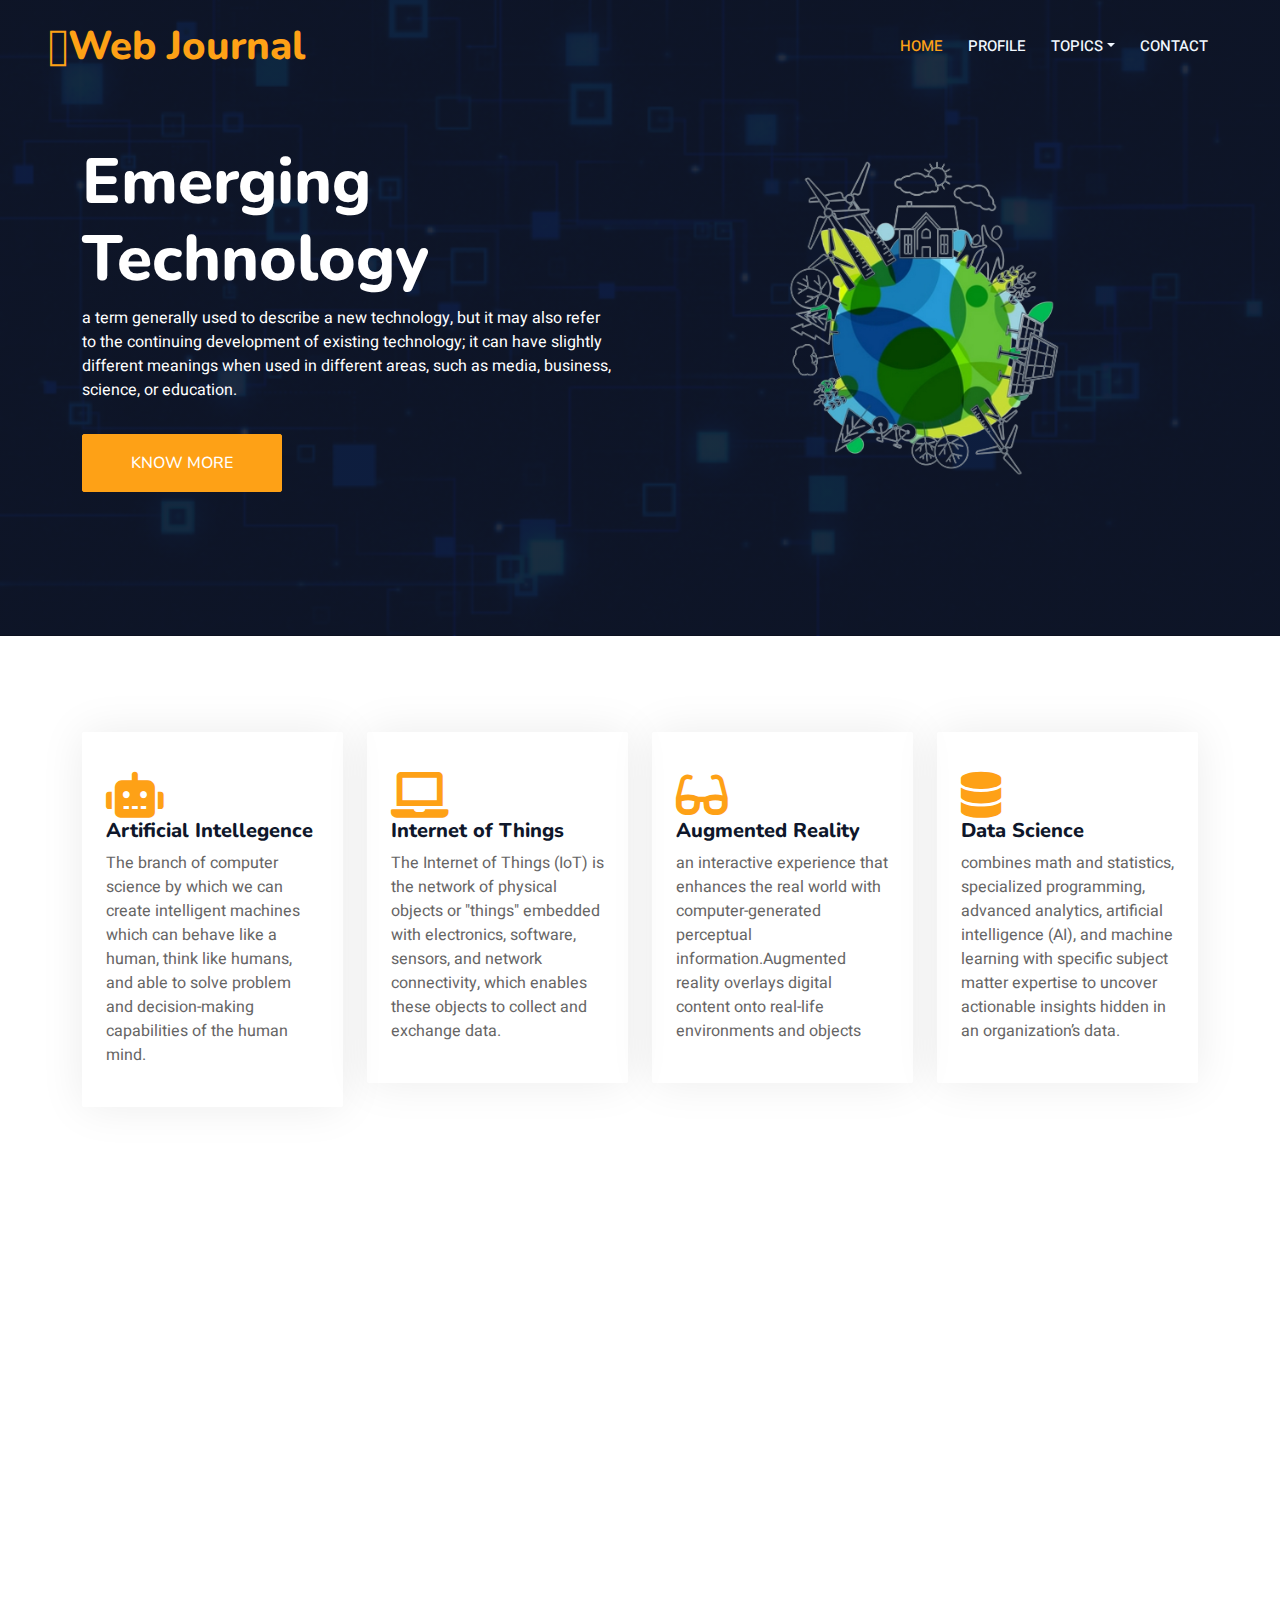
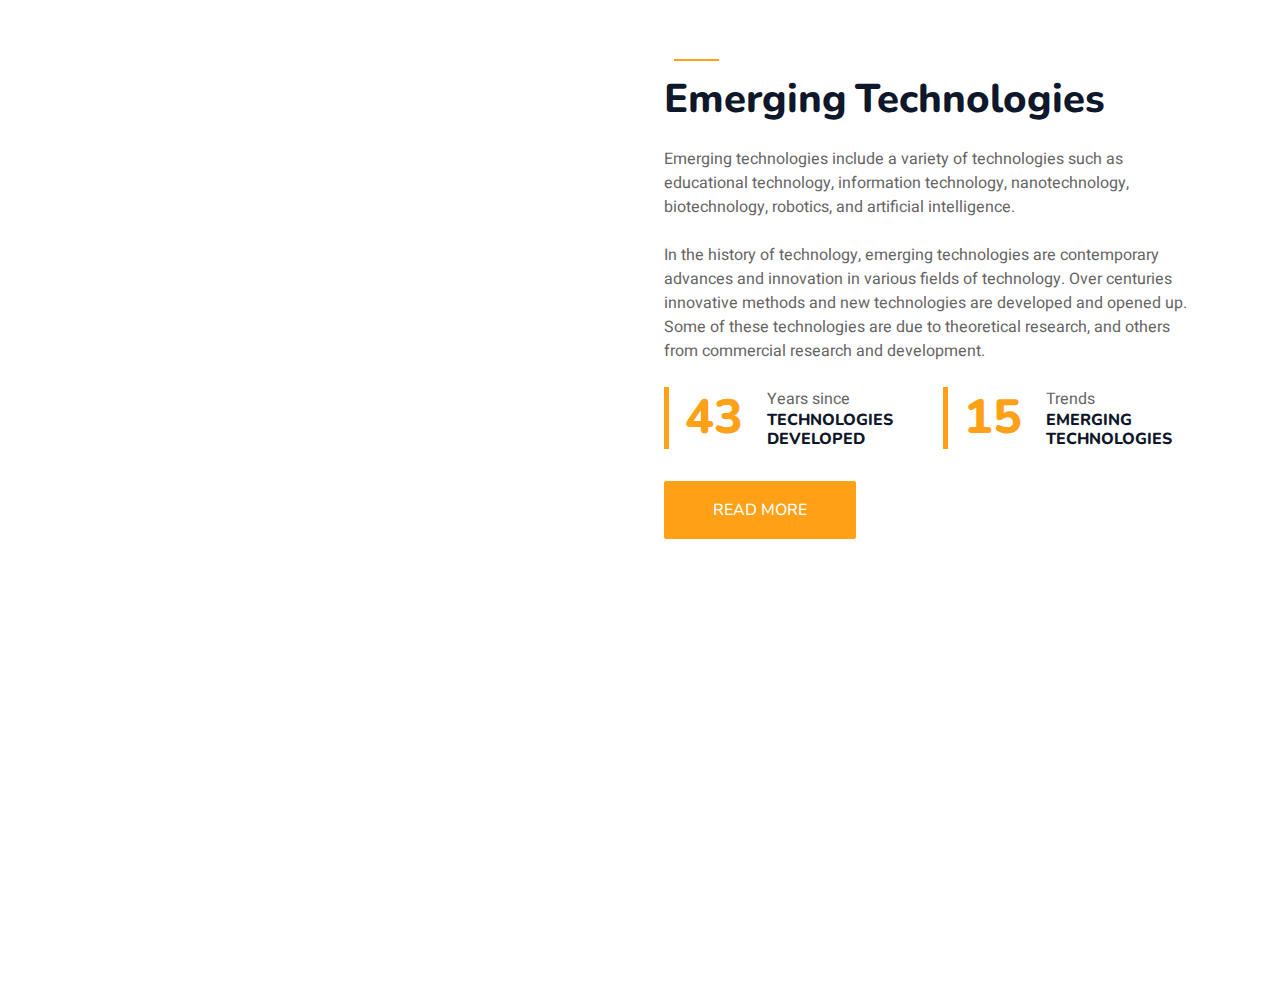
<file: index.html>
<!DOCTYPE html>
<html lang="en">

<head>
    <meta charset="utf-8">
    <title>Web Journal</title>
    <meta content="width=device-width, initial-scale=1.0" name="viewport">
    <meta content="" name="keywords">
    <meta content="" name="description">

    <!-- Favicon -->
    <link href="img/favicon.ico" rel="icon">

    <!-- Google Web Fonts -->
    <link rel="preconnect" href="https://fonts.googleapis.com">
    <link rel="preconnect" href="https://fonts.gstatic.com" crossorigin>
    <link href="https://fonts.googleapis.com/css2?family=Heebo:wght@400;500;600&family=Nunito:wght@600;700;800&family=Pacifico&display=swap" rel="stylesheet">

    <!-- Icon Font Stylesheet -->
    <link href="https://cdnjs.cloudflare.com/ajax/libs/font-awesome/5.10.0/css/all.min.css" rel="stylesheet">
    <link href="https://cdn.jsdelivr.net/npm/bootstrap-icons@1.4.1/font/bootstrap-icons.css" rel="stylesheet">

    <!-- Libraries Stylesheet -->
    <link href="lib/animate/animate.min.css" rel="stylesheet">
    <link href="lib/owlcarousel/assets/owl.carousel.min.css" rel="stylesheet">
    <link href="lib/tempusdominus/css/tempusdominus-bootstrap-4.min.css" rel="stylesheet" />

    <!-- Customized Bootstrap Stylesheet -->
    <link href="css/bootstrap.min.css" rel="stylesheet">

    <!-- Template Stylesheet -->
    <link href="css/style.css" rel="stylesheet">
</head>

<body>
    <div class="container-xxl bg-white p-0">
        <!-- Spinner Start -->
        <div id="spinner" class="show bg-white position-fixed translate-middle w-100 vh-100 top-50 start-50 d-flex align-items-center justify-content-center">
            <div class="spinner-border text-primary" style="width: 3rem; height: 3rem;" role="status">
                <span class="sr-only">Loading...</span>
            </div>
        </div>
        <!-- Spinner End -->


        <!-- Navbar & Hero Start -->
        <div class="container-xxl position-relative p-0">
            <nav class="navbar navbar-expand-lg navbar-dark bg-dark px-4 px-lg-5 py-3 py-lg-0">
                <a href="" class="navbar-brand p-0">
                    <h1 class="text-primary m-0"><i class="material-icons">&#xe22b;</i>Web Journal</h1>
                    <!-- <img src="img/logo.png" alt="Logo"> -->
                </a>
                <button class="navbar-toggler" type="button" data-bs-toggle="collapse" data-bs-target="#navbarCollapse">
                    <span class="fa fa-bars"></span>
                </button>
                <div class="collapse navbar-collapse" id="navbarCollapse">
                    <div class="navbar-nav ms-auto py-0 pe-4">
                        <a href="index.html" class="nav-item nav-link active">Home</a>
                        <a href="about.html" class="nav-item nav-link ">Profile</a>
                       
                        <div class="nav-item dropdown">
                            <a href="#" class="nav-link dropdown-toggle" data-bs-toggle="dropdown">Topics</a>
                            <div class="dropdown-menu m-0">
                                <a href="ai.html" class="dropdown-item">Artificial Intellegence</a>
                                <a href="iot.html" class="dropdown-item">Internet of Things</a>
                                <a href="ar.html" class="dropdown-item">Augmented Reality</a>
                                <a href="datascience.html" class="dropdown-item">Data Science</a>
                                <a href="biotech.html" class="dropdown-item">Biotechnology</a>
                                <a href="nanotech.html" class="dropdown-item">Nanotechnology</a>
                                <a href="blockchain.html" class="dropdown-item">BlockChain Technology</a>
                            </div>
                        </div>
                        <a href="contact.html" class="nav-item nav-link">Contact</a>
            </nav>

            <div class="container-xxl py-5 bg-dark hero-header mb-5">
                <div class="container my-5 py-5">
                    <div class="row align-items-center g-5">
                        <div class="col-lg-6 text-center text-lg-start">
                            <h1 class="display-3 text-white animated slideInLeft">Emerging<br>Technology</h1>
                            <p class="text-white animated slideInLeft mb-4 pb-2"> a term generally used to describe a new technology, but it may also refer
                                to the continuing development of existing technology; it can have slightly different meanings when used in
                                different areas, such as media, business, science, or education. </p>
                            <a href="" class="btn btn-primary py-sm-3 px-sm-5 me-3 animated slideInLeft">Know More</a>
                        </div>
                        <div class="col-lg-6 text-center text-lg-end overflow-hidden">
                            <img class="img-fluid" src="img/hero.png" alt="">
                        </div>
                    </div>
                </div>
            </div>
        </div>
        <!-- Navbar & Hero End -->


        <!-- Service Start -->
        <div class="container-xxl py-5">
            <div class="container">
                <div class="row g-4">
                    <div class="col-lg-3 col-sm-6 wow fadeInUp" data-wow-delay="0.1s">
                        <div class="service-item rounded pt-3">
                            <div class="p-4">
                                <i class='fas fa-robot' style='font-size:46px;color:#FEA116'></i>
                                <br>
                                <h5>Artificial Intellegence</h5>
                                <p>
                                    The branch of computer science by which we can
                                    create intelligent machines which can behave like a human, think like humans, and able to solve problem and decision-making capabilities of the human mind.</p>
                            </div>
                        </div>
                    </div>
                    <div class="col-lg-3 col-sm-6 wow fadeInUp" data-wow-delay="0.3s">
                        <div class="service-item rounded pt-3">
                            <div class="p-4">
                                <i class='fas fa-laptop' style='font-size:46px;color:#FEA116'></i>
                                <h5>Internet of Things</h5>
                                <p>The Internet of Things (IoT) is the network of physical objects or "things" embedded
                                    with electronics, software, sensors, and network connectivity, which enables these objects to collect and
                                    exchange data.</p>
                            </div>
                        </div>
                    </div>
                    <div class="col-lg-3 col-sm-6 wow fadeInUp" data-wow-delay="0.3s">
                        <div class="service-item rounded pt-3">
                            <div class="p-4">
                                <i class='fas fa-glasses' style='font-size:46px;color:#FEA116'></i>
                                <h5>Augmented Reality</h5>
                                <p>an interactive experience that enhances the real world with computer-generated perceptual information.Augmented reality overlays digital content onto real-life environments and objects</p>
                            </div>
                        </div>
                    </div>
                    <div class="col-lg-3 col-sm-6 wow fadeInUp" data-wow-delay="0.7s">
                        <div class="service-item rounded pt-3">
                            <div class="p-4">
                                <i class='fas fa-database' style='font-size:46px;color:#FEA116'></i>
                                <h5>Data Science</h5>
                                <p>combines math and statistics, specialized programming, advanced analytics, artificial intelligence (AI), and machine learning with specific subject matter expertise to uncover actionable insights hidden in an organization’s data.</p>
                            </div>
                        </div>
                    </div>
                    <div class="col-lg-3 col-sm-6 wow fadeInUp" data-wow-delay="0.5s">
                        <div class="service-item rounded pt-3">
                            <div class="p-4">
                                <i class="fa fa-3x fa-microchip text-primary mb-4"></i>
                                <h5>Nanotechnology</h5>
                                <p>Nanotechnology is the manipulation of matter on a near-atomic scale to produce new structures, materials and devices. The technology promises scientific advancement in many sectors such as medicine, consumer products, energy, materials and manufacturing.</p>
                            </div>
                        </div>
                    </div>
                    <div class="col-lg-3 col-sm-6 wow fadeInUp" data-wow-delay="0.7s">
                        <div class="service-item rounded pt-3">
                            <div class="p-4">
                                <i class="fa fa-3x fa-fax text-primary mb-4"></i>
                                <h5>Biotechnology</h5>
                                <p>Biotechnology is technology based on biology - biotechnology harnesses cellular and biomolecular processes to develop technologies and products that help improve our lives and the health of our planet. </p>
                            </div>
                        </div>
                    </div>
                    <div class="col-lg-3 col-sm-6 wow fadeInUp" data-wow-delay="0.7s">
                        <div class="service-item rounded pt-3">
                            <div class="p-4">
                                <i class="fa fa-3x fa-user-secret text-primary mb-4"></i>
                                <h5>BlockChain technology</h5>
                                <p>a decentralized, distributed ledger that stores the record of ownership of digital assets. Any data stored on is unable to be modified, making the technology a legitimate disruptor for industries like payments, cybersecurity and healthcare.</p>
                            </div>
                        </div>
                    </div>
                    <div class="col-lg-3 col-sm-6 wow fadeInUp" data-wow-delay="0.7s">
                        <div class="service-item rounded pt-3">
                            <div class="p-4">
                                <i class="fa fa-3x fa-cloud text-primary mb-4"></i>
                                <h5>Cloud and Quantum Computing</h5>
                                <p>Quantum computing is a multidisciplinary field comprising aspects of computer science, physics, and mathematics that utilizes quantum mechanics to solve complex problems faster than on classical computers. </p>
                            </div>
                        </div>
                    </div>
                   
                </div>
            </div>
        </div>
        <!-- Service End -->


        <!-- About Start -->
        <div class="container-xxl py-5">
            <div class="container">
                <div class="row g-5 align-items-center">
                    <div class="col-lg-6">
                        <div class="row g-3">
                            <div class="col-6 text-start">
                                <img class="img-fluid rounded w-100 wow zoomIn" data-wow-delay="0.1s" src="img/ai.jpg">
                            </div>
                            <div class="col-6 text-start">
                                <img class="img-fluid rounded w-75 wow zoomIn" data-wow-delay="0.3s" src="img/iot.png" style="margin-top: 25%;">
                            </div>
                            <div class="col-6 text-end">
                                <img class="img-fluid rounded w-75 wow zoomIn" data-wow-delay="0.5s" src="img/ar.jpg">
                            </div>
                            <div class="col-6 text-end">
                                <img class="img-fluid rounded w-100 wow zoomIn" data-wow-delay="0.7s" src="img/data.jpg">
                            </div>
                        </div>
                    </div>
                    <div class="col-lg-6">
                        <h5 class="section-title ff-secondary text-start text-primary fw-normal"></h5>
                        <h1 class="mb-4">Emerging<i class="material-icons &#xe22b; text-primary me-2"></i>Technologies</h1>
                        <p class="mb-4">Emerging technologies include a variety of technologies such as educational technology, information technology, nanotechnology, biotechnology, robotics, and artificial intelligence.</p>
                        <p class="mb-4">In the history of technology, emerging technologies are contemporary advances and innovation in various fields of technology.

                            Over centuries innovative methods and new technologies are developed and opened up. Some of these technologies are due to theoretical research, and others from commercial research and development.</p>
                        <div class="row g-4 mb-4">
                            <div class="col-sm-6">
                                <div class="d-flex align-items-center border-start border-5 border-primary px-3">
                                    <h1 class="flex-shrink-0 display-5 text-primary mb-0" data-toggle="counter-up">43</h1>
                                    <div class="ps-4">
                                        <p class="mb-0">Years since</p>
                                        <h6 class="text-uppercase mb-0"> technologies developed</h6>
                                    </div>
                                </div>
                            </div>
                            <div class="col-sm-6">
                                <div class="d-flex align-items-center border-start border-5 border-primary px-3">
                                    <h1 class="flex-shrink-0 display-5 text-primary mb-0" data-toggle="counter-up">15</h1>
                                    <div class="ps-4">
                                        <p class="mb-0">Trends</p>
                                        <h6 class="text-uppercase mb-0">Emerging Technologies</h6>
                                    </div>
                                </div>
                            </div>
                        </div>
                        <a class="btn btn-primary py-3 px-5 mt-2" href="">Read More</a>
                    </div>
                </div>
            </div>
        </div>
        <!-- About End -->


       

        <!-- Footer Start -->
        <div class="container-fluid bg-dark text-light footer pt-5 mt-5 wow fadeIn" data-wow-delay="0.1s">
            <div class="container py-5">
                <div class="row g-5">
                    <div class="col-lg-3 col-md-6">
                        <h4 class="section-title ff-secondary text-start text-primary fw-normal mb-4">Company</h4>
                        <a class="btn btn-link" href="">About Us</a>
                        <a class="btn btn-link" href="">Contact Us</a>
                        <a class="btn btn-link" href="">Privacy Policy</a>
                        <a class="btn btn-link" href="">Terms & Condition</a>
                    </div>
                    <div class="col-lg-3 col-md-6">
                        <h4 class="section-title ff-secondary text-start text-primary fw-normal mb-4">Contact</h4>
                        <p class="mb-2"><i class="fa fa-map-marker-alt me-3"></i>Abucay Sur, Sikatuna,Bohol,Philippines</p>
                        <p class="mb-2"><i class="fa fa-phone-alt me-3"></i>+012 345 67890</p>
                        <p class="mb-2"><i class="fa fa-envelope me-3"></i>aninaomarjanne06.com</p>
                        <div class="d-flex pt-2">
                            <a class="btn btn-outline-light btn-social" href=""><i class="fab fa-twitter"></i></a>
                            <a class="btn btn-outline-light btn-social" href=""><i class="fab fa-facebook-f"></i></a>
                            <a class="btn btn-outline-light btn-social" href=""><i class="fab fa-youtube"></i></a>
                            <a class="btn btn-outline-light btn-social" href=""><i class="fab fa-linkedin-in"></i></a>
                        </div>
                    </div>
                    <div class="col-lg-3 col-md-6">
                        <h4 class="section-title ff-secondary text-start text-primary fw-normal mb-4">Office hours</h4>
                        <h5 class="text-light fw-normal">Monday - Saturday</h5>
                        <p>09AM - 09PM</p>
                        <h5 class="text-light fw-normal">Sunday</h5>
                        <p>10AM - 08PM</p>
                    </div>
                    <div class="col-lg-3 col-md-6">
                        <h4 class="section-title ff-secondary text-start text-primary fw-normal mb-4">Newsletter</h4>
                        <p>Be the first to know about our new designs, special designs and more.</p>
                        <div class="position-relative mx-auto" style="max-width: 400px;">
                            <input class="form-control border-primary w-100 py-3 ps-4 pe-5" type="text" placeholder="Your email">
                            <button type="button" class="btn btn-primary py-2 position-absolute top-0 end-0 mt-2 me-2">SignUp</button>
                        </div>
                    </div>
                </div>
            </div>
           
        <!-- Footer End -->


        <!-- Back to Top -->
        <a href="#" class="btn btn-lg btn-primary btn-lg-square back-to-top"><i class="bi bi-arrow-up"></i></a>
    </div>

    <!-- JavaScript Libraries -->
    <script src="https://code.jquery.com/jquery-3.4.1.min.js"></script>
    <script src="https://cdn.jsdelivr.net/npm/bootstrap@5.0.0/dist/js/bootstrap.bundle.min.js"></script>
    <script src="lib/wow/wow.min.js"></script>
    <script src="lib/easing/easing.min.js"></script>
    <script src="lib/waypoints/waypoints.min.js"></script>
    <script src="lib/counterup/counterup.min.js"></script>
    <script src="lib/owlcarousel/owl.carousel.min.js"></script>
    <script src="lib/tempusdominus/js/moment.min.js"></script>
    <script src="lib/tempusdominus/js/moment-timezone.min.js"></script>
    <script src="lib/tempusdominus/js/tempusdominus-bootstrap-4.min.js"></script>

    <!-- Template Javascript -->
    <script src="js/main.js"></script>
</body>

</html>
</file>
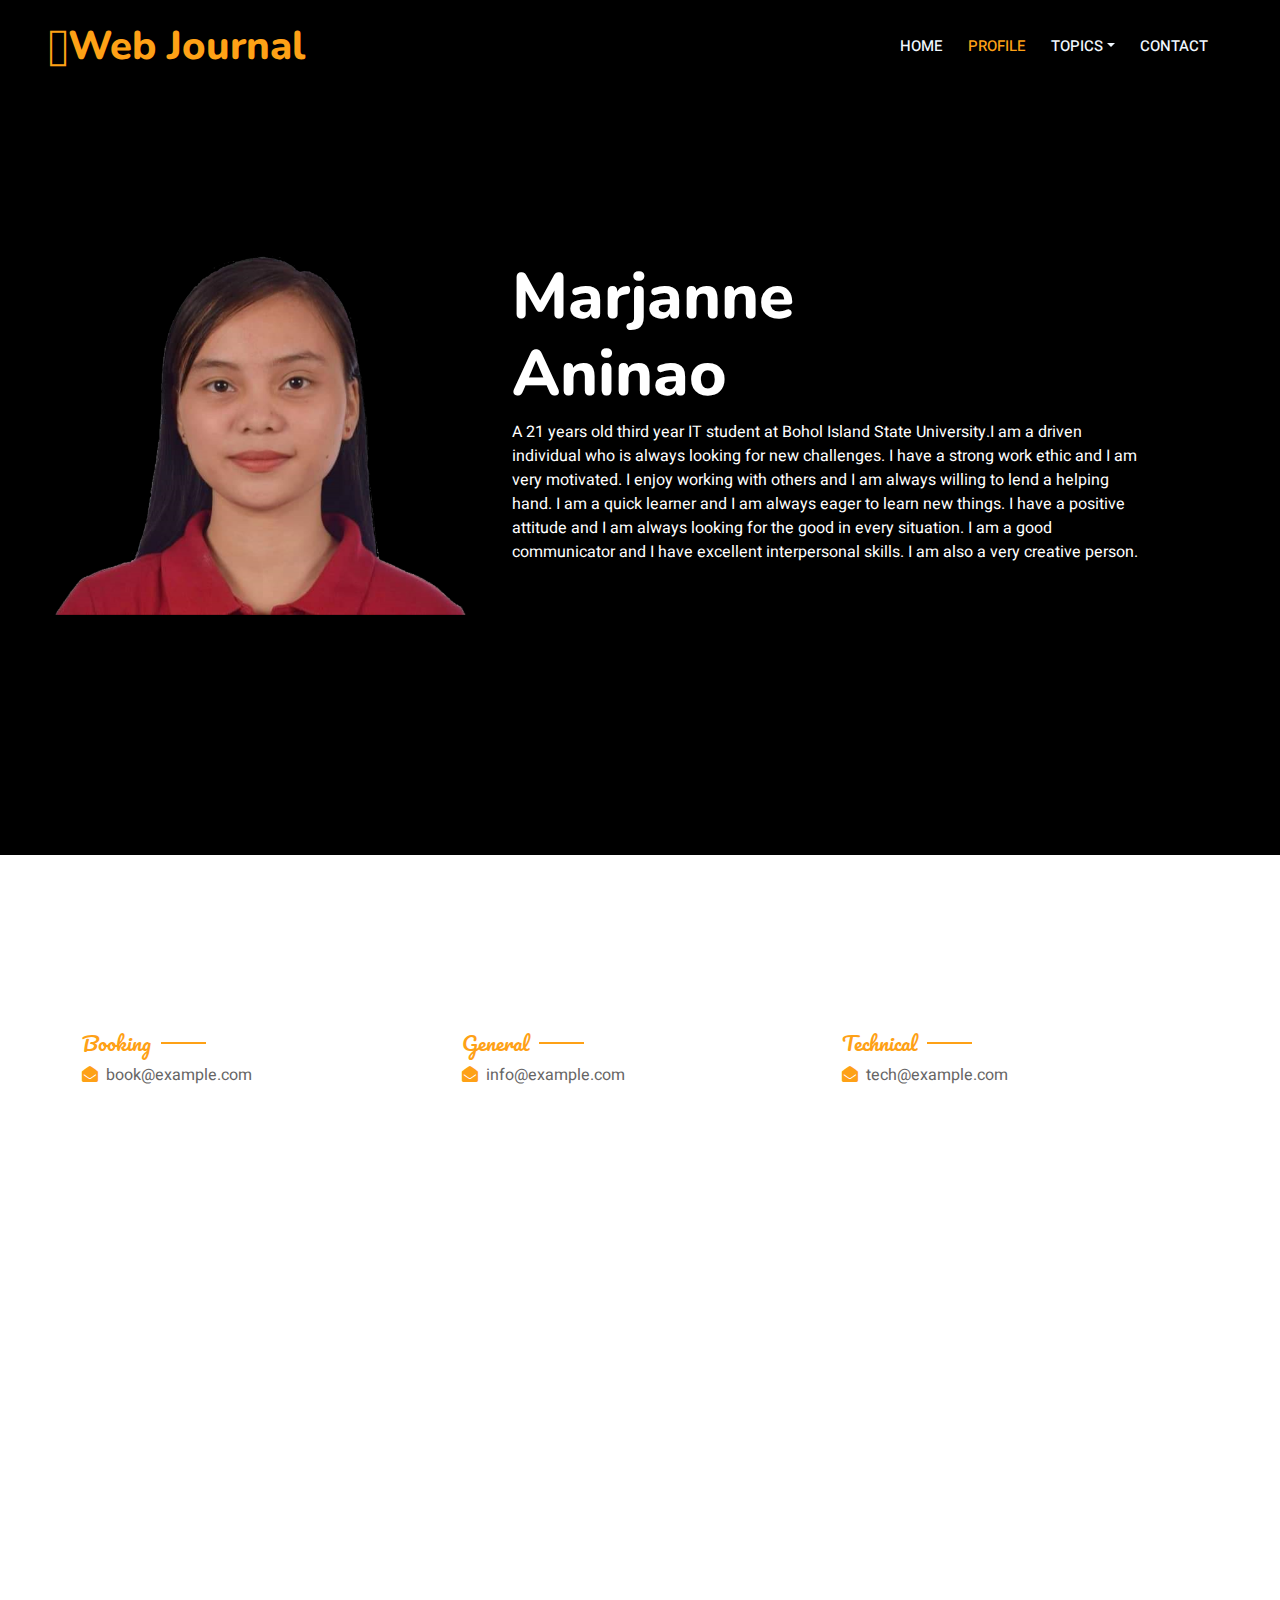
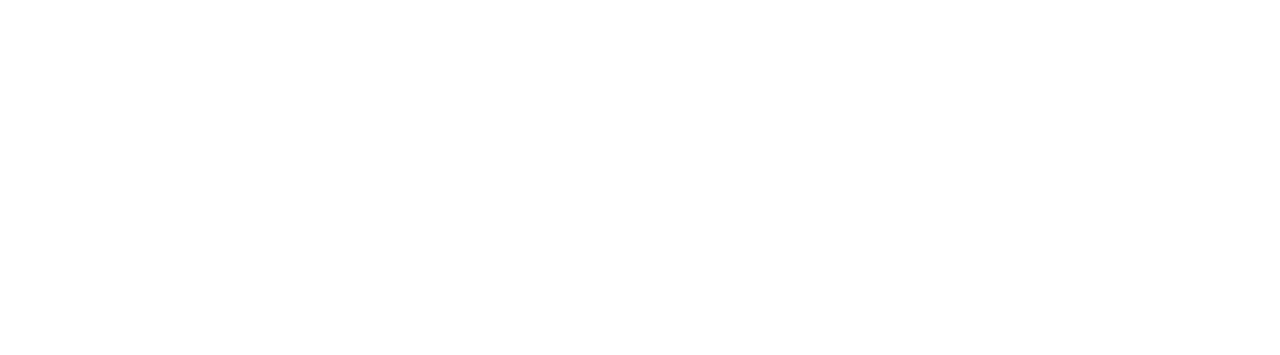
<file: about.html>
<!DOCTYPE html>
<html lang="en">

<head>
    <meta charset="utf-8">
    <title>Profile</title>
    <meta content="width=device-width, initial-scale=1.0" name="viewport">
    <meta content="" name="keywords">
    <meta content="" name="description">

    <!-- Favicon -->
    <link href="img/favicon.ico" rel="icon">

    <!-- Google Web Fonts -->
    <link rel="preconnect" href="https://fonts.googleapis.com">
    <link rel="preconnect" href="https://fonts.gstatic.com" crossorigin>
    <link href="https://fonts.googleapis.com/css2?family=Heebo:wght@400;500;600&family=Nunito:wght@600;700;800&family=Pacifico&display=swap" rel="stylesheet">

    <!-- Icon Font Stylesheet -->
    <link href="https://cdnjs.cloudflare.com/ajax/libs/font-awesome/5.10.0/css/all.min.css" rel="stylesheet">
    <link href="https://cdn.jsdelivr.net/npm/bootstrap-icons@1.4.1/font/bootstrap-icons.css" rel="stylesheet">

    <!-- Libraries Stylesheet -->
    <link href="lib/animate/animate.min.css" rel="stylesheet">
    <link href="lib/owlcarousel/assets/owl.carousel.min.css" rel="stylesheet">
    <link href="lib/tempusdominus/css/tempusdominus-bootstrap-4.min.css" rel="stylesheet" />

    <!-- Customized Bootstrap Stylesheet -->
    <link href="css/bootstrap.min.css" rel="stylesheet">

    <!-- Template Stylesheet -->
    <link href="css/style.css" rel="stylesheet">
</head>

<body>
    <div class="container-xxl bg-white p-0">
        <!-- Spinner Start -->
        <div id="spinner" class="show bg-white position-fixed translate-middle w-100 vh-100 top-50 start-50 d-flex align-items-center justify-content-center">
            <div class="spinner-border text-primary" style="width: 3rem; height: 3rem;" role="status">
                <span class="sr-only">Loading...</span>
            </div>
        </div>
        <!-- Spinner End -->


        <!-- Navbar & Hero Start -->
        <div class="container-xxl position-relative p-0">
            <nav class="navbar navbar-expand-lg navbar-dark bg-dark px-4 px-lg-5 py-3 py-lg-0">
                <a href="" class="navbar-brand p-0">
                    <h1 class="text-primary m-0"><i class="material-icons">&#xe22b;</i>Web Journal</h1>
                    <!-- <img src="img/logo.png" alt="Logo"> -->
                </a>
                <button class="navbar-toggler" type="button" data-bs-toggle="collapse" data-bs-target="#navbarCollapse">
                    <span class="fa fa-bars"></span>
                </button>
                <div class="collapse navbar-collapse" id="navbarCollapse">
                    <div class="navbar-nav ms-auto py-0 pe-4">
                        <a href="index.html" class="nav-item nav-link">Home</a>
                        <a href="about.html" class="nav-item nav-link active">Profile</a>
                       
                        <div class="nav-item dropdown">
                            <a href="#" class="nav-link dropdown-toggle" data-bs-toggle="dropdown">Topics</a>
                            <div class="dropdown-menu m-0">
                                <a href="ai.html" class="dropdown-item">Artificial Intellegence</a>
                                <a href="iot.html" class="dropdown-item">Internet of Things</a>
                                <a href="ar.html" class="dropdown-item">Augmented Reality</a>
                                <a href="ar.html" class="dropdown-item">Data Science</a>
                                <a href="ar.html" class="dropdown-item">Biotechnology</a>
                                <a href="ar.html" class="dropdown-item">Nanotechnology</a>
                                <a href="ar.html" class="dropdown-item">BlockChain Technology</a>
                            </div>
                        </div>
                        <a href="contact.html" class="nav-item nav-link">Contact</a>
            </nav>
            <div class="bkg">
                <img src="img/about-1.png" alt="#">
                <div class="col-lg-6 text-center text-lg-start">
                    <h1 class="display-3 text-white animated slideInLeft">Marjanne<br>Aninao</h1>
                    <p class="text-white animated slideInLeft mb-4 pb-2"> A 21 years old third year IT student at Bohol Island State University.I am a driven individual who is always looking for new challenges. I have a strong work ethic and I am very motivated. I enjoy working with others and I am always willing to lend a helping hand. I am a quick learner and I am always eager to learn new things. I have a positive attitude and I am always looking for the good in every situation. I am a good communicator and I have excellent interpersonal skills. I am also a very creative person. </p>
                    
                </div>

            </div>

            
        </div>
        <!-- Navbar & Hero End -->


        <!-- Contact Start -->
        <div class="container-xxl py-5">
            <div class="container">
                <div class="text-center wow fadeInUp" data-wow-delay="0.1s">
                    <h5 class="section-title ff-secondary text-center text-primary fw-normal">Contact Us</h5>
                    <h1 class="mb-5">Contact For Any Query</h1>
                </div>
                <div class="row g-4">
                    <div class="col-12">
                        <div class="row gy-4">
                            <div class="col-md-4">
                                <h5 class="section-title ff-secondary fw-normal text-start text-primary">Booking</h5>
                                <p><i class="fa fa-envelope-open text-primary me-2"></i>book@example.com</p>
                            </div>
                            <div class="col-md-4">
                                <h5 class="section-title ff-secondary fw-normal text-start text-primary">General</h5>
                                <p><i class="fa fa-envelope-open text-primary me-2"></i>info@example.com</p>
                            </div>
                            <div class="col-md-4">
                                <h5 class="section-title ff-secondary fw-normal text-start text-primary">Technical</h5>
                                <p><i class="fa fa-envelope-open text-primary me-2"></i>tech@example.com</p>
                            </div>
                        </div>
                    </div>
                    <div class="col-md-6 wow fadeIn" data-wow-delay="0.1s">
                        <iframe class="position-relative rounded w-100 h-100"
                            iframe src="https://www.google.com/maps/embed?pb=!1m18!1m12!1m3!1d62928.23586565539!2d123.94655133468216!3d9.679780926116663!2m3!1f0!2f0!3f0!3m2!1i1024!2i768!4f13.1!3m3!1m2!1s0x33aa4604658abd9b%3A0x7f33fcaf36dcb6c2!2sSikatuna%2C%20Bohol!5e0!3m2!1sen!2sph!4v1680122360756!5m2!1sen!2sph" width="600" height="450" style="border:0;" allowfullscreen="" loading="lazy" referrerpolicy="no-referrer-when-downgrade"></iframe>
                      >
                    </div>
                    <div class="col-md-6">
                        <div class="wow fadeInUp" data-wow-delay="0.2s">
                            <form>
                                <div class="row g-3">
                                    <div class="col-md-6">
                                        <div class="form-floating">
                                            <input type="text" class="form-control" id="name" placeholder="Your Name">
                                            <label for="name">Your Name</label>
                                        </div>
                                    </div>
                                    <div class="col-md-6">
                                        <div class="form-floating">
                                            <input type="email" class="form-control" id="email" placeholder="Your Email">
                                            <label for="email">Your Email</label>
                                        </div>
                                    </div>
                                    <div class="col-12">
                                        <div class="form-floating">
                                            <input type="text" class="form-control" id="subject" placeholder="Subject">
                                            <label for="subject">Subject</label>
                                        </div>
                                    </div>
                                    <div class="col-12">
                                        <div class="form-floating">
                                            <textarea class="form-control" placeholder="Leave a message here" id="message" style="height: 150px"></textarea>
                                            <label for="message">Message</label>
                                        </div>
                                    </div>
                                    <div class="col-12">
                                        <button class="btn btn-primary w-100 py-3" type="submit">Send Message</button>
                                    </div>
                                </div>
                            </form>
                        </div>
                    </div>
                </div>
            </div>
        </div>
        <!-- Contact End -->
        <div class="container-fluid bg-dark text-light footer pt-5 mt-5 wow fadeIn" data-wow-delay="0.1s">
            <div class="container py-5">
                <div class="row g-5">
                    <div class="col-lg-3 col-md-6">
                        <h4 class="section-title ff-secondary text-start text-primary fw-normal mb-4">Company</h4>
                        <a class="btn btn-link" href="">About Us</a>
                        <a class="btn btn-link" href="">Contact Us</a>
                        <a class="btn btn-link" href="">Privacy Policy</a>
                        <a class="btn btn-link" href="">Terms & Condition</a>
                    </div>
                    <div class="col-lg-3 col-md-6">
                        <h4 class="section-title ff-secondary text-start text-primary fw-normal mb-4">Contact</h4>
                        <p class="mb-2"><i class="fa fa-map-marker-alt me-3"></i>Abucay Sur, Sikatuna,Bohol,Philippines</p>
                        <p class="mb-2"><i class="fa fa-phone-alt me-3"></i>+639264550602</p>
                        <p class="mb-2"><i class="fa fa-envelope me-3"></i>aninaomarjanne06.com</p>
                        <div class="d-flex pt-2">
                            <a class="btn btn-outline-light btn-social" href=""><i class="fab fa-twitter"></i></a>
                            <a class="btn btn-outline-light btn-social" href=""><i class="fab fa-facebook-f"></i></a>
                            <a class="btn btn-outline-light btn-social" href=""><i class="fab fa-youtube"></i></a>
                            <a class="btn btn-outline-light btn-social" href=""><i class="fab fa-linkedin-in"></i></a>
                        </div>
                    </div>
                    <div class="col-lg-3 col-md-6">
                        <h4 class="section-title ff-secondary text-start text-primary fw-normal mb-4">Office Hours</h4>
                        <h5 class="text-light fw-normal">Monday - Saturday</h5>
                        <p>09AM - 09PM</p>
                        <h5 class="text-light fw-normal">Sunday</h5>
                        <p>10AM - 08PM</p>
                    </div>
                    <div class="col-lg-3 col-md-6">
                        <h4 class="section-title ff-secondary text-start text-primary fw-normal mb-4">Newsletter</h4>
                        <p>Be the first to know about our new designs, special designs and more.</p>
                        <div class="position-relative mx-auto" style="max-width: 400px;">
                            <input class="form-control border-primary w-100 py-3 ps-4 pe-5" type="text" placeholder="Your email">
                            <button type="button" class="btn btn-primary py-2 position-absolute top-0 end-0 mt-2 me-2">SignUp</button>
                        </div>
                    </div>
                </div>
            </div>

       


        <!-- Back to Top -->
        <a href="#" class="btn btn-lg btn-primary btn-lg-square back-to-top"><i class="bi bi-arrow-up"></i></a>
    </div>

    <!-- JavaScript Libraries -->
    <script src="https://code.jquery.com/jquery-3.4.1.min.js"></script>
    <script src="https://cdn.jsdelivr.net/npm/bootstrap@5.0.0/dist/js/bootstrap.bundle.min.js"></script>
    <script src="lib/wow/wow.min.js"></script>
    <script src="lib/easing/easing.min.js"></script>
    <script src="lib/waypoints/waypoints.min.js"></script>
    <script src="lib/counterup/counterup.min.js"></script>
    <script src="lib/owlcarousel/owl.carousel.min.js"></script>
    <script src="lib/tempusdominus/js/moment.min.js"></script>
    <script src="lib/tempusdominus/js/moment-timezone.min.js"></script>
    <script src="lib/tempusdominus/js/tempusdominus-bootstrap-4.min.js"></script>

    <!-- Template Javascript -->
    <script src="js/main.js"></script>
</body>

</html>
</file>
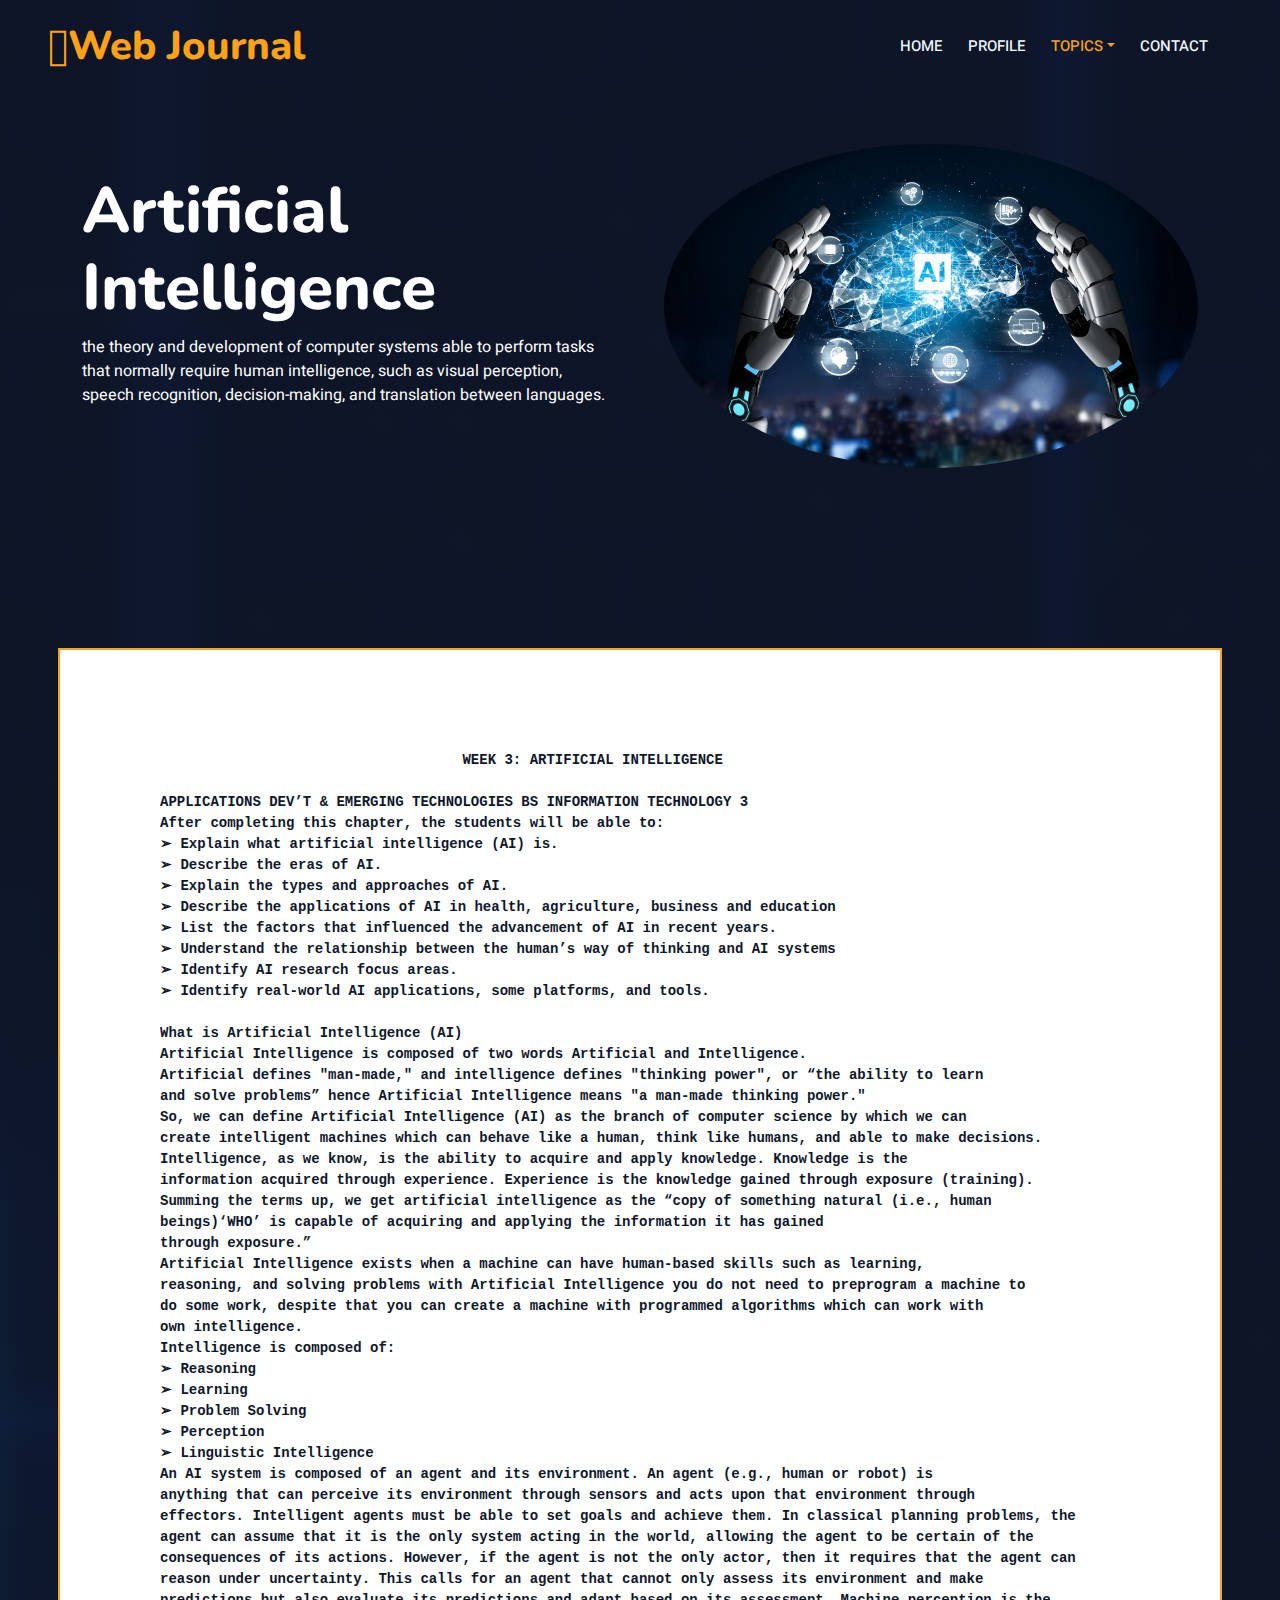
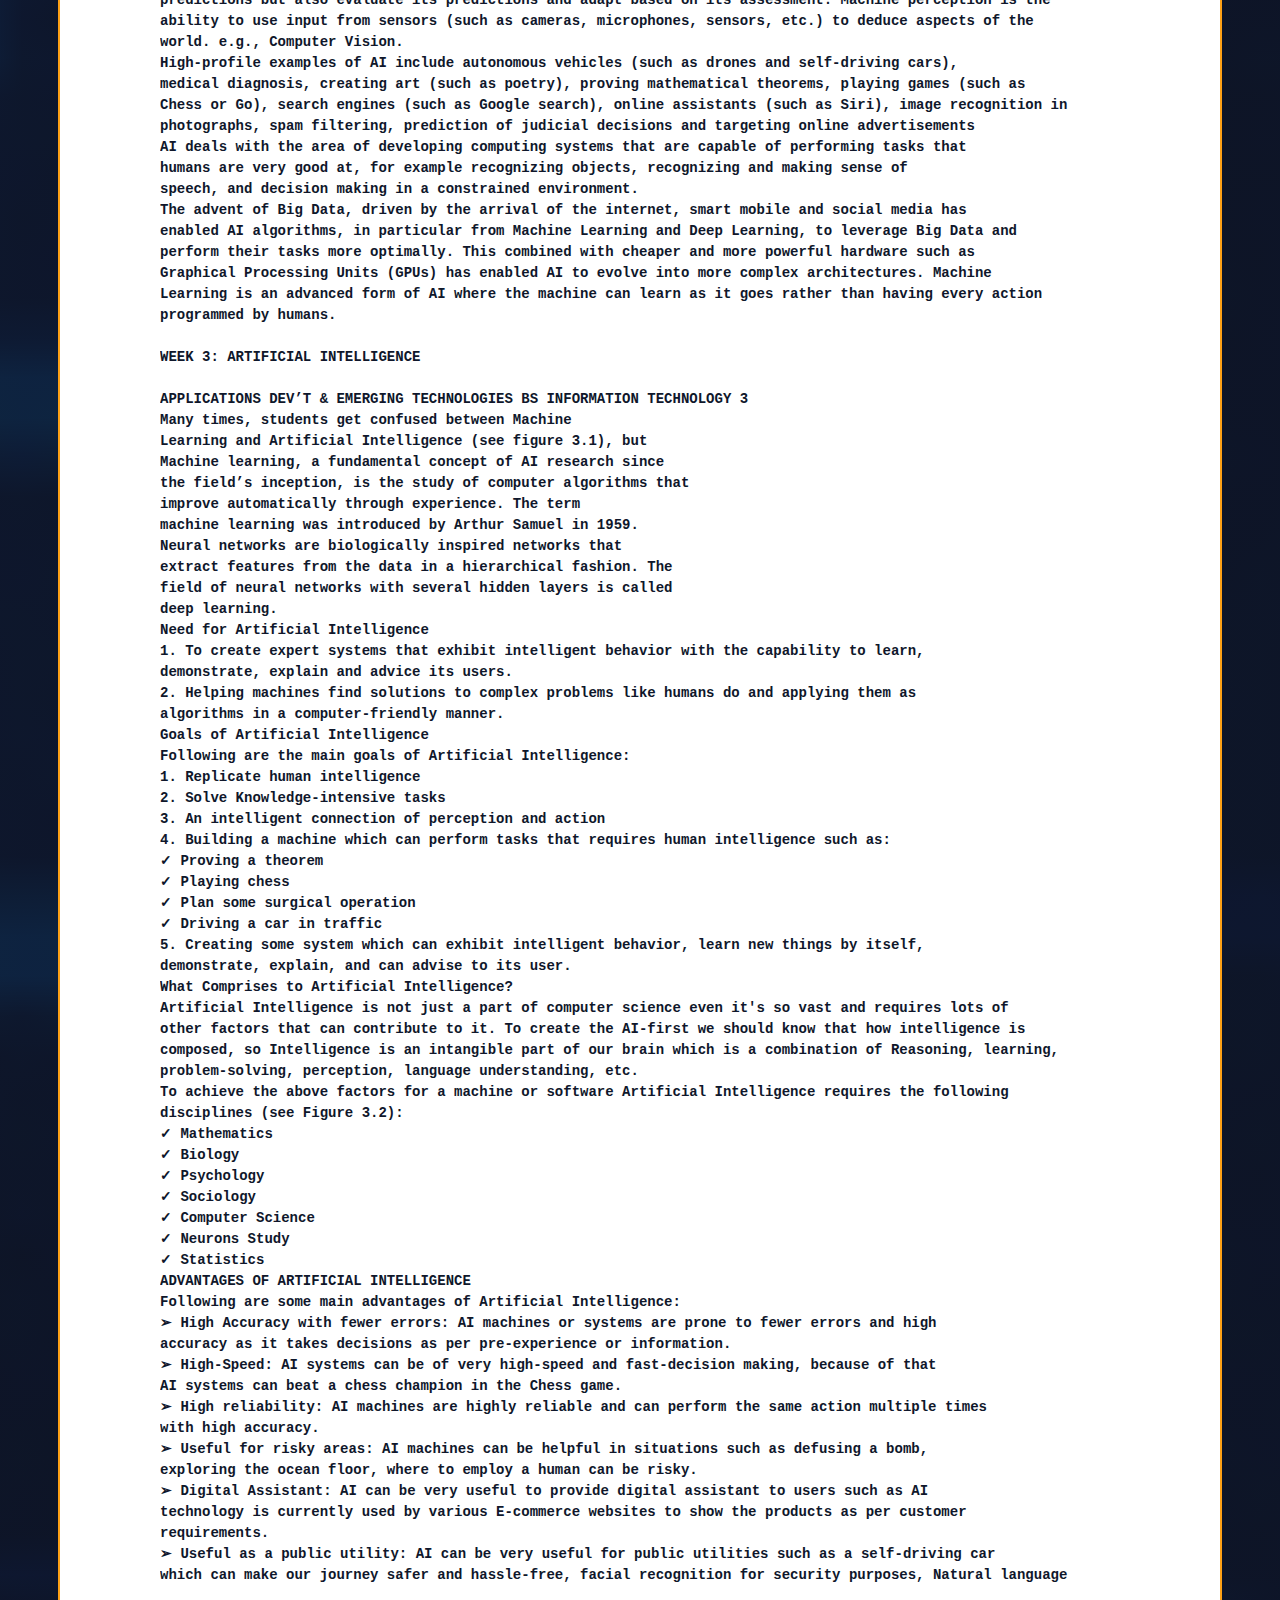
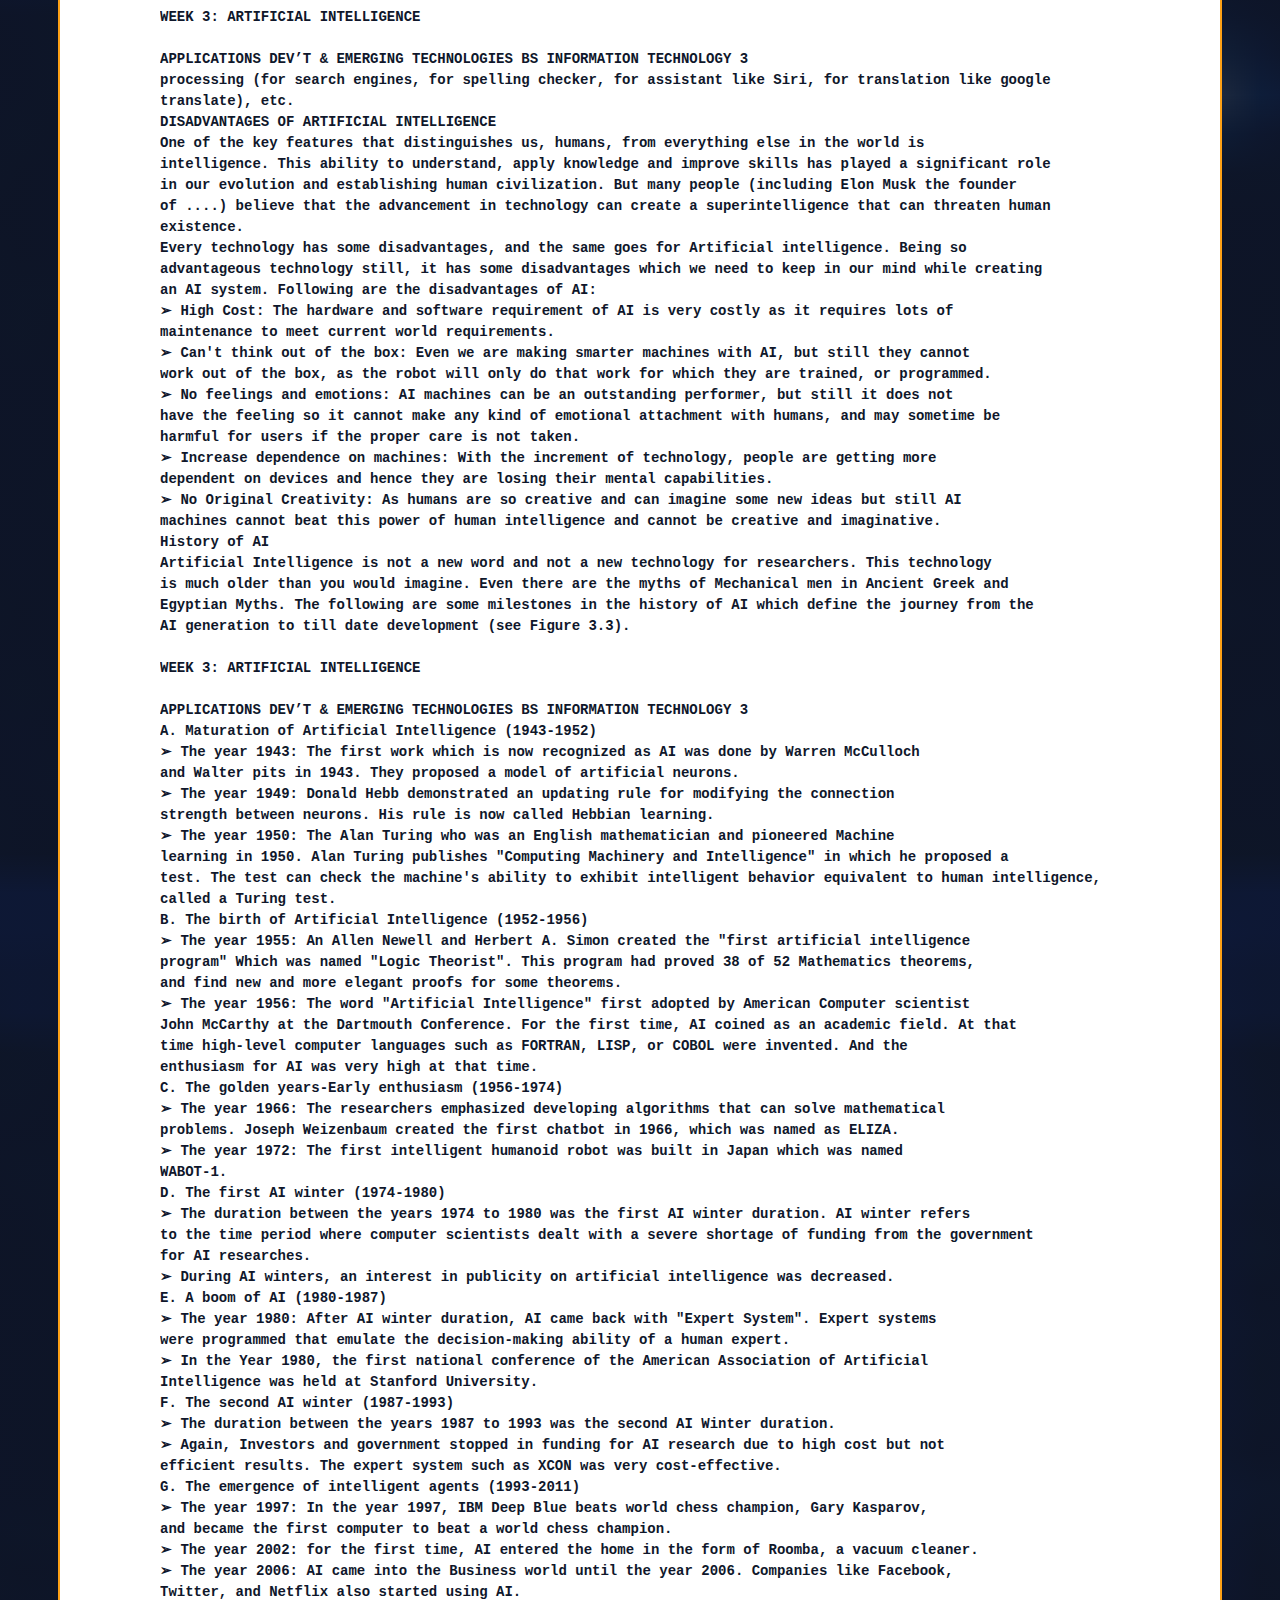
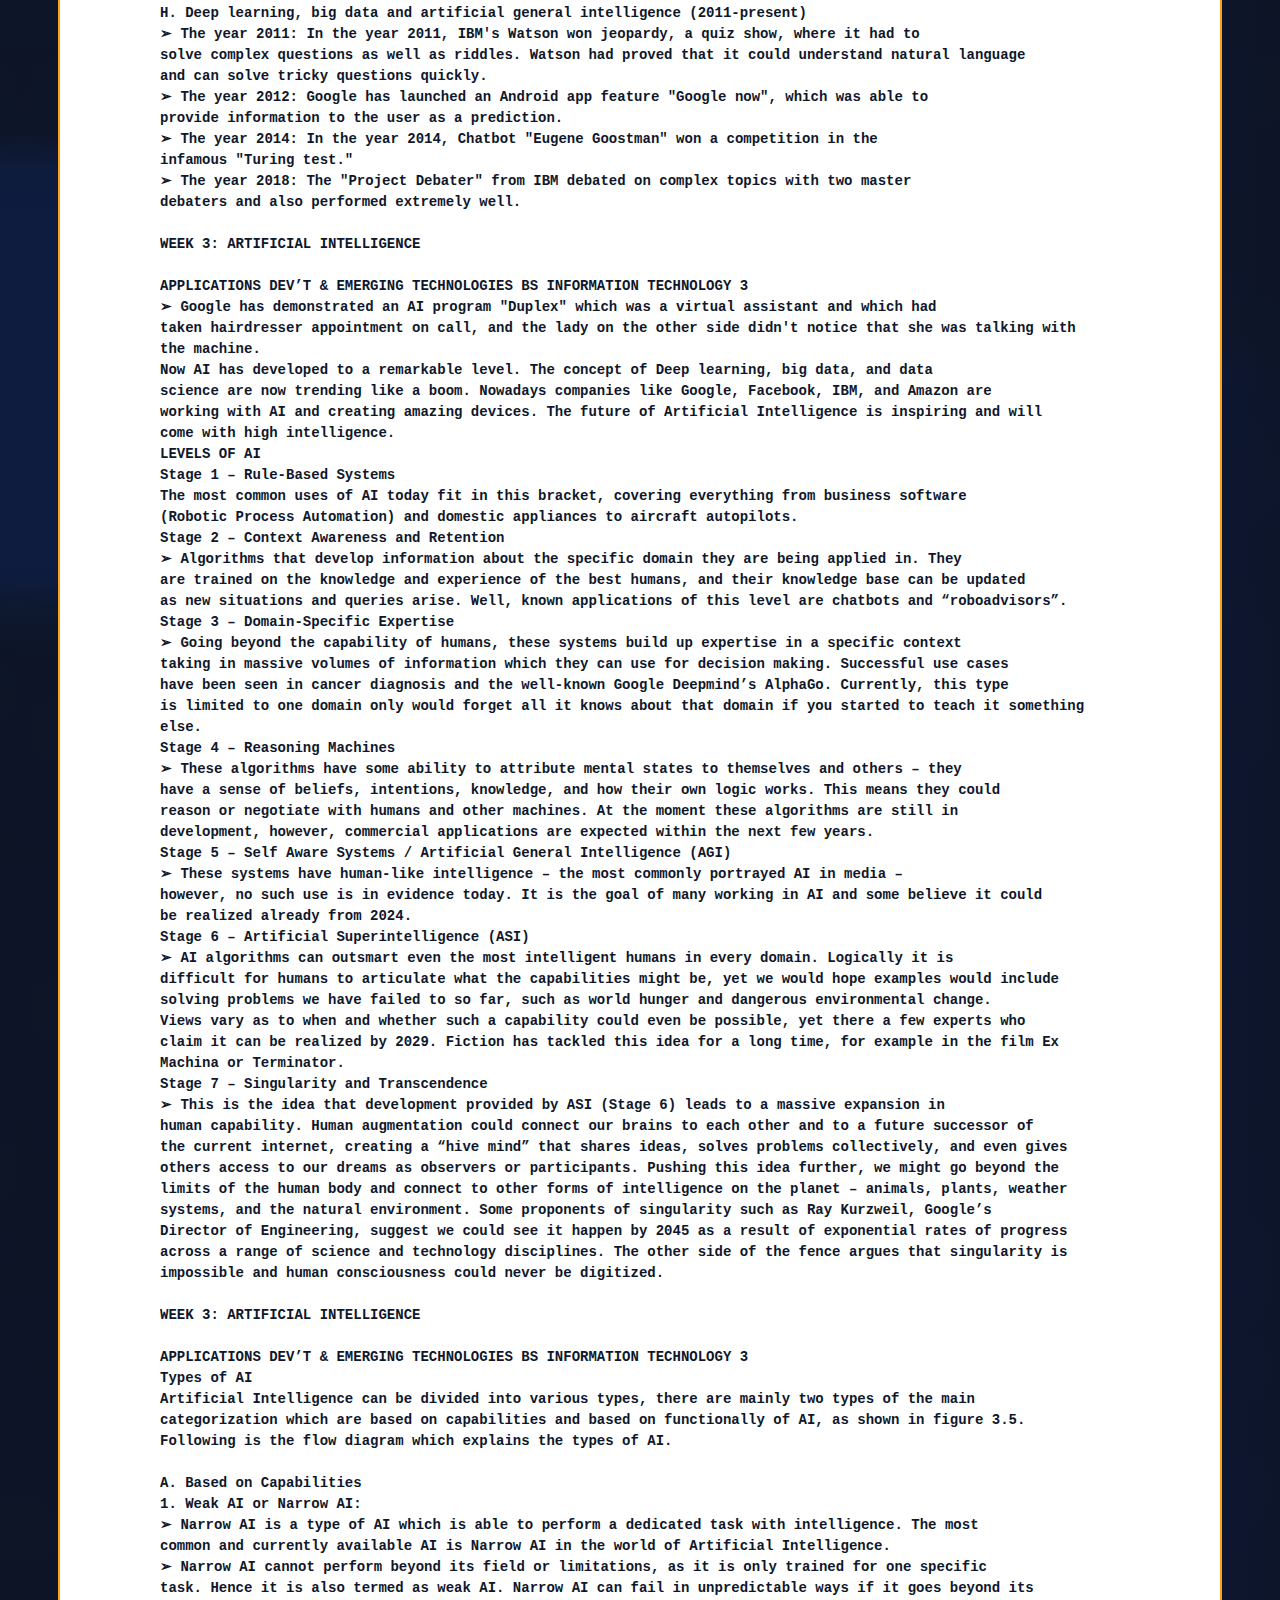
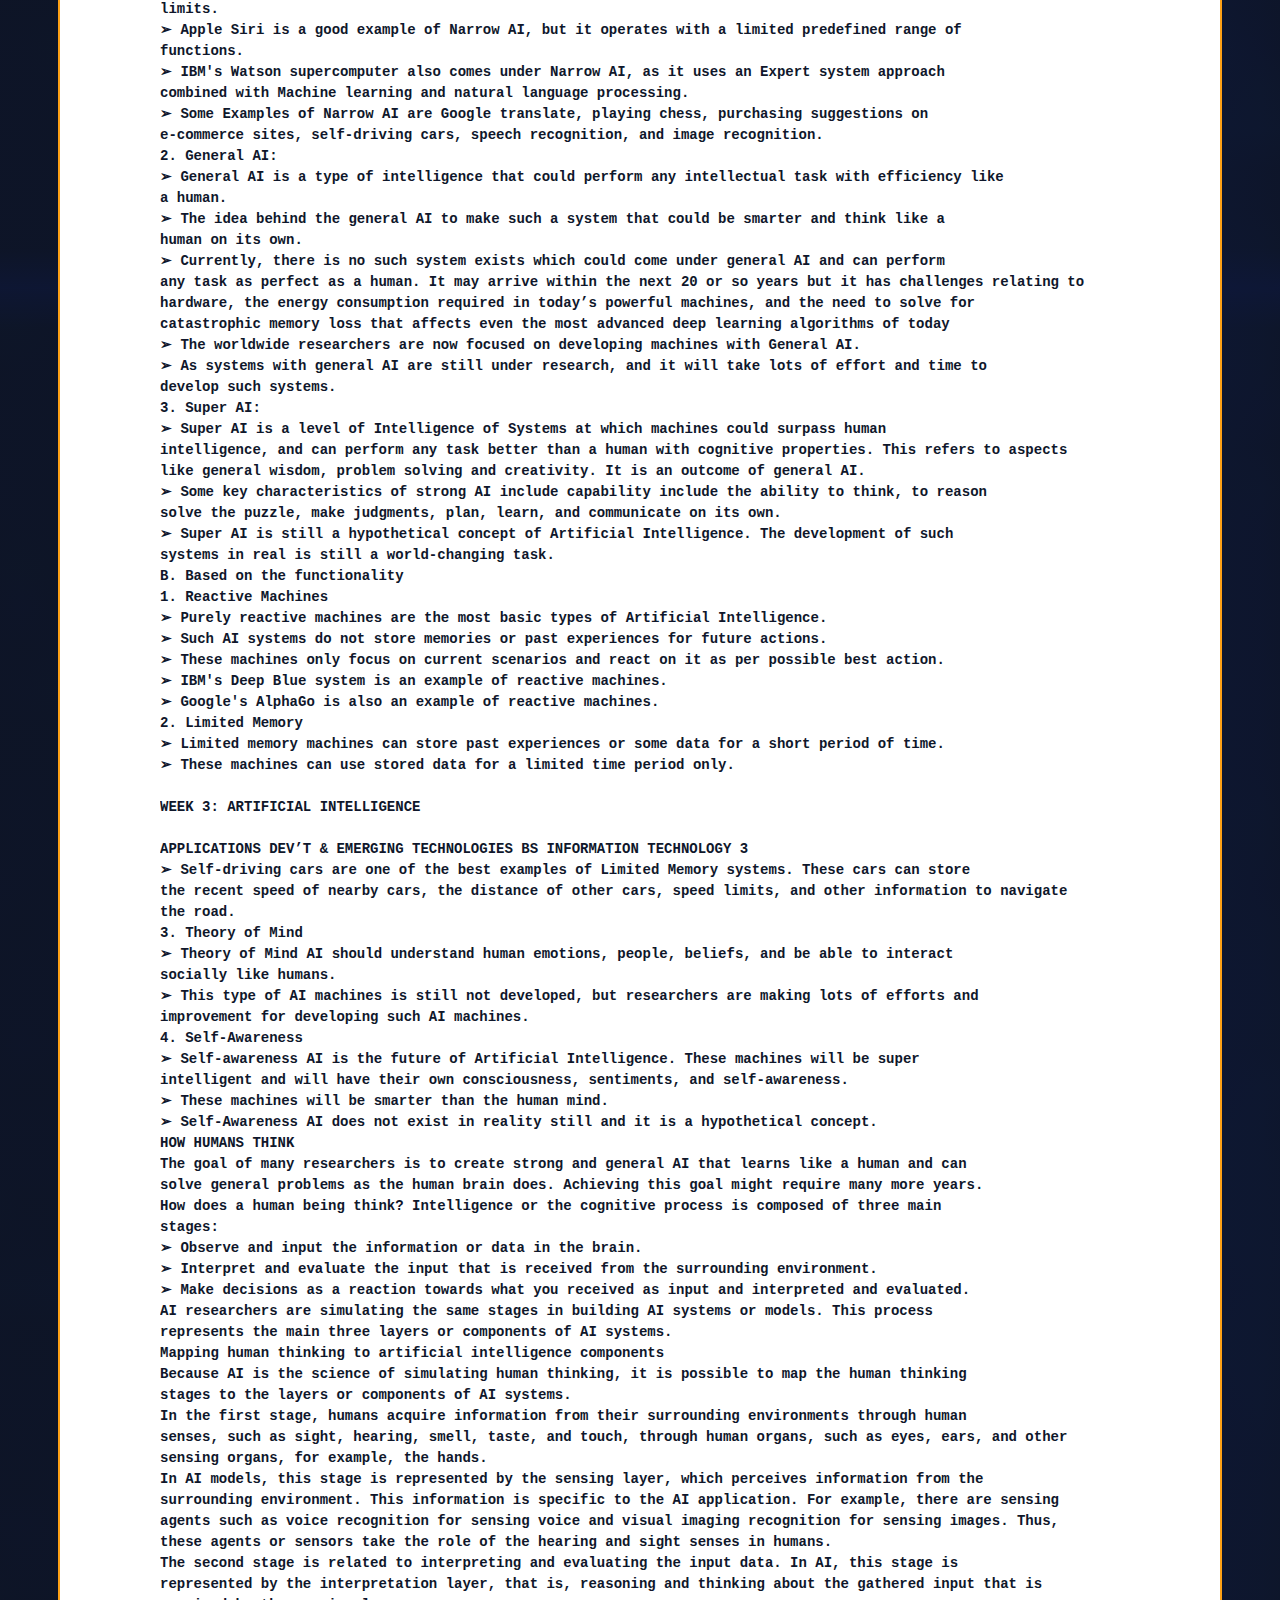
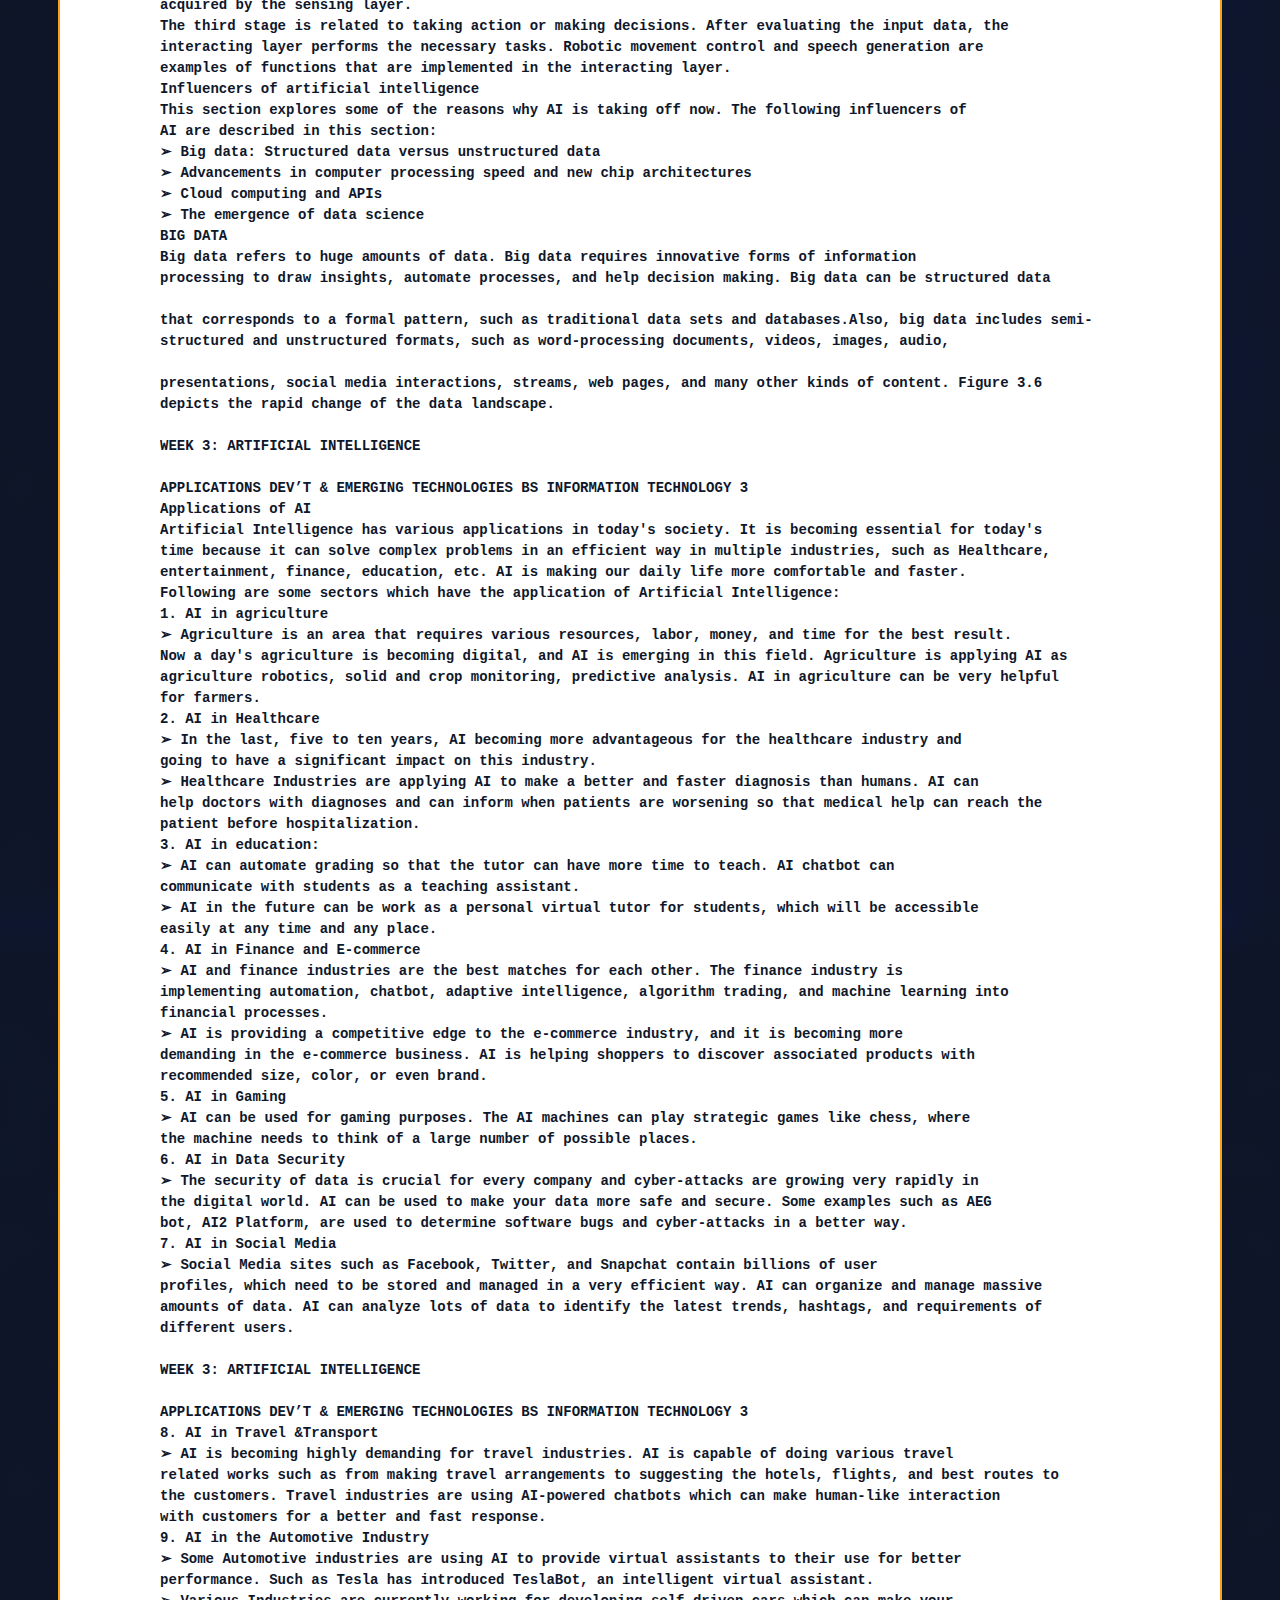
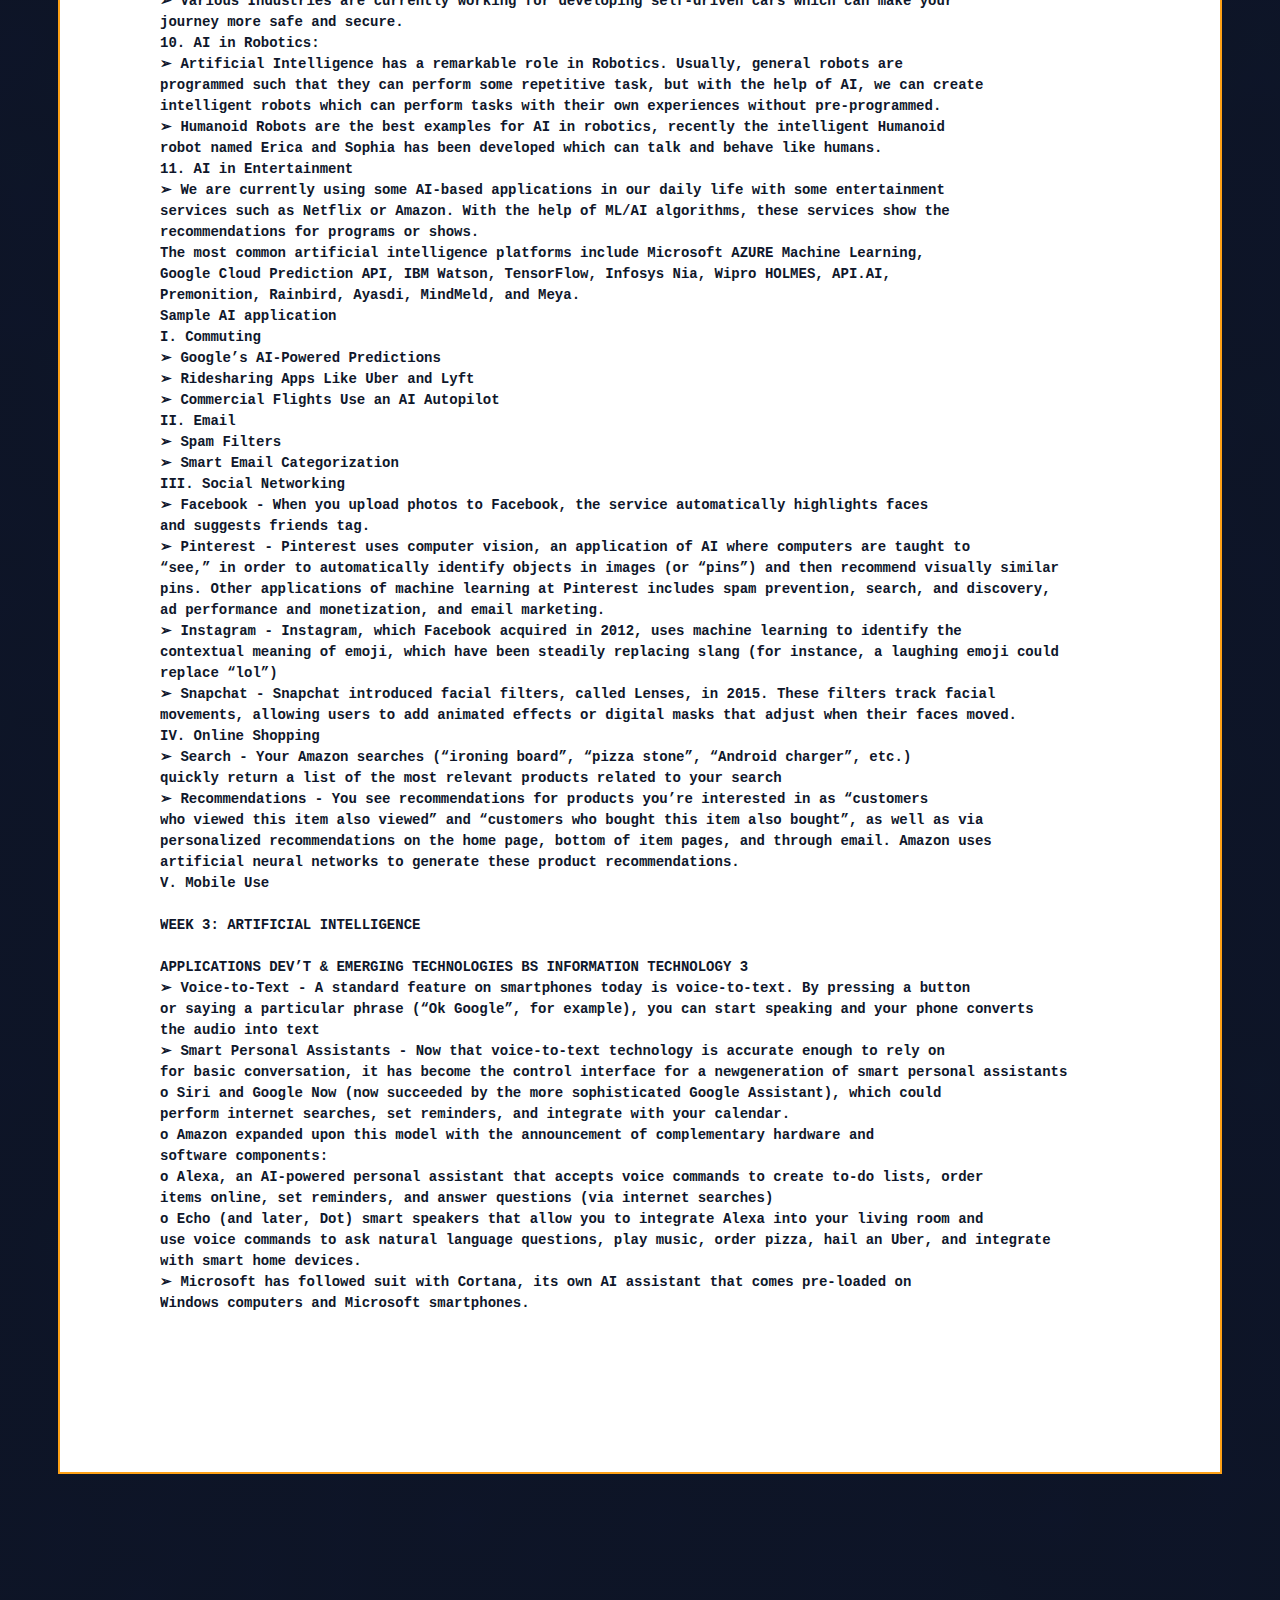
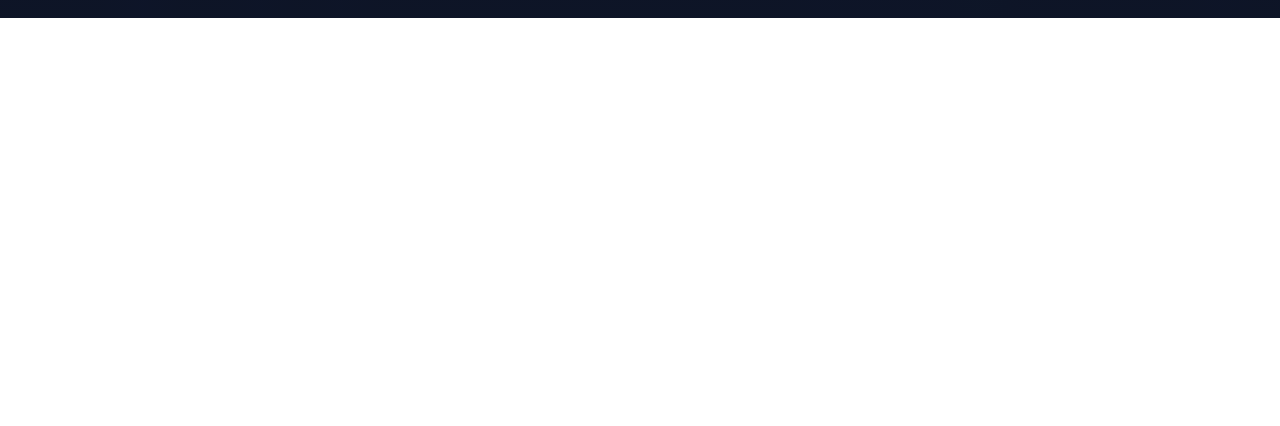
<file: ai.html>
<!DOCTYPE html>
<html lang="en">

<head>
    <meta charset="utf-8">
    <title>Web Journal</title>
    <meta content="width=device-width, initial-scale=1.0" name="viewport">
    <meta content="" name="keywords">
    <meta content="" name="description">

    <!-- Favicon -->
    <link href="img/favicon.ico" rel="icon">

    <!-- Google Web Fonts -->
    <link rel="preconnect" href="https://fonts.googleapis.com">
    <link rel="preconnect" href="https://fonts.gstatic.com" crossorigin>
    <link href="https://fonts.googleapis.com/css2?family=Heebo:wght@400;500;600&family=Nunito:wght@600;700;800&family=Pacifico&display=swap" rel="stylesheet">

    <!-- Icon Font Stylesheet -->
    <link href="https://cdnjs.cloudflare.com/ajax/libs/font-awesome/5.10.0/css/all.min.css" rel="stylesheet">
    <link href="https://cdn.jsdelivr.net/npm/bootstrap-icons@1.4.1/font/bootstrap-icons.css" rel="stylesheet">

    <!-- Libraries Stylesheet -->
    <link href="lib/animate/animate.min.css" rel="stylesheet">
    <link href="lib/owlcarousel/assets/owl.carousel.min.css" rel="stylesheet">
    <link href="lib/tempusdominus/css/tempusdominus-bootstrap-4.min.css" rel="stylesheet" />

    <!-- Customized Bootstrap Stylesheet -->
    <link href="css/bootstrap.min.css" rel="stylesheet">

    <!-- Template Stylesheet -->
    <link href="css/style.css" rel="stylesheet">
</head>

<body>
    <div class="container-xxl bg-white p-0">
        <!-- Spinner Start -->
        <div id="spinner" class="show bg-white position-fixed translate-middle w-100 vh-100 top-50 start-50 d-flex align-items-center justify-content-center">
            <div class="spinner-border text-primary" style="width: 3rem; height: 3rem;" role="status">
                <span class="sr-only">Loading...</span>
            </div>
        </div>
        <!-- Spinner End -->


        <!-- Navbar & Hero Start -->
        <div class="container-xxl position-relative p-0">
            <nav class="navbar navbar-expand-lg navbar-dark bg-dark px-4 px-lg-5 py-3 py-lg-0">
                <a href="" class="navbar-brand p-0">
                    <h1 class="text-primary m-0"><i class="material-icons">&#xe22b;</i>Web Journal</h1>
                    <!-- <img src="img/logo.png" alt="Logo"> -->
                </a>
                <button class="navbar-toggler" type="button" data-bs-toggle="collapse" data-bs-target="#navbarCollapse">
                    <span class="fa fa-bars"></span>
                </button>
                <div class="collapse navbar-collapse" id="navbarCollapse">
                    <div class="navbar-nav ms-auto py-0 pe-4">
                        <a href="index.html" class="nav-item nav-link ">Home</a>
                        <a href="about.html" class="nav-item nav-link">Profile</a>
                       
                        <div class="nav-item dropdown">
                            <a href="#" class="nav-link dropdown-toggle active" data-bs-toggle="dropdown">Topics</a>
                            <div class="dropdown-menu m-0">
                                <a href="ai.html" class="dropdown-item active">Artificial Intellegence</a>
                                <a href="iot.html" class="dropdown-item">Internet of Things</a>
                                <a href="ar.html" class="dropdown-item">Augmented Reality</a>
                                <a href="datascience.html" class="dropdown-item">Data Science</a>
                                <a href="biotech.html" class="dropdown-item">Biotechnology</a>
                                <a href="nanotech.html" class="dropdown-item">Nanotechnology</a>
                                <a href="blockchain.html" class="dropdown-item ">BlockChain Technology</a>
                            </div>
                        </div>
                        <a href="contact.html" class="nav-item nav-link">Contact</a>
            </nav>

            <div class="container-xxl py-5 bg-dark hero-header mb-5">
                <div class="container my-5 py-5">
                    <div class="row align-items-center g-5">
                        <div class="col-lg-6 text-center text-lg-start">
                            <h1 class="display-3 text-white animated slideInLeft">Artificial<br>Intelligence</h1>
                            <p class="text-white animated slideInLeft mb-4 pb-2">the theory and development of computer systems able to perform tasks that normally require human intelligence, such as visual perception,
                                 speech recognition, decision-making, and translation between languages.</p>
                            
                        </div>
                                <div class="col-lg-6 text-center text-lg-end overflow-hidden">
                                    <img class="img-fluid" style="border-radius: 50%;" src="img/ai.jpg" alt="">
                                </div>
                            <div class="wordfile">
                                <pre class="wf">
                                    WEEK 3: ARTIFICIAL INTELLIGENCE

APPLICATIONS DEV’T & EMERGING TECHNOLOGIES BS INFORMATION TECHNOLOGY 3
After completing this chapter, the students will be able to:
➢ Explain what artificial intelligence (AI) is.
➢ Describe the eras of AI.
➢ Explain the types and approaches of AI.
➢ Describe the applications of AI in health, agriculture, business and education
➢ List the factors that influenced the advancement of AI in recent years.
➢ Understand the relationship between the human’s way of thinking and AI systems
➢ Identify AI research focus areas.
➢ Identify real-world AI applications, some platforms, and tools.

What is Artificial Intelligence (AI)
Artificial Intelligence is composed of two words Artificial and Intelligence.
Artificial defines "man-made," and intelligence defines "thinking power", or “the ability to learn
and solve problems” hence Artificial Intelligence means "a man-made thinking power."
So, we can define Artificial Intelligence (AI) as the branch of computer science by which we can
create intelligent machines which can behave like a human, think like humans, and able to make decisions.
Intelligence, as we know, is the ability to acquire and apply knowledge. Knowledge is the
information acquired through experience. Experience is the knowledge gained through exposure (training).
Summing the terms up, we get artificial intelligence as the “copy of something natural (i.e., human
beings)‘WHO’ is capable of acquiring and applying the information it has gained
through exposure.”
Artificial Intelligence exists when a machine can have human-based skills such as learning,
reasoning, and solving problems with Artificial Intelligence you do not need to preprogram a machine to
do some work, despite that you can create a machine with programmed algorithms which can work with
own intelligence.
Intelligence is composed of:
➢ Reasoning
➢ Learning
➢ Problem Solving
➢ Perception
➢ Linguistic Intelligence
An AI system is composed of an agent and its environment. An agent (e.g., human or robot) is
anything that can perceive its environment through sensors and acts upon that environment through
effectors. Intelligent agents must be able to set goals and achieve them. In classical planning problems, the
agent can assume that it is the only system acting in the world, allowing the agent to be certain of the
consequences of its actions. However, if the agent is not the only actor, then it requires that the agent can
reason under uncertainty. This calls for an agent that cannot only assess its environment and make
predictions but also evaluate its predictions and adapt based on its assessment. Machine perception is the
ability to use input from sensors (such as cameras, microphones, sensors, etc.) to deduce aspects of the
world. e.g., Computer Vision.
High-profile examples of AI include autonomous vehicles (such as drones and self-driving cars),
medical diagnosis, creating art (such as poetry), proving mathematical theorems, playing games (such as
Chess or Go), search engines (such as Google search), online assistants (such as Siri), image recognition in
photographs, spam filtering, prediction of judicial decisions and targeting online advertisements
AI deals with the area of developing computing systems that are capable of performing tasks that
humans are very good at, for example recognizing objects, recognizing and making sense of
speech, and decision making in a constrained environment.
The advent of Big Data, driven by the arrival of the internet, smart mobile and social media has
enabled AI algorithms, in particular from Machine Learning and Deep Learning, to leverage Big Data and
perform their tasks more optimally. This combined with cheaper and more powerful hardware such as
Graphical Processing Units (GPUs) has enabled AI to evolve into more complex architectures. Machine
Learning is an advanced form of AI where the machine can learn as it goes rather than having every action
programmed by humans.

WEEK 3: ARTIFICIAL INTELLIGENCE

APPLICATIONS DEV’T & EMERGING TECHNOLOGIES BS INFORMATION TECHNOLOGY 3
Many times, students get confused between Machine
Learning and Artificial Intelligence (see figure 3.1), but
Machine learning, a fundamental concept of AI research since
the field’s inception, is the study of computer algorithms that
improve automatically through experience. The term
machine learning was introduced by Arthur Samuel in 1959.
Neural networks are biologically inspired networks that
extract features from the data in a hierarchical fashion. The
field of neural networks with several hidden layers is called
deep learning.
Need for Artificial Intelligence
1. To create expert systems that exhibit intelligent behavior with the capability to learn,
demonstrate, explain and advice its users.
2. Helping machines find solutions to complex problems like humans do and applying them as
algorithms in a computer-friendly manner.
Goals of Artificial Intelligence
Following are the main goals of Artificial Intelligence:
1. Replicate human intelligence
2. Solve Knowledge-intensive tasks
3. An intelligent connection of perception and action
4. Building a machine which can perform tasks that requires human intelligence such as:
✓ Proving a theorem
✓ Playing chess
✓ Plan some surgical operation
✓ Driving a car in traffic
5. Creating some system which can exhibit intelligent behavior, learn new things by itself,
demonstrate, explain, and can advise to its user.
What Comprises to Artificial Intelligence?
Artificial Intelligence is not just a part of computer science even it's so vast and requires lots of
other factors that can contribute to it. To create the AI-first we should know that how intelligence is
composed, so Intelligence is an intangible part of our brain which is a combination of Reasoning, learning,
problem-solving, perception, language understanding, etc.
To achieve the above factors for a machine or software Artificial Intelligence requires the following
disciplines (see Figure 3.2):
✓ Mathematics
✓ Biology
✓ Psychology
✓ Sociology
✓ Computer Science
✓ Neurons Study
✓ Statistics
ADVANTAGES OF ARTIFICIAL INTELLIGENCE
Following are some main advantages of Artificial Intelligence:
➢ High Accuracy with fewer errors: AI machines or systems are prone to fewer errors and high
accuracy as it takes decisions as per pre-experience or information.
➢ High-Speed: AI systems can be of very high-speed and fast-decision making, because of that
AI systems can beat a chess champion in the Chess game.
➢ High reliability: AI machines are highly reliable and can perform the same action multiple times
with high accuracy.
➢ Useful for risky areas: AI machines can be helpful in situations such as defusing a bomb,
exploring the ocean floor, where to employ a human can be risky.
➢ Digital Assistant: AI can be very useful to provide digital assistant to users such as AI
technology is currently used by various E-commerce websites to show the products as per customer
requirements.
➢ Useful as a public utility: AI can be very useful for public utilities such as a self-driving car
which can make our journey safer and hassle-free, facial recognition for security purposes, Natural language

WEEK 3: ARTIFICIAL INTELLIGENCE

APPLICATIONS DEV’T & EMERGING TECHNOLOGIES BS INFORMATION TECHNOLOGY 3
processing (for search engines, for spelling checker, for assistant like Siri, for translation like google
translate), etc.
DISADVANTAGES OF ARTIFICIAL INTELLIGENCE
One of the key features that distinguishes us, humans, from everything else in the world is
intelligence. This ability to understand, apply knowledge and improve skills has played a significant role
in our evolution and establishing human civilization. But many people (including Elon Musk the founder
of ....) believe that the advancement in technology can create a superintelligence that can threaten human
existence.
Every technology has some disadvantages, and the same goes for Artificial intelligence. Being so
advantageous technology still, it has some disadvantages which we need to keep in our mind while creating
an AI system. Following are the disadvantages of AI:
➢ High Cost: The hardware and software requirement of AI is very costly as it requires lots of
maintenance to meet current world requirements.
➢ Can't think out of the box: Even we are making smarter machines with AI, but still they cannot
work out of the box, as the robot will only do that work for which they are trained, or programmed.
➢ No feelings and emotions: AI machines can be an outstanding performer, but still it does not
have the feeling so it cannot make any kind of emotional attachment with humans, and may sometime be
harmful for users if the proper care is not taken.
➢ Increase dependence on machines: With the increment of technology, people are getting more
dependent on devices and hence they are losing their mental capabilities.
➢ No Original Creativity: As humans are so creative and can imagine some new ideas but still AI
machines cannot beat this power of human intelligence and cannot be creative and imaginative.
History of AI
Artificial Intelligence is not a new word and not a new technology for researchers. This technology
is much older than you would imagine. Even there are the myths of Mechanical men in Ancient Greek and
Egyptian Myths. The following are some milestones in the history of AI which define the journey from the
AI generation to till date development (see Figure 3.3).

WEEK 3: ARTIFICIAL INTELLIGENCE

APPLICATIONS DEV’T & EMERGING TECHNOLOGIES BS INFORMATION TECHNOLOGY 3
A. Maturation of Artificial Intelligence (1943-1952)
➢ The year 1943: The first work which is now recognized as AI was done by Warren McCulloch
and Walter pits in 1943. They proposed a model of artificial neurons.
➢ The year 1949: Donald Hebb demonstrated an updating rule for modifying the connection
strength between neurons. His rule is now called Hebbian learning.
➢ The year 1950: The Alan Turing who was an English mathematician and pioneered Machine
learning in 1950. Alan Turing publishes "Computing Machinery and Intelligence" in which he proposed a
test. The test can check the machine's ability to exhibit intelligent behavior equivalent to human intelligence,
called a Turing test.
B. The birth of Artificial Intelligence (1952-1956)
➢ The year 1955: An Allen Newell and Herbert A. Simon created the "first artificial intelligence
program" Which was named "Logic Theorist". This program had proved 38 of 52 Mathematics theorems,
and find new and more elegant proofs for some theorems.
➢ The year 1956: The word "Artificial Intelligence" first adopted by American Computer scientist
John McCarthy at the Dartmouth Conference. For the first time, AI coined as an academic field. At that
time high-level computer languages such as FORTRAN, LISP, or COBOL were invented. And the
enthusiasm for AI was very high at that time.
C. The golden years-Early enthusiasm (1956-1974)
➢ The year 1966: The researchers emphasized developing algorithms that can solve mathematical
problems. Joseph Weizenbaum created the first chatbot in 1966, which was named as ELIZA.
➢ The year 1972: The first intelligent humanoid robot was built in Japan which was named
WABOT-1.
D. The first AI winter (1974-1980)
➢ The duration between the years 1974 to 1980 was the first AI winter duration. AI winter refers
to the time period where computer scientists dealt with a severe shortage of funding from the government
for AI researches.
➢ During AI winters, an interest in publicity on artificial intelligence was decreased.
E. A boom of AI (1980-1987)
➢ The year 1980: After AI winter duration, AI came back with "Expert System". Expert systems
were programmed that emulate the decision-making ability of a human expert.
➢ In the Year 1980, the first national conference of the American Association of Artificial
Intelligence was held at Stanford University.
F. The second AI winter (1987-1993)
➢ The duration between the years 1987 to 1993 was the second AI Winter duration.
➢ Again, Investors and government stopped in funding for AI research due to high cost but not
efficient results. The expert system such as XCON was very cost-effective.
G. The emergence of intelligent agents (1993-2011)
➢ The year 1997: In the year 1997, IBM Deep Blue beats world chess champion, Gary Kasparov,
and became the first computer to beat a world chess champion.
➢ The year 2002: for the first time, AI entered the home in the form of Roomba, a vacuum cleaner.
➢ The year 2006: AI came into the Business world until the year 2006. Companies like Facebook,
Twitter, and Netflix also started using AI.
H. Deep learning, big data and artificial general intelligence (2011-present)
➢ The year 2011: In the year 2011, IBM's Watson won jeopardy, a quiz show, where it had to
solve complex questions as well as riddles. Watson had proved that it could understand natural language
and can solve tricky questions quickly.
➢ The year 2012: Google has launched an Android app feature "Google now", which was able to
provide information to the user as a prediction.
➢ The year 2014: In the year 2014, Chatbot "Eugene Goostman" won a competition in the
infamous "Turing test."
➢ The year 2018: The "Project Debater" from IBM debated on complex topics with two master
debaters and also performed extremely well.

WEEK 3: ARTIFICIAL INTELLIGENCE

APPLICATIONS DEV’T & EMERGING TECHNOLOGIES BS INFORMATION TECHNOLOGY 3
➢ Google has demonstrated an AI program "Duplex" which was a virtual assistant and which had
taken hairdresser appointment on call, and the lady on the other side didn't notice that she was talking with
the machine.
Now AI has developed to a remarkable level. The concept of Deep learning, big data, and data
science are now trending like a boom. Nowadays companies like Google, Facebook, IBM, and Amazon are
working with AI and creating amazing devices. The future of Artificial Intelligence is inspiring and will
come with high intelligence.
LEVELS OF AI
Stage 1 – Rule-Based Systems
The most common uses of AI today fit in this bracket, covering everything from business software
(Robotic Process Automation) and domestic appliances to aircraft autopilots.
Stage 2 – Context Awareness and Retention
➢ Algorithms that develop information about the specific domain they are being applied in. They
are trained on the knowledge and experience of the best humans, and their knowledge base can be updated
as new situations and queries arise. Well, known applications of this level are chatbots and “roboadvisors”.
Stage 3 – Domain-Specific Expertise
➢ Going beyond the capability of humans, these systems build up expertise in a specific context
taking in massive volumes of information which they can use for decision making. Successful use cases
have been seen in cancer diagnosis and the well-known Google Deepmind’s AlphaGo. Currently, this type
is limited to one domain only would forget all it knows about that domain if you started to teach it something
else.
Stage 4 – Reasoning Machines
➢ These algorithms have some ability to attribute mental states to themselves and others – they
have a sense of beliefs, intentions, knowledge, and how their own logic works. This means they could
reason or negotiate with humans and other machines. At the moment these algorithms are still in
development, however, commercial applications are expected within the next few years.
Stage 5 – Self Aware Systems / Artificial General Intelligence (AGI)
➢ These systems have human-like intelligence – the most commonly portrayed AI in media –
however, no such use is in evidence today. It is the goal of many working in AI and some believe it could
be realized already from 2024.
Stage 6 – Artificial Superintelligence (ASI)
➢ AI algorithms can outsmart even the most intelligent humans in every domain. Logically it is
difficult for humans to articulate what the capabilities might be, yet we would hope examples would include
solving problems we have failed to so far, such as world hunger and dangerous environmental change.
Views vary as to when and whether such a capability could even be possible, yet there a few experts who
claim it can be realized by 2029. Fiction has tackled this idea for a long time, for example in the film Ex
Machina or Terminator.
Stage 7 – Singularity and Transcendence
➢ This is the idea that development provided by ASI (Stage 6) leads to a massive expansion in
human capability. Human augmentation could connect our brains to each other and to a future successor of
the current internet, creating a “hive mind” that shares ideas, solves problems collectively, and even gives
others access to our dreams as observers or participants. Pushing this idea further, we might go beyond the
limits of the human body and connect to other forms of intelligence on the planet – animals, plants, weather
systems, and the natural environment. Some proponents of singularity such as Ray Kurzweil, Google’s
Director of Engineering, suggest we could see it happen by 2045 as a result of exponential rates of progress
across a range of science and technology disciplines. The other side of the fence argues that singularity is
impossible and human consciousness could never be digitized.

WEEK 3: ARTIFICIAL INTELLIGENCE

APPLICATIONS DEV’T & EMERGING TECHNOLOGIES BS INFORMATION TECHNOLOGY 3
Types of AI
Artificial Intelligence can be divided into various types, there are mainly two types of the main
categorization which are based on capabilities and based on functionally of AI, as shown in figure 3.5.
Following is the flow diagram which explains the types of AI.

A. Based on Capabilities
1. Weak AI or Narrow AI:
➢ Narrow AI is a type of AI which is able to perform a dedicated task with intelligence. The most
common and currently available AI is Narrow AI in the world of Artificial Intelligence.
➢ Narrow AI cannot perform beyond its field or limitations, as it is only trained for one specific
task. Hence it is also termed as weak AI. Narrow AI can fail in unpredictable ways if it goes beyond its
limits.
➢ Apple Siri is a good example of Narrow AI, but it operates with a limited predefined range of
functions.
➢ IBM's Watson supercomputer also comes under Narrow AI, as it uses an Expert system approach
combined with Machine learning and natural language processing.
➢ Some Examples of Narrow AI are Google translate, playing chess, purchasing suggestions on
e-commerce sites, self-driving cars, speech recognition, and image recognition.
2. General AI:
➢ General AI is a type of intelligence that could perform any intellectual task with efficiency like
a human.
➢ The idea behind the general AI to make such a system that could be smarter and think like a
human on its own.
➢ Currently, there is no such system exists which could come under general AI and can perform
any task as perfect as a human. It may arrive within the next 20 or so years but it has challenges relating to
hardware, the energy consumption required in today’s powerful machines, and the need to solve for
catastrophic memory loss that affects even the most advanced deep learning algorithms of today
➢ The worldwide researchers are now focused on developing machines with General AI.
➢ As systems with general AI are still under research, and it will take lots of effort and time to
develop such systems.
3. Super AI:
➢ Super AI is a level of Intelligence of Systems at which machines could surpass human
intelligence, and can perform any task better than a human with cognitive properties. This refers to aspects
like general wisdom, problem solving and creativity. It is an outcome of general AI.
➢ Some key characteristics of strong AI include capability include the ability to think, to reason
solve the puzzle, make judgments, plan, learn, and communicate on its own.
➢ Super AI is still a hypothetical concept of Artificial Intelligence. The development of such
systems in real is still a world-changing task.
B. Based on the functionality
1. Reactive Machines
➢ Purely reactive machines are the most basic types of Artificial Intelligence.
➢ Such AI systems do not store memories or past experiences for future actions.
➢ These machines only focus on current scenarios and react on it as per possible best action.
➢ IBM's Deep Blue system is an example of reactive machines.
➢ Google's AlphaGo is also an example of reactive machines.
2. Limited Memory
➢ Limited memory machines can store past experiences or some data for a short period of time.
➢ These machines can use stored data for a limited time period only.

WEEK 3: ARTIFICIAL INTELLIGENCE

APPLICATIONS DEV’T & EMERGING TECHNOLOGIES BS INFORMATION TECHNOLOGY 3
➢ Self-driving cars are one of the best examples of Limited Memory systems. These cars can store
the recent speed of nearby cars, the distance of other cars, speed limits, and other information to navigate
the road.
3. Theory of Mind
➢ Theory of Mind AI should understand human emotions, people, beliefs, and be able to interact
socially like humans.
➢ This type of AI machines is still not developed, but researchers are making lots of efforts and
improvement for developing such AI machines.
4. Self-Awareness
➢ Self-awareness AI is the future of Artificial Intelligence. These machines will be super
intelligent and will have their own consciousness, sentiments, and self-awareness.
➢ These machines will be smarter than the human mind.
➢ Self-Awareness AI does not exist in reality still and it is a hypothetical concept.
HOW HUMANS THINK
The goal of many researchers is to create strong and general AI that learns like a human and can
solve general problems as the human brain does. Achieving this goal might require many more years.
How does a human being think? Intelligence or the cognitive process is composed of three main
stages:
➢ Observe and input the information or data in the brain.
➢ Interpret and evaluate the input that is received from the surrounding environment.
➢ Make decisions as a reaction towards what you received as input and interpreted and evaluated.
AI researchers are simulating the same stages in building AI systems or models. This process
represents the main three layers or components of AI systems.
Mapping human thinking to artificial intelligence components
Because AI is the science of simulating human thinking, it is possible to map the human thinking
stages to the layers or components of AI systems.
In the first stage, humans acquire information from their surrounding environments through human
senses, such as sight, hearing, smell, taste, and touch, through human organs, such as eyes, ears, and other
sensing organs, for example, the hands.
In AI models, this stage is represented by the sensing layer, which perceives information from the
surrounding environment. This information is specific to the AI application. For example, there are sensing
agents such as voice recognition for sensing voice and visual imaging recognition for sensing images. Thus,
these agents or sensors take the role of the hearing and sight senses in humans.
The second stage is related to interpreting and evaluating the input data. In AI, this stage is
represented by the interpretation layer, that is, reasoning and thinking about the gathered input that is
acquired by the sensing layer.
The third stage is related to taking action or making decisions. After evaluating the input data, the
interacting layer performs the necessary tasks. Robotic movement control and speech generation are
examples of functions that are implemented in the interacting layer.
Influencers of artificial intelligence
This section explores some of the reasons why AI is taking off now. The following influencers of
AI are described in this section:
➢ Big data: Structured data versus unstructured data
➢ Advancements in computer processing speed and new chip architectures
➢ Cloud computing and APIs
➢ The emergence of data science
BIG DATA
Big data refers to huge amounts of data. Big data requires innovative forms of information
processing to draw insights, automate processes, and help decision making. Big data can be structured data

that corresponds to a formal pattern, such as traditional data sets and databases.Also, big data includes semi-
structured and unstructured formats, such as word-processing documents, videos, images, audio,

presentations, social media interactions, streams, web pages, and many other kinds of content. Figure 3.6
depicts the rapid change of the data landscape.

WEEK 3: ARTIFICIAL INTELLIGENCE

APPLICATIONS DEV’T & EMERGING TECHNOLOGIES BS INFORMATION TECHNOLOGY 3
Applications of AI
Artificial Intelligence has various applications in today's society. It is becoming essential for today's
time because it can solve complex problems in an efficient way in multiple industries, such as Healthcare,
entertainment, finance, education, etc. AI is making our daily life more comfortable and faster.
Following are some sectors which have the application of Artificial Intelligence:
1. AI in agriculture
➢ Agriculture is an area that requires various resources, labor, money, and time for the best result.
Now a day's agriculture is becoming digital, and AI is emerging in this field. Agriculture is applying AI as
agriculture robotics, solid and crop monitoring, predictive analysis. AI in agriculture can be very helpful
for farmers.
2. AI in Healthcare
➢ In the last, five to ten years, AI becoming more advantageous for the healthcare industry and
going to have a significant impact on this industry.
➢ Healthcare Industries are applying AI to make a better and faster diagnosis than humans. AI can
help doctors with diagnoses and can inform when patients are worsening so that medical help can reach the
patient before hospitalization.
3. AI in education:
➢ AI can automate grading so that the tutor can have more time to teach. AI chatbot can
communicate with students as a teaching assistant.
➢ AI in the future can be work as a personal virtual tutor for students, which will be accessible
easily at any time and any place.
4. AI in Finance and E-commerce
➢ AI and finance industries are the best matches for each other. The finance industry is
implementing automation, chatbot, adaptive intelligence, algorithm trading, and machine learning into
financial processes.
➢ AI is providing a competitive edge to the e-commerce industry, and it is becoming more
demanding in the e-commerce business. AI is helping shoppers to discover associated products with
recommended size, color, or even brand.
5. AI in Gaming
➢ AI can be used for gaming purposes. The AI machines can play strategic games like chess, where
the machine needs to think of a large number of possible places.
6. AI in Data Security
➢ The security of data is crucial for every company and cyber-attacks are growing very rapidly in
the digital world. AI can be used to make your data more safe and secure. Some examples such as AEG
bot, AI2 Platform, are used to determine software bugs and cyber-attacks in a better way.
7. AI in Social Media
➢ Social Media sites such as Facebook, Twitter, and Snapchat contain billions of user
profiles, which need to be stored and managed in a very efficient way. AI can organize and manage massive
amounts of data. AI can analyze lots of data to identify the latest trends, hashtags, and requirements of
different users.

WEEK 3: ARTIFICIAL INTELLIGENCE

APPLICATIONS DEV’T & EMERGING TECHNOLOGIES BS INFORMATION TECHNOLOGY 3
8. AI in Travel &Transport
➢ AI is becoming highly demanding for travel industries. AI is capable of doing various travel
related works such as from making travel arrangements to suggesting the hotels, flights, and best routes to
the customers. Travel industries are using AI-powered chatbots which can make human-like interaction
with customers for a better and fast response.
9. AI in the Automotive Industry
➢ Some Automotive industries are using AI to provide virtual assistants to their use for better
performance. Such as Tesla has introduced TeslaBot, an intelligent virtual assistant.
➢ Various Industries are currently working for developing self-driven cars which can make your
journey more safe and secure.
10. AI in Robotics:
➢ Artificial Intelligence has a remarkable role in Robotics. Usually, general robots are
programmed such that they can perform some repetitive task, but with the help of AI, we can create
intelligent robots which can perform tasks with their own experiences without pre-programmed.
➢ Humanoid Robots are the best examples for AI in robotics, recently the intelligent Humanoid
robot named Erica and Sophia has been developed which can talk and behave like humans.
11. AI in Entertainment
➢ We are currently using some AI-based applications in our daily life with some entertainment
services such as Netflix or Amazon. With the help of ML/AI algorithms, these services show the
recommendations for programs or shows.
The most common artificial intelligence platforms include Microsoft AZURE Machine Learning,
Google Cloud Prediction API, IBM Watson, TensorFlow, Infosys Nia, Wipro HOLMES, API.AI,
Premonition, Rainbird, Ayasdi, MindMeld, and Meya.
Sample AI application
I. Commuting
➢ Google’s AI-Powered Predictions
➢ Ridesharing Apps Like Uber and Lyft
➢ Commercial Flights Use an AI Autopilot
II. Email
➢ Spam Filters
➢ Smart Email Categorization
III. Social Networking
➢ Facebook - When you upload photos to Facebook, the service automatically highlights faces
and suggests friends tag.
➢ Pinterest - Pinterest uses computer vision, an application of AI where computers are taught to
“see,” in order to automatically identify objects in images (or “pins”) and then recommend visually similar
pins. Other applications of machine learning at Pinterest includes spam prevention, search, and discovery,
ad performance and monetization, and email marketing.
➢ Instagram - Instagram, which Facebook acquired in 2012, uses machine learning to identify the
contextual meaning of emoji, which have been steadily replacing slang (for instance, a laughing emoji could
replace “lol”)
➢ Snapchat - Snapchat introduced facial filters, called Lenses, in 2015. These filters track facial
movements, allowing users to add animated effects or digital masks that adjust when their faces moved.
IV. Online Shopping
➢ Search - Your Amazon searches (“ironing board”, “pizza stone”, “Android charger”, etc.)
quickly return a list of the most relevant products related to your search
➢ Recommendations - You see recommendations for products you’re interested in as “customers
who viewed this item also viewed” and “customers who bought this item also bought”, as well as via
personalized recommendations on the home page, bottom of item pages, and through email. Amazon uses
artificial neural networks to generate these product recommendations.
V. Mobile Use

WEEK 3: ARTIFICIAL INTELLIGENCE

APPLICATIONS DEV’T & EMERGING TECHNOLOGIES BS INFORMATION TECHNOLOGY 3
➢ Voice-to-Text - A standard feature on smartphones today is voice-to-text. By pressing a button
or saying a particular phrase (“Ok Google”, for example), you can start speaking and your phone converts
the audio into text
➢ Smart Personal Assistants - Now that voice-to-text technology is accurate enough to rely on
for basic conversation, it has become the control interface for a newgeneration of smart personal assistants
o Siri and Google Now (now succeeded by the more sophisticated Google Assistant), which could
perform internet searches, set reminders, and integrate with your calendar.
o Amazon expanded upon this model with the announcement of complementary hardware and
software components:
o Alexa, an AI-powered personal assistant that accepts voice commands to create to-do lists, order
items online, set reminders, and answer questions (via internet searches)
o Echo (and later, Dot) smart speakers that allow you to integrate Alexa into your living room and
use voice commands to ask natural language questions, play music, order pizza, hail an Uber, and integrate
with smart home devices.
➢ Microsoft has followed suit with Cortana, its own AI assistant that comes pre-loaded on
Windows computers and Microsoft smartphones.

                                </pre>
                            </div>
                    </div>
                </div>
            </div>
        </div>
        <!-- Navbar & Hero End -->


        


       

        <!-- Footer Start -->
        <div class="container-fluid bg-dark text-light footer pt-5 mt-5 wow fadeIn" data-wow-delay="0.1s">
            <div class="container py-5">
                <div class="row g-5">
                    <div class="col-lg-3 col-md-6">
                        <h4 class="section-title ff-secondary text-start text-primary fw-normal mb-4">Company</h4>
                        <a class="btn btn-link" href="">About Us</a>
                        <a class="btn btn-link" href="">Contact Us</a>
                        <a class="btn btn-link" href="">Privacy Policy</a>
                        <a class="btn btn-link" href="">Terms & Condition</a>
                    </div>
                    <div class="col-lg-3 col-md-6">
                        <h4 class="section-title ff-secondary text-start text-primary fw-normal mb-4">Contact</h4>
                        <p class="mb-2"><i class="fa fa-map-marker-alt me-3"></i>Abucay Sur, Sikatuna,Bohol,Philippines</p>
                        <p class="mb-2"><i class="fa fa-phone-alt me-3"></i>+012 345 67890</p>
                        <p class="mb-2"><i class="fa fa-envelope me-3"></i>aninaomarjanne06.com</p>
                        <div class="d-flex pt-2">
                            <a class="btn btn-outline-light btn-social" href=""><i class="fab fa-twitter"></i></a>
                            <a class="btn btn-outline-light btn-social" href=""><i class="fab fa-facebook-f"></i></a>
                            <a class="btn btn-outline-light btn-social" href=""><i class="fab fa-youtube"></i></a>
                            <a class="btn btn-outline-light btn-social" href=""><i class="fab fa-linkedin-in"></i></a>
                        </div>
                    </div>
                    <div class="col-lg-3 col-md-6">
                        <h4 class="section-title ff-secondary text-start text-primary fw-normal mb-4">Opening</h4>
                        <h5 class="text-light fw-normal">Monday - Saturday</h5>
                        <p>09AM - 09PM</p>
                        <h5 class="text-light fw-normal">Sunday</h5>
                        <p>10AM - 08PM</p>
                    </div>
                    <div class="col-lg-3 col-md-6">
                        <h4 class="section-title ff-secondary text-start text-primary fw-normal mb-4">Newsletter</h4>
                        <p>Dolor amet sit justo amet elitr clita ipsum elitr est.</p>
                        <div class="position-relative mx-auto" style="max-width: 400px;">
                            <input class="form-control border-primary w-100 py-3 ps-4 pe-5" type="text" placeholder="Your email">
                            <button type="button" class="btn btn-primary py-2 position-absolute top-0 end-0 mt-2 me-2">SignUp</button>
                        </div>
                    </div>
                </div>
            </div>
           
        <!-- Footer End -->


        <!-- Back to Top -->
        <a href="#" class="btn btn-lg btn-primary btn-lg-square back-to-top"><i class="bi bi-arrow-up"></i></a>
    </div>

    <!-- JavaScript Libraries -->
    <script src="https://code.jquery.com/jquery-3.4.1.min.js"></script>
    <script src="https://cdn.jsdelivr.net/npm/bootstrap@5.0.0/dist/js/bootstrap.bundle.min.js"></script>
    <script src="lib/wow/wow.min.js"></script>
    <script src="lib/easing/easing.min.js"></script>
    <script src="lib/waypoints/waypoints.min.js"></script>
    <script src="lib/counterup/counterup.min.js"></script>
    <script src="lib/owlcarousel/owl.carousel.min.js"></script>
    <script src="lib/tempusdominus/js/moment.min.js"></script>
    <script src="lib/tempusdominus/js/moment-timezone.min.js"></script>
    <script src="lib/tempusdominus/js/tempusdominus-bootstrap-4.min.js"></script>

    <!-- Template Javascript -->
    <script src="js/main.js"></script>
</body>

</html>
</file>
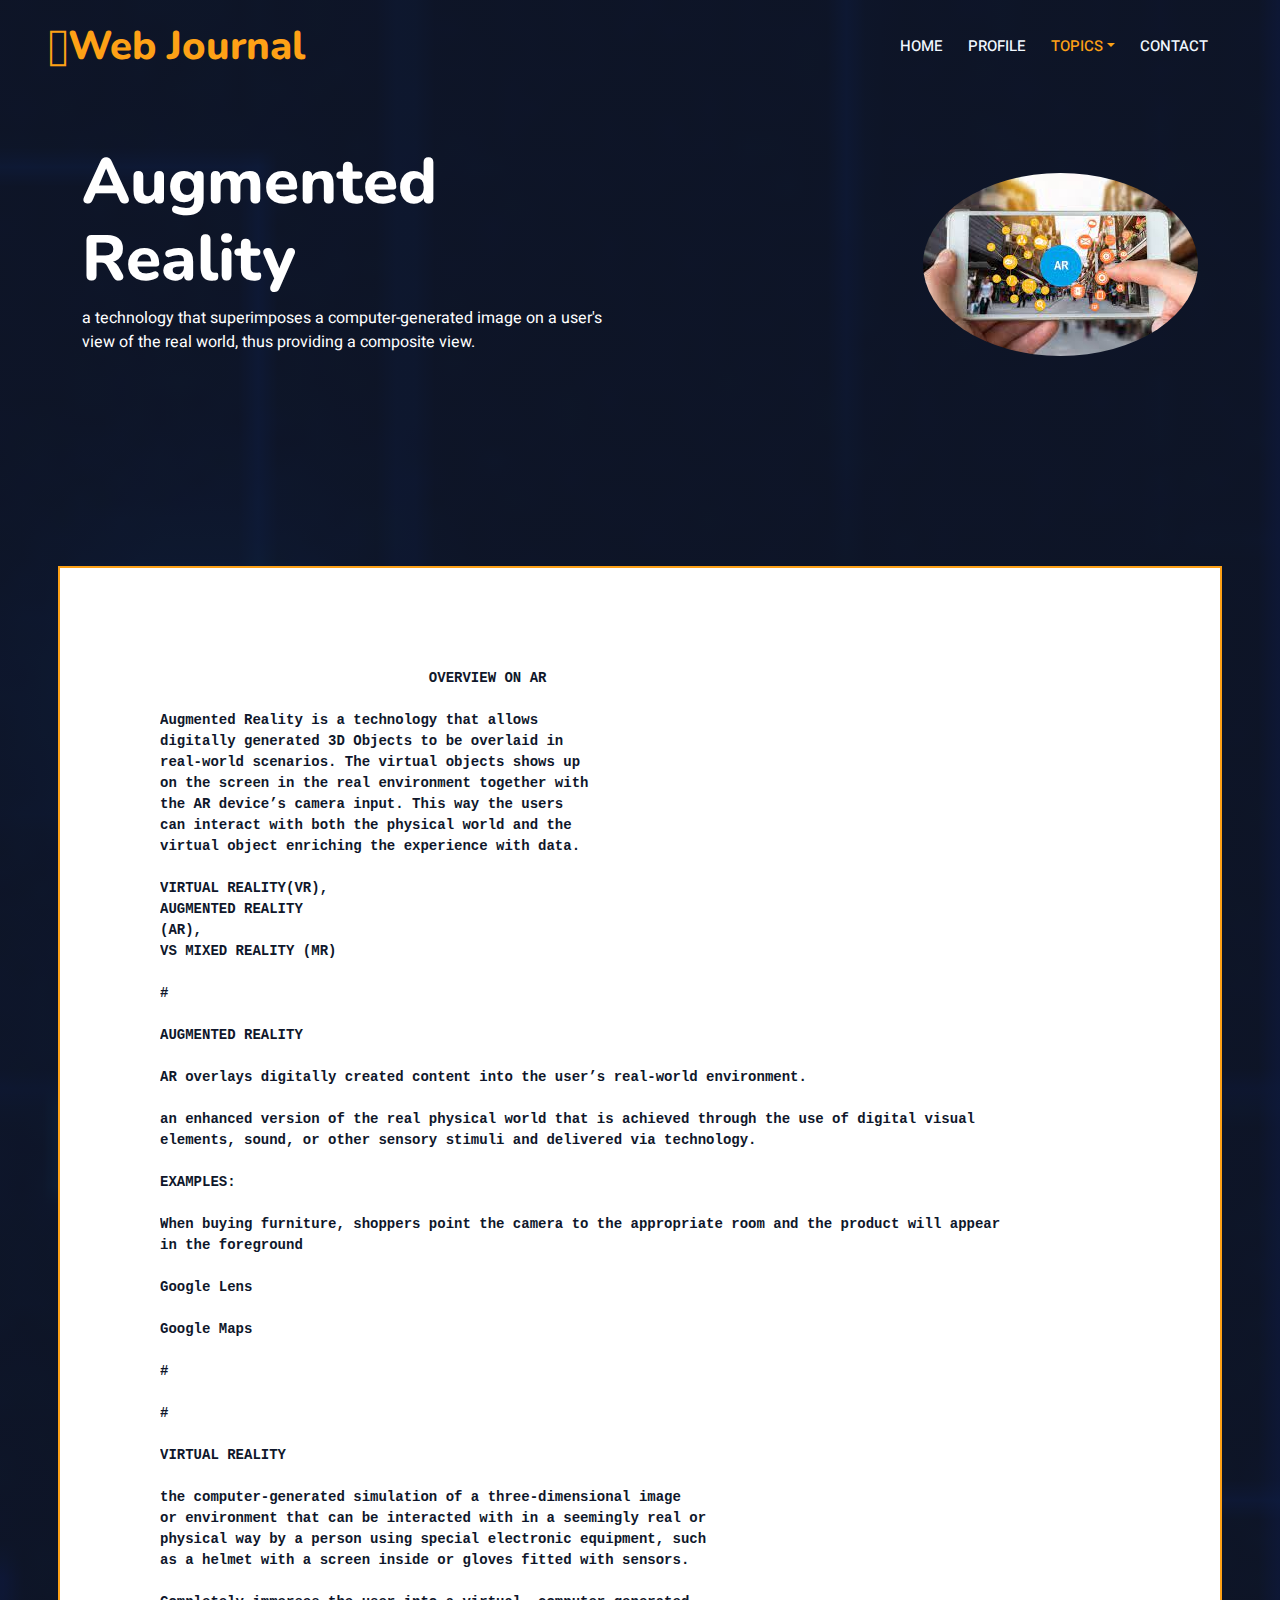
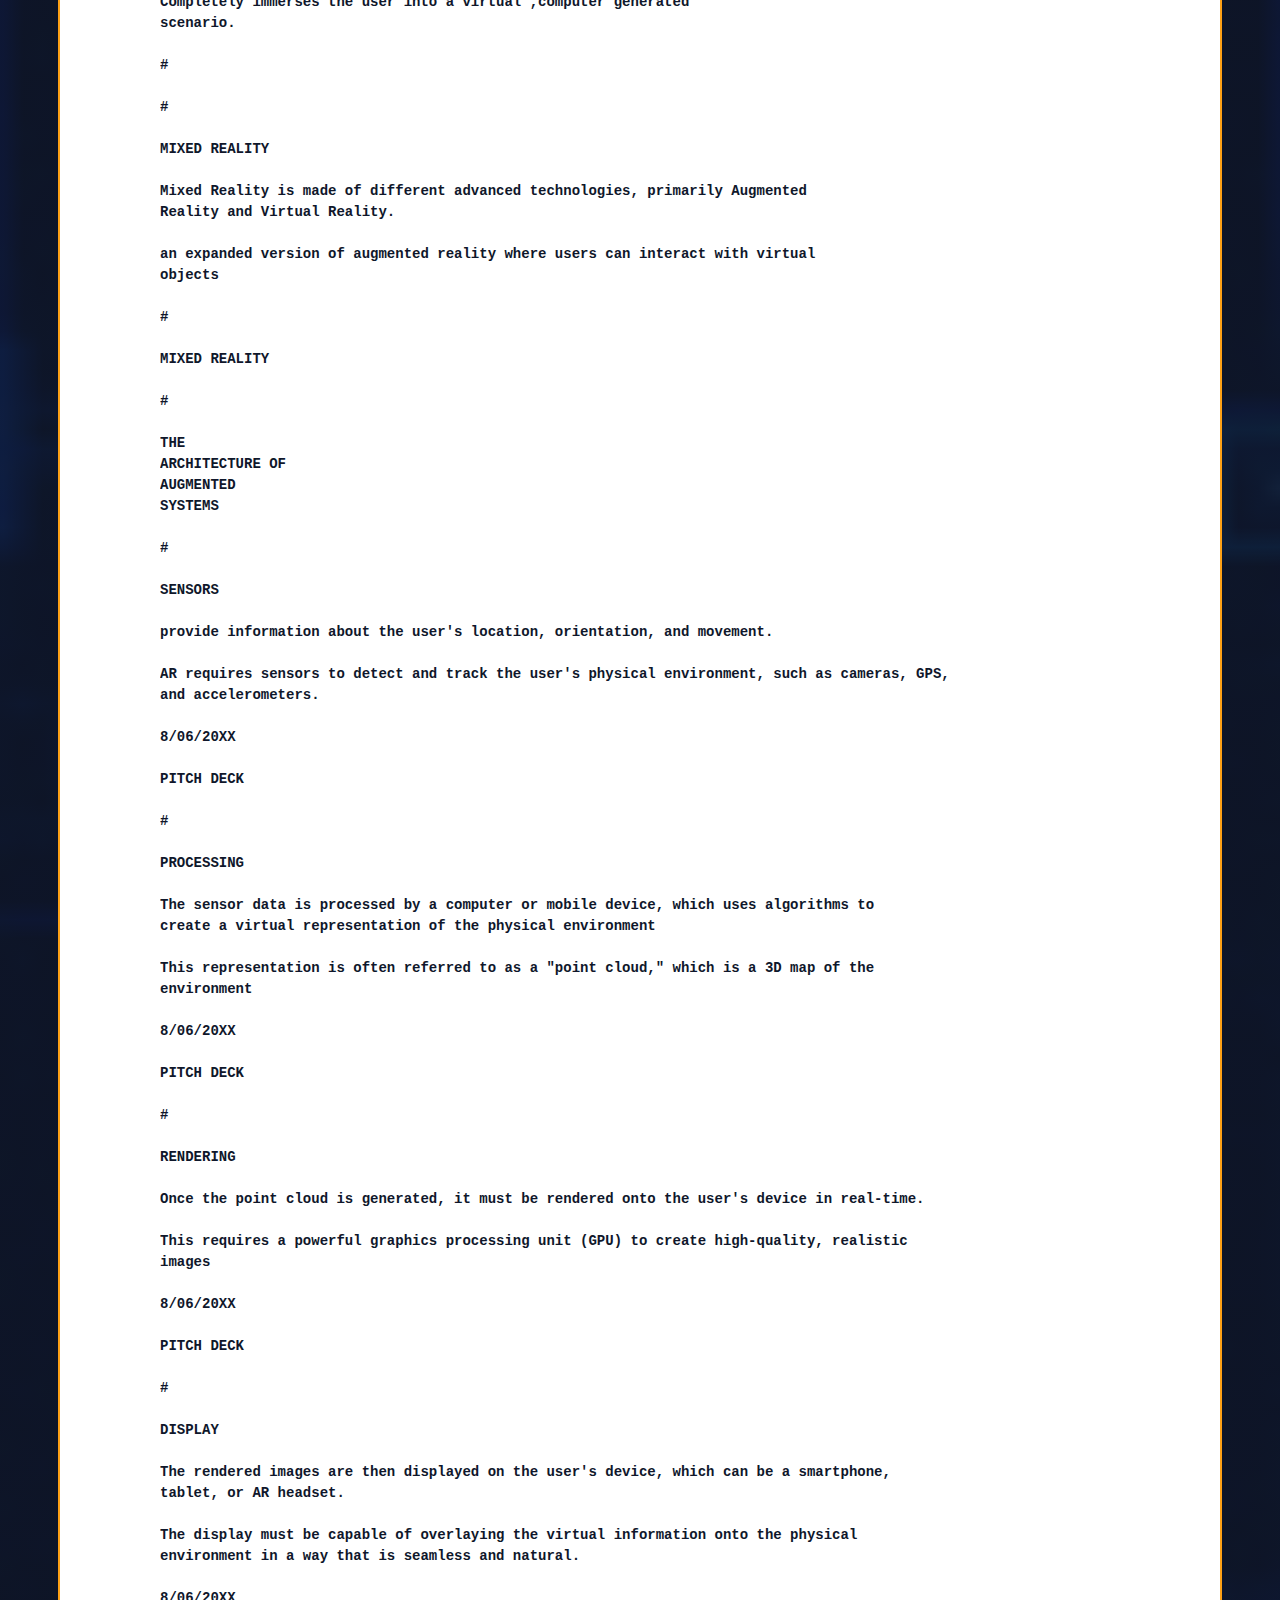
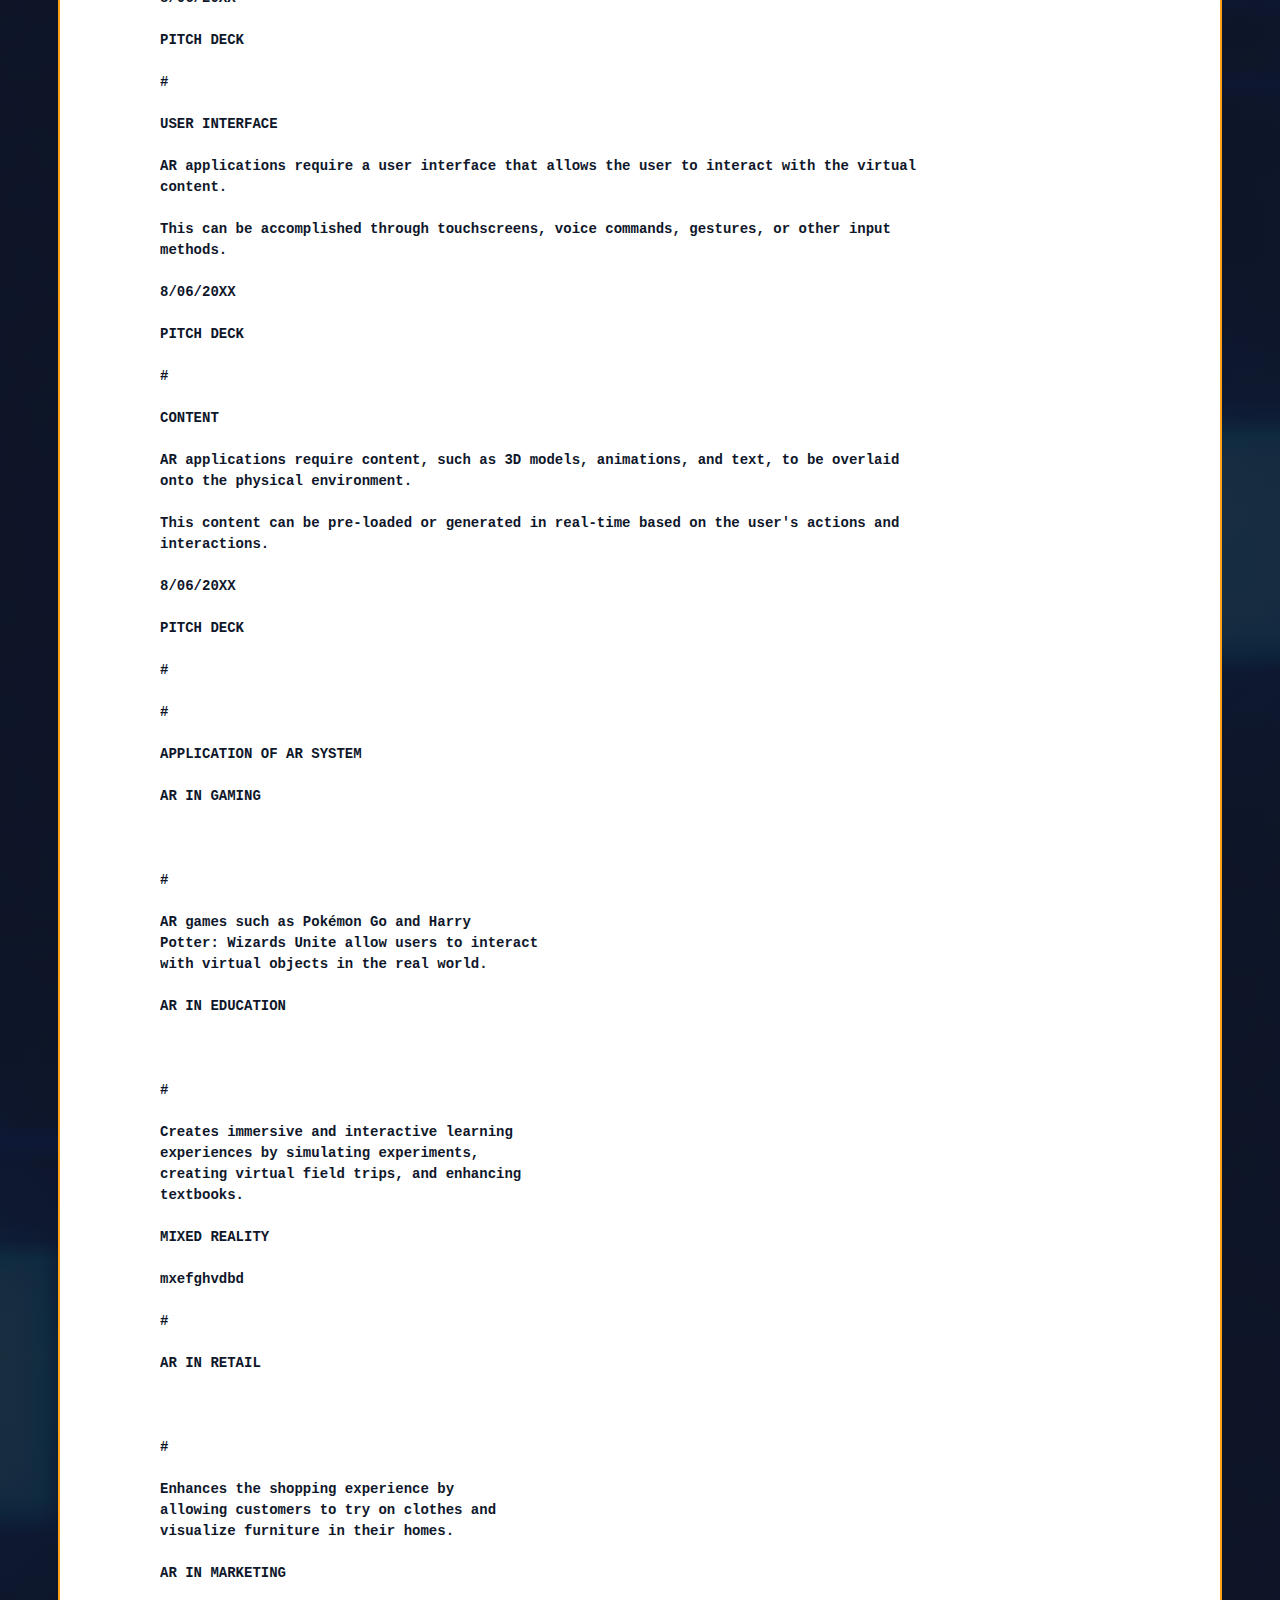
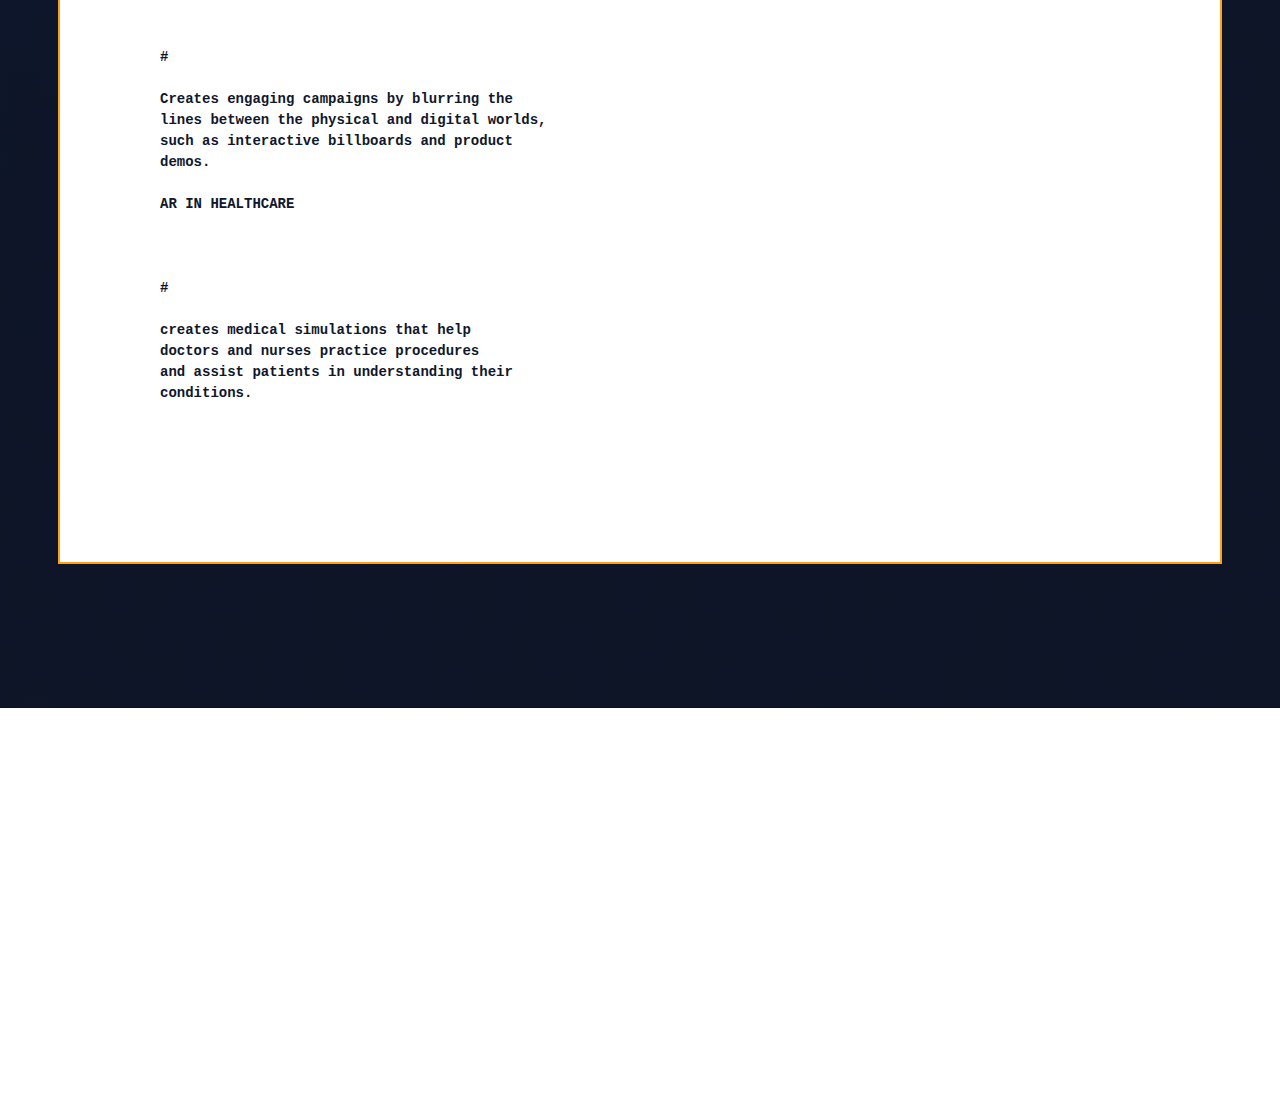
<file: ar.html>
<!DOCTYPE html>
<html lang="en">

<head>
    <meta charset="utf-8">
    <title>Web Journal</title>
    <meta content="width=device-width, initial-scale=1.0" name="viewport">
    <meta content="" name="keywords">
    <meta content="" name="description">

    <!-- Favicon -->
    <link href="img/favicon.ico" rel="icon">

    <!-- Google Web Fonts -->
    <link rel="preconnect" href="https://fonts.googleapis.com">
    <link rel="preconnect" href="https://fonts.gstatic.com" crossorigin>
    <link href="https://fonts.googleapis.com/css2?family=Heebo:wght@400;500;600&family=Nunito:wght@600;700;800&family=Pacifico&display=swap" rel="stylesheet">

    <!-- Icon Font Stylesheet -->
    <link href="https://cdnjs.cloudflare.com/ajax/libs/font-awesome/5.10.0/css/all.min.css" rel="stylesheet">
    <link href="https://cdn.jsdelivr.net/npm/bootstrap-icons@1.4.1/font/bootstrap-icons.css" rel="stylesheet">

    <!-- Libraries Stylesheet -->
    <link href="lib/animate/animate.min.css" rel="stylesheet">
    <link href="lib/owlcarousel/assets/owl.carousel.min.css" rel="stylesheet">
    <link href="lib/tempusdominus/css/tempusdominus-bootstrap-4.min.css" rel="stylesheet" />

    <!-- Customized Bootstrap Stylesheet -->
    <link href="css/bootstrap.min.css" rel="stylesheet">

    <!-- Template Stylesheet -->
    <link href="css/style.css" rel="stylesheet">
</head>

<body>
    <div class="container-xxl bg-white p-0">
        <!-- Spinner Start -->
        <div id="spinner" class="show bg-white position-fixed translate-middle w-100 vh-100 top-50 start-50 d-flex align-items-center justify-content-center">
            <div class="spinner-border text-primary" style="width: 3rem; height: 3rem;" role="status">
                <span class="sr-only">Loading...</span>
            </div>
        </div>
        <!-- Spinner End -->


        <!-- Navbar & Hero Start -->
        <div class="container-xxl position-relative p-0">
            <nav class="navbar navbar-expand-lg navbar-dark bg-dark px-4 px-lg-5 py-3 py-lg-0">
                <a href="" class="navbar-brand p-0">
                    <h1 class="text-primary m-0"><i class="material-icons">&#xe22b;</i>Web Journal</h1>
                    <!-- <img src="img/logo.png" alt="Logo"> -->
                </a>
                <button class="navbar-toggler" type="button" data-bs-toggle="collapse" data-bs-target="#navbarCollapse">
                    <span class="fa fa-bars"></span>
                </button>
                <div class="collapse navbar-collapse" id="navbarCollapse">
                    <div class="navbar-nav ms-auto py-0 pe-4">
                        <a href="index.html" class="nav-item nav-link ">Home</a>
                        <a href="about.html" class="nav-item nav-link">Profile</a>
                       
                        <div class="nav-item dropdown">
                            <a href="#" class="nav-link dropdown-toggle active" data-bs-toggle="dropdown">Topics</a>
                            <div class="dropdown-menu m-0">
                                <a href="ai.html" class="dropdown-item ">Artificial Intellegence</a>
                                <a href="iot.html" class="dropdown-item">Internet of Things</a>
                                <a href="ar.html" class="dropdown-item active">Augmented Reality</a>
                                <a href="datascience.html" class="dropdown-item">Data Science</a>
                                <a href="biotech.html" class="dropdown-item">Biotechnology</a>
                                <a href="nanotech.html" class="dropdown-item">Nanotechnology</a>
                                <a href="blockchain.html" class="dropdown-item ">BlockChain Technology</a>
                            </div>
                        </div>
                        <a href="contact.html" class="nav-item nav-link">Contact</a>
            </nav>

            <div class="container-xxl py-5 bg-dark hero-header mb-5">
                <div class="container my-5 py-5">
                    <div class="row align-items-center g-5">
                        <div class="col-lg-6 text-center text-lg-start">
                            <h1 class="display-3 text-white animated slideInLeft">Augmented<br>Reality</h1>
                            <p class="text-white animated slideInLeft mb-4 pb-2">a technology that superimposes a computer-generated image on a 
                                user's view of the real world, thus providing a composite view.</p>
                           
                        </div>
                        <div class="col-lg-6 text-center text-lg-end overflow-hidden">
                            <img class="img-fluid" style="border-radius: 50%;" src="img/ar.jpg" alt="">
                        </div>
                        <div class="wordfile">
                            <pre class="wf">
                                OVERVIEW ON AR

Augmented Reality is a technology that allows
digitally generated 3D Objects to be overlaid in
real-world scenarios.​ The virtual objects shows up
on the screen in the real environment together with
the AR device’s camera input. This way the users
can interact with both the physical world and the
virtual object enriching the experience with data.

VIRTUAL REALITY(VR),
AUGMENTED REALITY
(AR),
VS MIXED REALITY (MR)

#

AUGMENTED REALITY

AR overlays digitally created content into the user’s real-world environment.

an enhanced version of the real physical world that is achieved through the use of digital visual
elements, sound, or other sensory stimuli and delivered via technology.

EXAMPLES:

When buying furniture, shoppers point the camera to the appropriate room and the product will appear
in the foreground

Google Lens

Google Maps

#

#

VIRTUAL REALITY

the computer-generated simulation of a three-dimensional image
or environment that can be interacted with in a seemingly real or
physical way by a person using special electronic equipment, such
as a helmet with a screen inside or gloves fitted with sensors.

Completely immerses the user into a virtual ,computer generated
scenario.

#

#

MIXED REALITY

Mixed Reality is made of different advanced technologies, primarily Augmented
Reality and Virtual Reality.

an expanded version of augmented reality where users can interact with virtual
objects

#

MIXED REALITY

#

THE
ARCHITECTURE OF
AUGMENTED
SYSTEMS

#

SENSORS

provide information about the user's location, orientation, and movement.

AR requires sensors to detect and track the user's physical environment, such as cameras, GPS,
and accelerometers.

8/06/20XX

PITCH DECK

#

PROCESSING

The sensor data is processed by a computer or mobile device, which uses algorithms to
create a virtual representation of the physical environment

This representation is often referred to as a "point cloud," which is a 3D map of the
environment

8/06/20XX

PITCH DECK

#

RENDERING

Once the point cloud is generated, it must be rendered onto the user's device in real-time.

This requires a powerful graphics processing unit (GPU) to create high-quality, realistic
images

8/06/20XX

PITCH DECK

#

DISPLAY

The rendered images are then displayed on the user's device, which can be a smartphone,
tablet, or AR headset.

The display must be capable of overlaying the virtual information onto the physical
environment in a way that is seamless and natural.

8/06/20XX

PITCH DECK

#

USER INTERFACE

AR applications require a user interface that allows the user to interact with the virtual
content.

This can be accomplished through touchscreens, voice commands, gestures, or other input
methods.

8/06/20XX

PITCH DECK

#

CONTENT

AR applications require content, such as 3D models, animations, and text, to be overlaid
onto the physical environment.

This content can be pre-loaded or generated in real-time based on the user's actions and
interactions.

8/06/20XX

PITCH DECK

#

#

APPLICATION OF AR SYSTEM

AR IN GAMING

​

#

AR games such as Pokémon Go and Harry
Potter: Wizards Unite allow users to interact
with virtual objects in the real world.

AR IN EDUCATION

​

#

Creates immersive and interactive learning
experiences by simulating experiments,
creating virtual field trips, and enhancing
textbooks.

MIXED REALITY

mxefghvdbd

#

AR IN RETAIL

​

#

Enhances the shopping experience by
allowing customers to try on clothes and
visualize furniture in their homes.

AR IN MARKETING

​

#

Creates engaging campaigns by blurring the
lines between the physical and digital worlds,
such as interactive billboards and product
demos.

AR IN HEALTHCARE

​

#

creates medical simulations that help
doctors and nurses practice procedures
and assist patients in understanding their
conditions.

                            </pre>
  
                        </div>
                    </div>
                </div>
            </div>
        </div>
           
        <!-- Navbar & Hero End -->


       


       

        <!-- Footer Start -->
        <div class="container-fluid bg-dark text-light footer pt-5 mt-5 wow fadeIn" data-wow-delay="0.1s">
            <div class="container py-5">
                <div class="row g-5">
                    <div class="col-lg-3 col-md-6">
                        <h4 class="section-title ff-secondary text-start text-primary fw-normal mb-4">Company</h4>
                        <a class="btn btn-link" href="">About Us</a>
                        <a class="btn btn-link" href="">Contact Us</a>
                        <a class="btn btn-link" href="">Privacy Policy</a>
                        <a class="btn btn-link" href="">Terms & Condition</a>
                    </div>
                    <div class="col-lg-3 col-md-6">
                        <h4 class="section-title ff-secondary text-start text-primary fw-normal mb-4">Contact</h4>
                        <p class="mb-2"><i class="fa fa-map-marker-alt me-3"></i>Abucay Sur, Sikatuna,Bohol,Philippines</p>
                        <p class="mb-2"><i class="fa fa-phone-alt me-3"></i>+012 345 67890</p>
                        <p class="mb-2"><i class="fa fa-envelope me-3"></i>aninaomarjanne06.com</p>
                        <div class="d-flex pt-2">
                            <a class="btn btn-outline-light btn-social" href=""><i class="fab fa-twitter"></i></a>
                            <a class="btn btn-outline-light btn-social" href=""><i class="fab fa-facebook-f"></i></a>
                            <a class="btn btn-outline-light btn-social" href=""><i class="fab fa-youtube"></i></a>
                            <a class="btn btn-outline-light btn-social" href=""><i class="fab fa-linkedin-in"></i></a>
                        </div>
                    </div>
                    <div class="col-lg-3 col-md-6">
                        <h4 class="section-title ff-secondary text-start text-primary fw-normal mb-4">Opening</h4>
                        <h5 class="text-light fw-normal">Monday - Saturday</h5>
                        <p>09AM - 09PM</p>
                        <h5 class="text-light fw-normal">Sunday</h5>
                        <p>10AM - 08PM</p>
                    </div>
                    <div class="col-lg-3 col-md-6">
                        <h4 class="section-title ff-secondary text-start text-primary fw-normal mb-4">Newsletter</h4>
                        <p>Dolor amet sit justo amet elitr clita ipsum elitr est.</p>
                        <div class="position-relative mx-auto" style="max-width: 400px;">
                            <input class="form-control border-primary w-100 py-3 ps-4 pe-5" type="text" placeholder="Your email">
                            <button type="button" class="btn btn-primary py-2 position-absolute top-0 end-0 mt-2 me-2">SignUp</button>
                        </div>
                    </div>
                </div>
            </div>
           
        <!-- Footer End -->


        <!-- Back to Top -->
        <a href="#" class="btn btn-lg btn-primary btn-lg-square back-to-top"><i class="bi bi-arrow-up"></i></a>
    </div>

    <!-- JavaScript Libraries -->
    <script src="https://code.jquery.com/jquery-3.4.1.min.js"></script>
    <script src="https://cdn.jsdelivr.net/npm/bootstrap@5.0.0/dist/js/bootstrap.bundle.min.js"></script>
    <script src="lib/wow/wow.min.js"></script>
    <script src="lib/easing/easing.min.js"></script>
    <script src="lib/waypoints/waypoints.min.js"></script>
    <script src="lib/counterup/counterup.min.js"></script>
    <script src="lib/owlcarousel/owl.carousel.min.js"></script>
    <script src="lib/tempusdominus/js/moment.min.js"></script>
    <script src="lib/tempusdominus/js/moment-timezone.min.js"></script>
    <script src="lib/tempusdominus/js/tempusdominus-bootstrap-4.min.js"></script>

    <!-- Template Javascript -->
    <script src="js/main.js"></script>
</body>

</html>
</file>
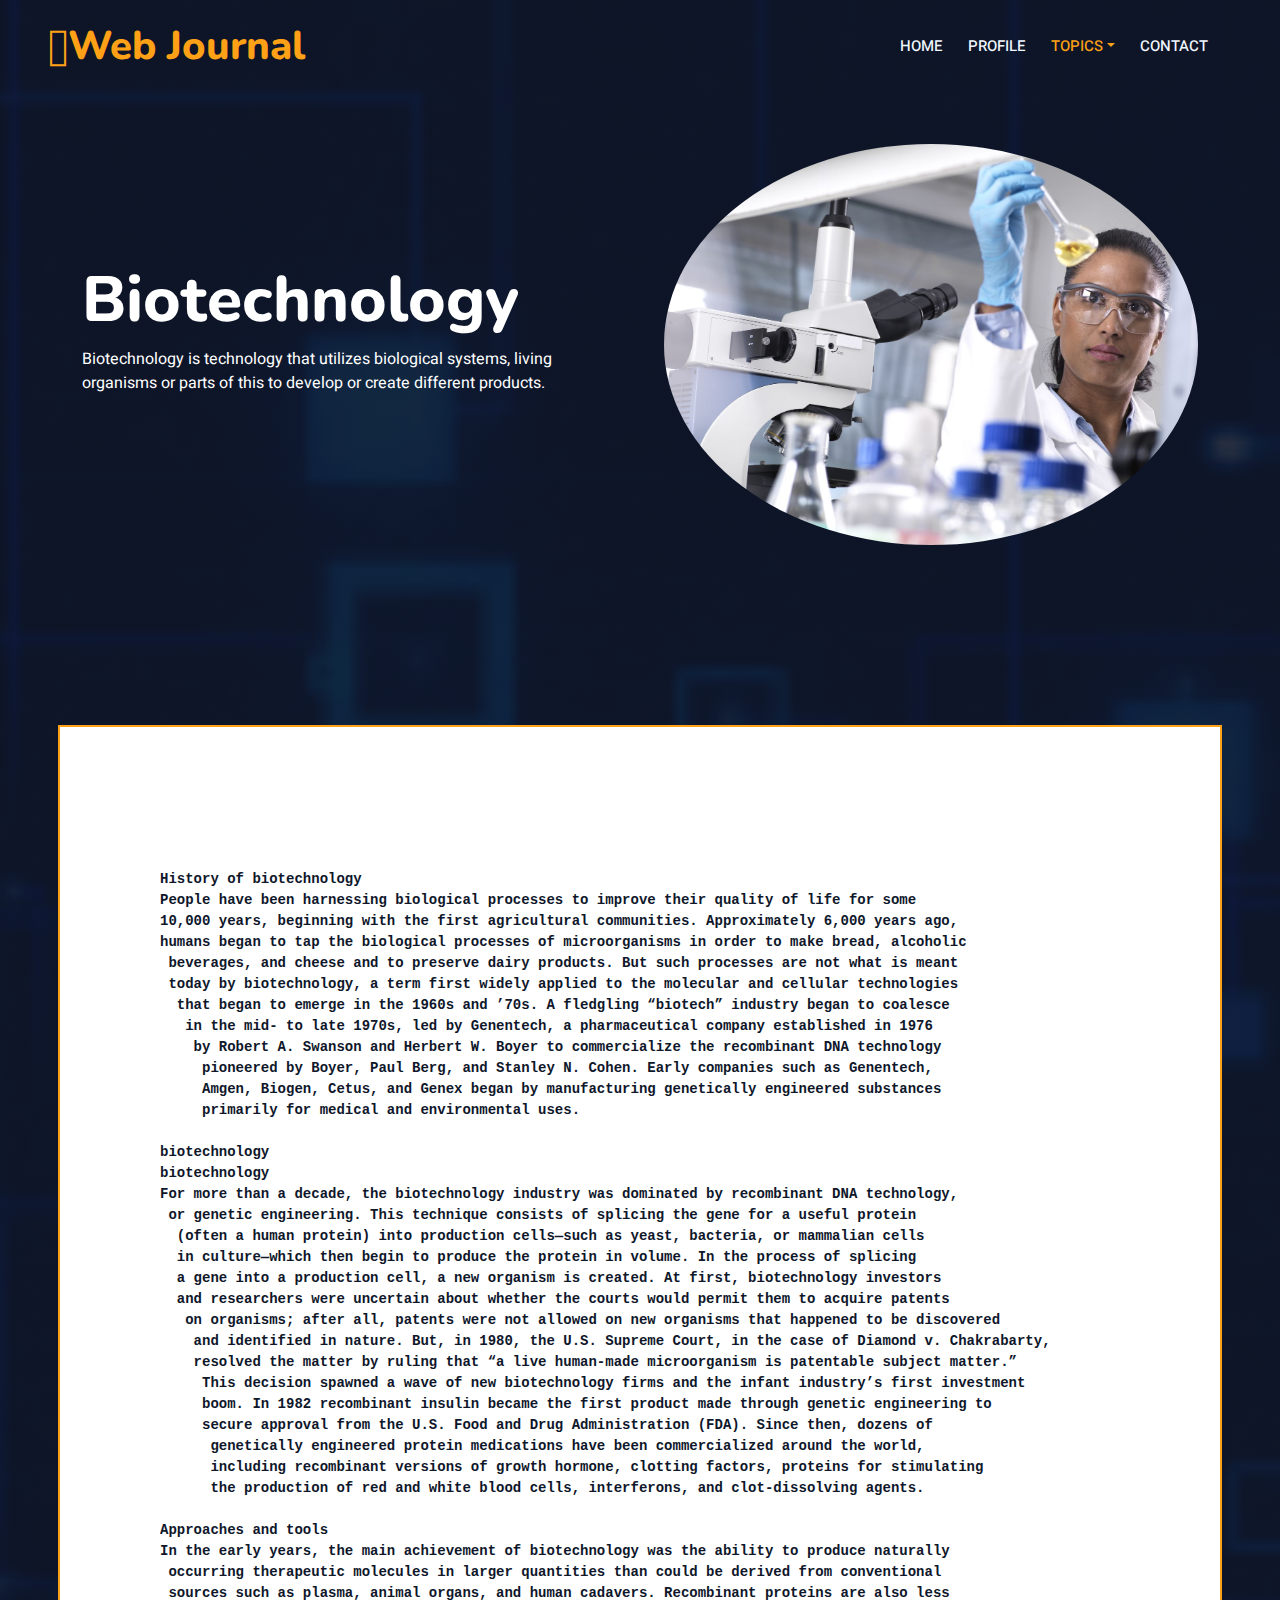
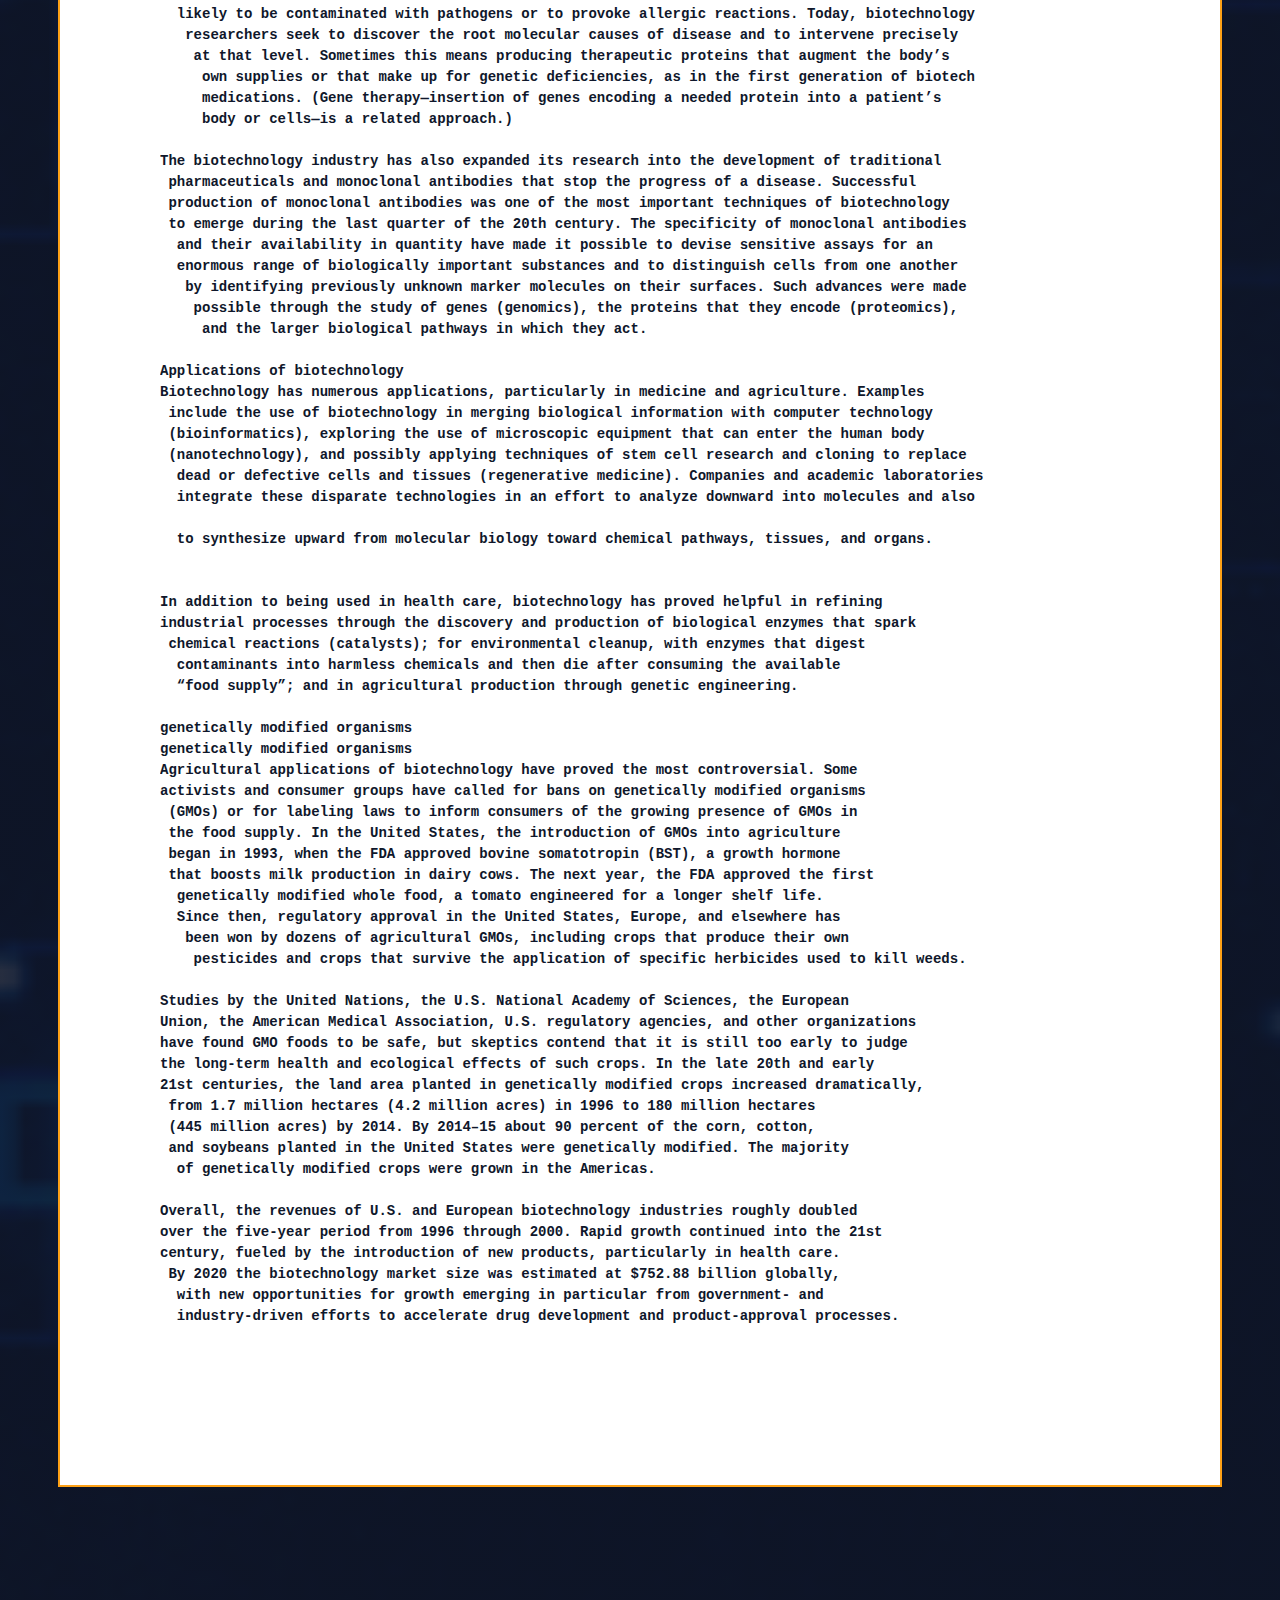
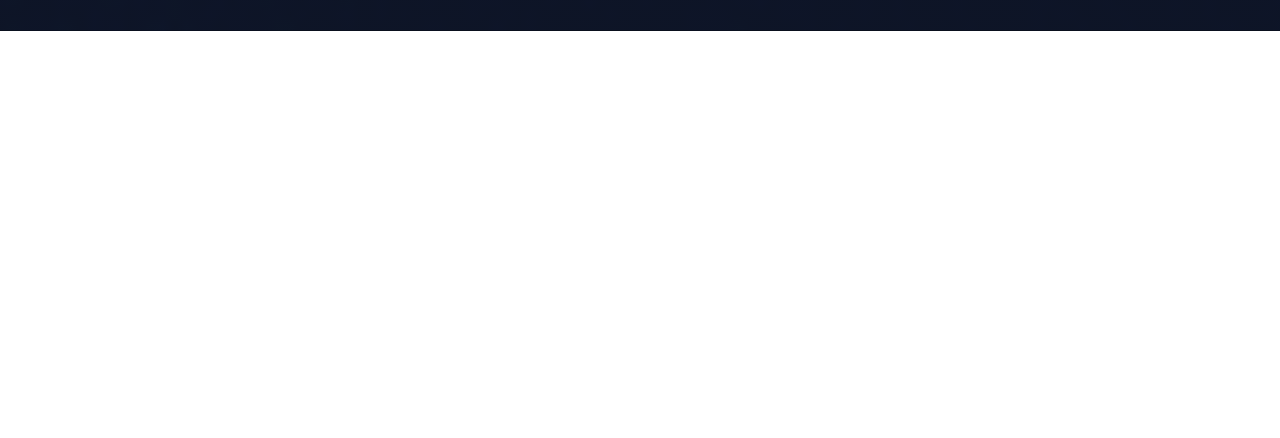
<file: biotech.html>
<!DOCTYPE html>
<html lang="en">

<head>
    <meta charset="utf-8">
    <title>Web Journal</title>
    <meta content="width=device-width, initial-scale=1.0" name="viewport">
    <meta content="" name="keywords">
    <meta content="" name="description">

    <!-- Favicon -->
    <link href="img/favicon.ico" rel="icon">

    <!-- Google Web Fonts -->
    <link rel="preconnect" href="https://fonts.googleapis.com">
    <link rel="preconnect" href="https://fonts.gstatic.com" crossorigin>
    <link href="https://fonts.googleapis.com/css2?family=Heebo:wght@400;500;600&family=Nunito:wght@600;700;800&family=Pacifico&display=swap" rel="stylesheet">

    <!-- Icon Font Stylesheet -->
    <link href="https://cdnjs.cloudflare.com/ajax/libs/font-awesome/5.10.0/css/all.min.css" rel="stylesheet">
    <link href="https://cdn.jsdelivr.net/npm/bootstrap-icons@1.4.1/font/bootstrap-icons.css" rel="stylesheet">

    <!-- Libraries Stylesheet -->
    <link href="lib/animate/animate.min.css" rel="stylesheet">
    <link href="lib/owlcarousel/assets/owl.carousel.min.css" rel="stylesheet">
    <link href="lib/tempusdominus/css/tempusdominus-bootstrap-4.min.css" rel="stylesheet" />

    <!-- Customized Bootstrap Stylesheet -->
    <link href="css/bootstrap.min.css" rel="stylesheet">

    <!-- Template Stylesheet -->
    <link href="css/style.css" rel="stylesheet">
</head>

<body>
    <div class="container-xxl bg-white p-0">
        <!-- Spinner Start -->
        <div id="spinner" class="show bg-white position-fixed translate-middle w-100 vh-100 top-50 start-50 d-flex align-items-center justify-content-center">
            <div class="spinner-border text-primary" style="width: 3rem; height: 3rem;" role="status">
                <span class="sr-only">Loading...</span>
            </div>
        </div>
        <!-- Spinner End -->


        <!-- Navbar & Hero Start -->
        <div class="container-xxl position-relative p-0">
            <nav class="navbar navbar-expand-lg navbar-dark bg-dark px-4 px-lg-5 py-3 py-lg-0">
                <a href="" class="navbar-brand p-0">
                    <h1 class="text-primary m-0"><i class="material-icons">&#xe22b;</i>Web Journal</h1>
                    <!-- <img src="img/logo.png" alt="Logo"> -->
                </a>
                <button class="navbar-toggler" type="button" data-bs-toggle="collapse" data-bs-target="#navbarCollapse">
                    <span class="fa fa-bars"></span>
                </button>
                <div class="collapse navbar-collapse" id="navbarCollapse">
                    <div class="navbar-nav ms-auto py-0 pe-4">
                        <a href="index.html" class="nav-item nav-link ">Home</a>
                        <a href="about.html" class="nav-item nav-link">Profile</a>
                       
                        <div class="nav-item dropdown">
                            <a href="#" class="nav-link dropdown-toggle active" data-bs-toggle="dropdown">Topics</a>
                            <div class="dropdown-menu m-0">
                                <a href="ai.html" class="dropdown-item ">Artificial Intellegence</a>
                                <a href="iot.html" class="dropdown-item">Internet of Things</a>
                                <a href="ar.html" class="dropdown-item">Augmented Reality</a>
                                <a href="datascience.html" class="dropdown-item">Data Science</a>
                                <a href="biotech.html" class="dropdown-item active">Biotechnology</a>
                                <a href="nanotech.html" class="dropdown-item">Nanotechnology</a>
                                <a href="blockchain.html" class="dropdown-item ">BlockChain Technology</a>
                            </div>
                        </div>
                        <a href="contact.html" class="nav-item nav-link">Contact</a>
            </nav>

            <div class="container-xxl py-5 bg-dark hero-header mb-5">
                <div class="container my-5 py-5">
                    <div class="row align-items-center g-5">
                        <div class="col-lg-6 text-center text-lg-start">
                            <h1 class="display-3 text-white animated slideInLeft">Biotechnology<br></h1>
                            <p class="text-white animated slideInLeft mb-4 pb-2">Biotechnology is technology that utilizes biological systems, 
                                living organisms or parts of this to develop or create different products.</p>
                           
                        </div>
                        <div class="col-lg-6 text-center text-lg-end overflow-hidden">
                            <img class="img-fluid" style="border-radius: 50%;" src="img/biotec.jpg" alt="">
                        </div>
                        <div class="wordfile">
                            <pre class="wf">
                                

History of biotechnology
People have been harnessing biological processes to improve their quality of life for some 
10,000 years, beginning with the first agricultural communities. Approximately 6,000 years ago, 
humans began to tap the biological processes of microorganisms in order to make bread, alcoholic
 beverages, and cheese and to preserve dairy products. But such processes are not what is meant 
 today by biotechnology, a term first widely applied to the molecular and cellular technologies
  that began to emerge in the 1960s and ’70s. A fledgling “biotech” industry began to coalesce
   in the mid- to late 1970s, led by Genentech, a pharmaceutical company established in 1976
    by Robert A. Swanson and Herbert W. Boyer to commercialize the recombinant DNA technology
     pioneered by Boyer, Paul Berg, and Stanley N. Cohen. Early companies such as Genentech, 
     Amgen, Biogen, Cetus, and Genex began by manufacturing genetically engineered substances 
     primarily for medical and environmental uses.

biotechnology
biotechnology
For more than a decade, the biotechnology industry was dominated by recombinant DNA technology,
 or genetic engineering. This technique consists of splicing the gene for a useful protein
  (often a human protein) into production cells—such as yeast, bacteria, or mammalian cells 
  in culture—which then begin to produce the protein in volume. In the process of splicing 
  a gene into a production cell, a new organism is created. At first, biotechnology investors 
  and researchers were uncertain about whether the courts would permit them to acquire patents
   on organisms; after all, patents were not allowed on new organisms that happened to be discovered
    and identified in nature. But, in 1980, the U.S. Supreme Court, in the case of Diamond v. Chakrabarty, 
    resolved the matter by ruling that “a live human-made microorganism is patentable subject matter.”
     This decision spawned a wave of new biotechnology firms and the infant industry’s first investment 
     boom. In 1982 recombinant insulin became the first product made through genetic engineering to 
     secure approval from the U.S. Food and Drug Administration (FDA). Since then, dozens of
      genetically engineered protein medications have been commercialized around the world, 
      including recombinant versions of growth hormone, clotting factors, proteins for stimulating 
      the production of red and white blood cells, interferons, and clot-dissolving agents.

Approaches and tools
In the early years, the main achievement of biotechnology was the ability to produce naturally
 occurring therapeutic molecules in larger quantities than could be derived from conventional 
 sources such as plasma, animal organs, and human cadavers. Recombinant proteins are also less
  likely to be contaminated with pathogens or to provoke allergic reactions. Today, biotechnology
   researchers seek to discover the root molecular causes of disease and to intervene precisely
    at that level. Sometimes this means producing therapeutic proteins that augment the body’s
     own supplies or that make up for genetic deficiencies, as in the first generation of biotech 
     medications. (Gene therapy—insertion of genes encoding a needed protein into a patient’s 
     body or cells—is a related approach.)

The biotechnology industry has also expanded its research into the development of traditional
 pharmaceuticals and monoclonal antibodies that stop the progress of a disease. Successful 
 production of monoclonal antibodies was one of the most important techniques of biotechnology 
 to emerge during the last quarter of the 20th century. The specificity of monoclonal antibodies
  and their availability in quantity have made it possible to devise sensitive assays for an 
  enormous range of biologically important substances and to distinguish cells from one another
   by identifying previously unknown marker molecules on their surfaces. Such advances were made
    possible through the study of genes (genomics), the proteins that they encode (proteomics),
     and the larger biological pathways in which they act.

Applications of biotechnology
Biotechnology has numerous applications, particularly in medicine and agriculture. Examples
 include the use of biotechnology in merging biological information with computer technology 
 (bioinformatics), exploring the use of microscopic equipment that can enter the human body 
 (nanotechnology), and possibly applying techniques of stem cell research and cloning to replace
  dead or defective cells and tissues (regenerative medicine). Companies and academic laboratories 
  integrate these disparate technologies in an effort to analyze downward into molecules and also 
  
  to synthesize upward from molecular biology toward chemical pathways, tissues, and organs.


In addition to being used in health care, biotechnology has proved helpful in refining 
industrial processes through the discovery and production of biological enzymes that spark
 chemical reactions (catalysts); for environmental cleanup, with enzymes that digest
  contaminants into harmless chemicals and then die after consuming the available 
  “food supply”; and in agricultural production through genetic engineering.

genetically modified organisms
genetically modified organisms
Agricultural applications of biotechnology have proved the most controversial. Some 
activists and consumer groups have called for bans on genetically modified organisms
 (GMOs) or for labeling laws to inform consumers of the growing presence of GMOs in 
 the food supply. In the United States, the introduction of GMOs into agriculture 
 began in 1993, when the FDA approved bovine somatotropin (BST), a growth hormone
 that boosts milk production in dairy cows. The next year, the FDA approved the first
  genetically modified whole food, a tomato engineered for a longer shelf life. 
  Since then, regulatory approval in the United States, Europe, and elsewhere has
   been won by dozens of agricultural GMOs, including crops that produce their own
    pesticides and crops that survive the application of specific herbicides used to kill weeds.

Studies by the United Nations, the U.S. National Academy of Sciences, the European 
Union, the American Medical Association, U.S. regulatory agencies, and other organizations 
have found GMO foods to be safe, but skeptics contend that it is still too early to judge 
the long-term health and ecological effects of such crops. In the late 20th and early 
21st centuries, the land area planted in genetically modified crops increased dramatically,
 from 1.7 million hectares (4.2 million acres) in 1996 to 180 million hectares 
 (445 million acres) by 2014. By 2014–15 about 90 percent of the corn, cotton, 
 and soybeans planted in the United States were genetically modified. The majority
  of genetically modified crops were grown in the Americas.

Overall, the revenues of U.S. and European biotechnology industries roughly doubled 
over the five-year period from 1996 through 2000. Rapid growth continued into the 21st 
century, fueled by the introduction of new products, particularly in health care.
 By 2020 the biotechnology market size was estimated at $752.88 billion globally,
  with new opportunities for growth emerging in particular from government- and 
  industry-driven efforts to accelerate drug development and product-approval processes.

                            </pre>
  
                        </div>
                    </div>
                </div>
            </div>
        </div>
           
        <!-- Navbar & Hero End -->


       


       

        <!-- Footer Start -->
        <div class="container-fluid bg-dark text-light footer pt-5 mt-5 wow fadeIn" data-wow-delay="0.1s">
            <div class="container py-5">
                <div class="row g-5">
                    <div class="col-lg-3 col-md-6">
                        <h4 class="section-title ff-secondary text-start text-primary fw-normal mb-4">Company</h4>
                        <a class="btn btn-link" href="">About Us</a>
                        <a class="btn btn-link" href="">Contact Us</a>
                        <a class="btn btn-link" href="">Privacy Policy</a>
                        <a class="btn btn-link" href="">Terms & Condition</a>
                    </div>
                    <div class="col-lg-3 col-md-6">
                        <h4 class="section-title ff-secondary text-start text-primary fw-normal mb-4">Contact</h4>
                        <p class="mb-2"><i class="fa fa-map-marker-alt me-3"></i>Abucay Sur, Sikatuna,Bohol,Philippines</p>
                        <p class="mb-2"><i class="fa fa-phone-alt me-3"></i>+012 345 67890</p>
                        <p class="mb-2"><i class="fa fa-envelope me-3"></i>aninaomarjanne06.com</p>
                        <div class="d-flex pt-2">
                            <a class="btn btn-outline-light btn-social" href=""><i class="fab fa-twitter"></i></a>
                            <a class="btn btn-outline-light btn-social" href=""><i class="fab fa-facebook-f"></i></a>
                            <a class="btn btn-outline-light btn-social" href=""><i class="fab fa-youtube"></i></a>
                            <a class="btn btn-outline-light btn-social" href=""><i class="fab fa-linkedin-in"></i></a>
                        </div>
                    </div>
                    <div class="col-lg-3 col-md-6">
                        <h4 class="section-title ff-secondary text-start text-primary fw-normal mb-4">Opening</h4>
                        <h5 class="text-light fw-normal">Monday - Saturday</h5>
                        <p>09AM - 09PM</p>
                        <h5 class="text-light fw-normal">Sunday</h5>
                        <p>10AM - 08PM</p>
                    </div>
                    <div class="col-lg-3 col-md-6">
                        <h4 class="section-title ff-secondary text-start text-primary fw-normal mb-4">Newsletter</h4>
                        <p>Dolor amet sit justo amet elitr clita ipsum elitr est.</p>
                        <div class="position-relative mx-auto" style="max-width: 400px;">
                            <input class="form-control border-primary w-100 py-3 ps-4 pe-5" type="text" placeholder="Your email">
                            <button type="button" class="btn btn-primary py-2 position-absolute top-0 end-0 mt-2 me-2">SignUp</button>
                        </div>
                    </div>
                </div>
            </div>
           
        <!-- Footer End -->


        <!-- Back to Top -->
        <a href="#" class="btn btn-lg btn-primary btn-lg-square back-to-top"><i class="bi bi-arrow-up"></i></a>
    </div>

    <!-- JavaScript Libraries -->
    <script src="https://code.jquery.com/jquery-3.4.1.min.js"></script>
    <script src="https://cdn.jsdelivr.net/npm/bootstrap@5.0.0/dist/js/bootstrap.bundle.min.js"></script>
    <script src="lib/wow/wow.min.js"></script>
    <script src="lib/easing/easing.min.js"></script>
    <script src="lib/waypoints/waypoints.min.js"></script>
    <script src="lib/counterup/counterup.min.js"></script>
    <script src="lib/owlcarousel/owl.carousel.min.js"></script>
    <script src="lib/tempusdominus/js/moment.min.js"></script>
    <script src="lib/tempusdominus/js/moment-timezone.min.js"></script>
    <script src="lib/tempusdominus/js/tempusdominus-bootstrap-4.min.js"></script>

    <!-- Template Javascript -->
    <script src="js/main.js"></script>
</body>

</html>
</file>
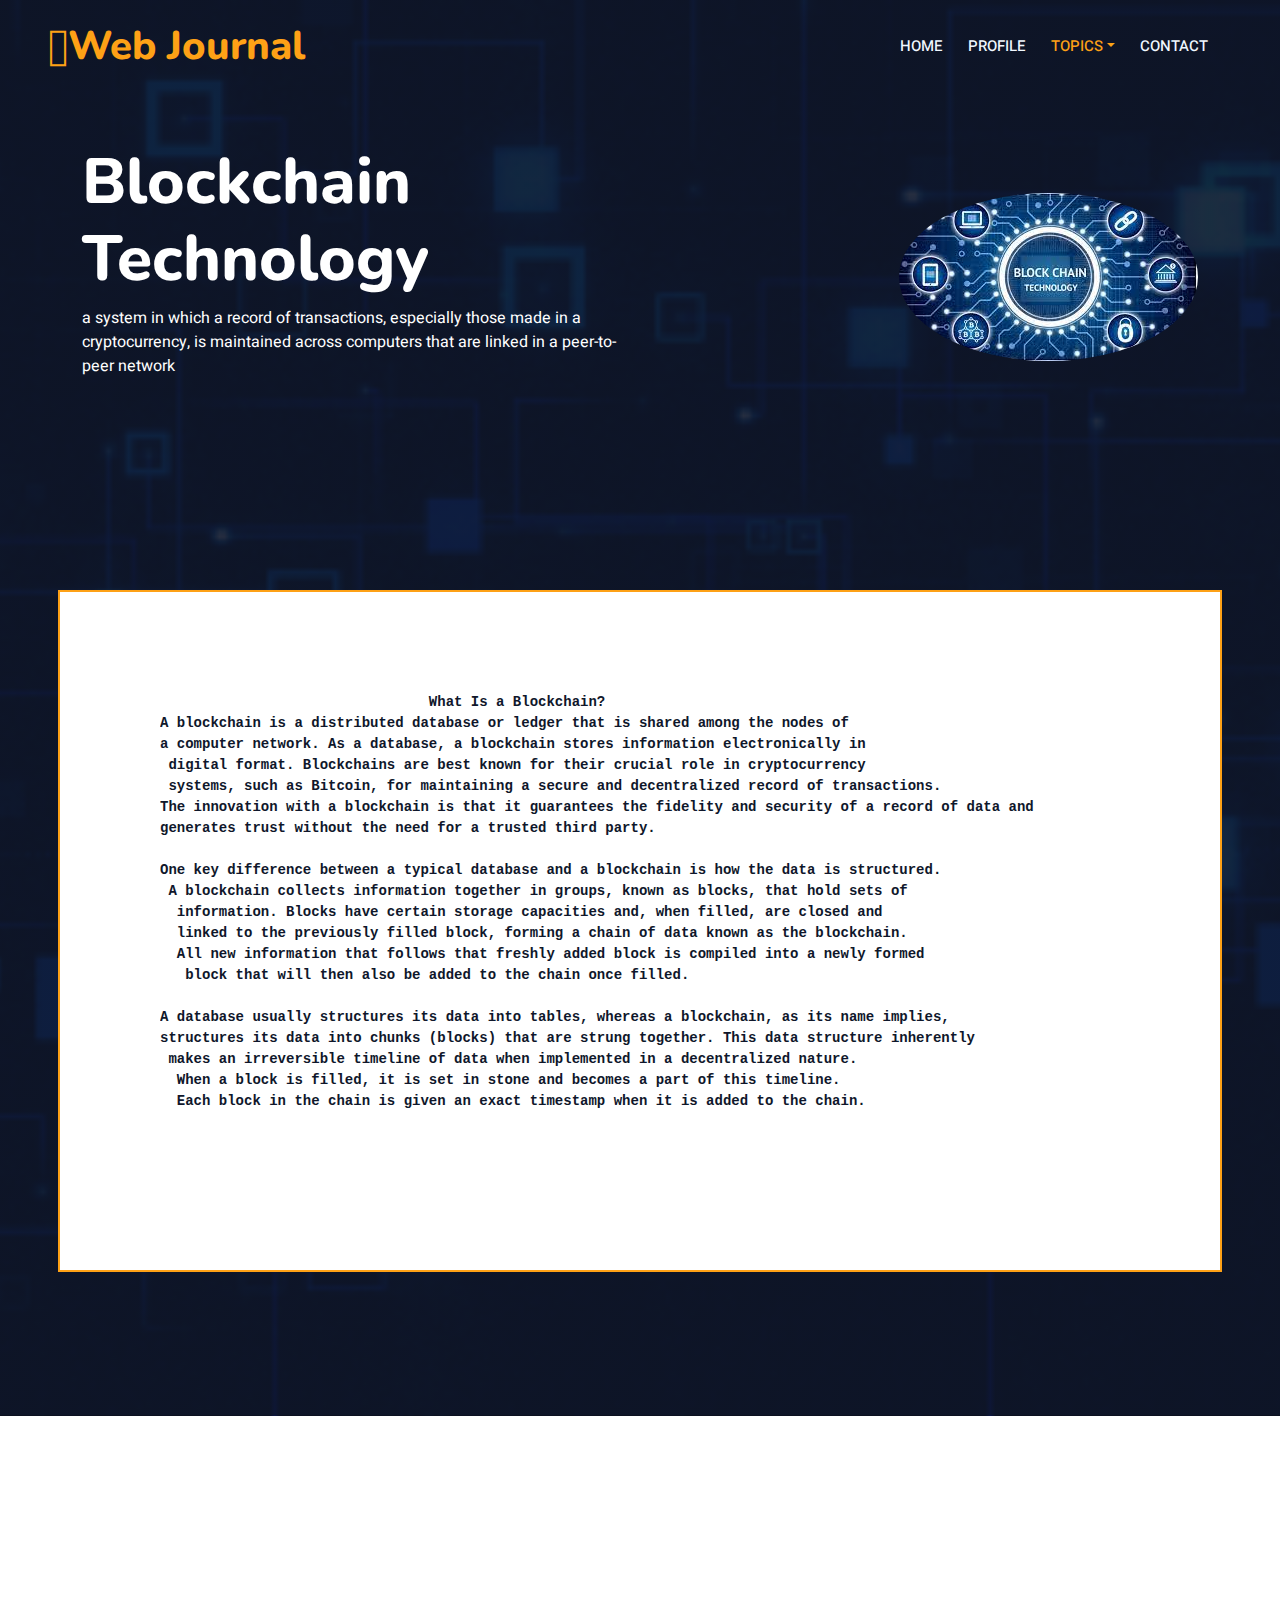
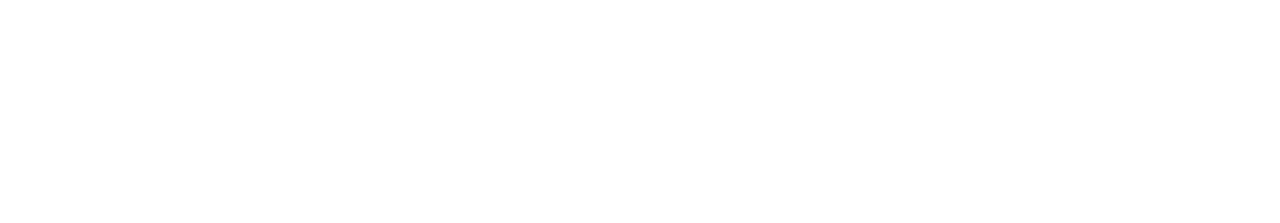
<file: blockchain.html>
<!DOCTYPE html>
<html lang="en">

<head>
    <meta charset="utf-8">
    <title>Web Journal</title>
    <meta content="width=device-width, initial-scale=1.0" name="viewport">
    <meta content="" name="keywords">
    <meta content="" name="description">

    <!-- Favicon -->
    <link href="img/favicon.ico" rel="icon">

    <!-- Google Web Fonts -->
    <link rel="preconnect" href="https://fonts.googleapis.com">
    <link rel="preconnect" href="https://fonts.gstatic.com" crossorigin>
    <link href="https://fonts.googleapis.com/css2?family=Heebo:wght@400;500;600&family=Nunito:wght@600;700;800&family=Pacifico&display=swap" rel="stylesheet">

    <!-- Icon Font Stylesheet -->
    <link href="https://cdnjs.cloudflare.com/ajax/libs/font-awesome/5.10.0/css/all.min.css" rel="stylesheet">
    <link href="https://cdn.jsdelivr.net/npm/bootstrap-icons@1.4.1/font/bootstrap-icons.css" rel="stylesheet">

    <!-- Libraries Stylesheet -->
    <link href="lib/animate/animate.min.css" rel="stylesheet">
    <link href="lib/owlcarousel/assets/owl.carousel.min.css" rel="stylesheet">
    <link href="lib/tempusdominus/css/tempusdominus-bootstrap-4.min.css" rel="stylesheet" />

    <!-- Customized Bootstrap Stylesheet -->
    <link href="css/bootstrap.min.css" rel="stylesheet">

    <!-- Template Stylesheet -->
    <link href="css/style.css" rel="stylesheet">
</head>

<body>
    <div class="container-xxl bg-white p-0">
        <!-- Spinner Start -->
        <div id="spinner" class="show bg-white position-fixed translate-middle w-100 vh-100 top-50 start-50 d-flex align-items-center justify-content-center">
            <div class="spinner-border text-primary" style="width: 3rem; height: 3rem;" role="status">
                <span class="sr-only">Loading...</span>
            </div>
        </div>
        <!-- Spinner End -->


        <!-- Navbar & Hero Start -->
        <div class="container-xxl position-relative p-0">
            <nav class="navbar navbar-expand-lg navbar-dark bg-dark px-4 px-lg-5 py-3 py-lg-0">
                <a href="" class="navbar-brand p-0">
                    <h1 class="text-primary m-0"><i class="material-icons">&#xe22b;</i>Web Journal</h1>
                    <!-- <img src="img/logo.png" alt="Logo"> -->
                </a>
                <button class="navbar-toggler" type="button" data-bs-toggle="collapse" data-bs-target="#navbarCollapse">
                    <span class="fa fa-bars"></span>
                </button>
                <div class="collapse navbar-collapse" id="navbarCollapse">
                    <div class="navbar-nav ms-auto py-0 pe-4">
                        <a href="index.html" class="nav-item nav-link ">Home</a>
                        <a href="about.html" class="nav-item nav-link">Profile</a>
                       
                        <div class="nav-item dropdown">
                            <a href="#" class="nav-link dropdown-toggle active" data-bs-toggle="dropdown">Topics</a>
                            <div class="dropdown-menu m-0">
                                <a href="ai.html" class="dropdown-item ">Artificial Intellegence</a>
                                <a href="iot.html" class="dropdown-item">Internet of Things</a>
                                <a href="ar.html" class="dropdown-item">Augmented Reality</a>
                                <a href="datascience.html" class="dropdown-item">Data Science</a>
                                <a href="biotech.html" class="dropdown-item">Biotechnology</a>
                                <a href="nanotech.html" class="dropdown-item">Nanotechnology</a>
                                <a href="blockchain.html" class="dropdown-item active ">BlockChain Technology</a>
                            </div>
                        </div>
                        <a href="contact.html" class="nav-item nav-link">Contact</a>
            </nav>

            <div class="container-xxl py-5 bg-dark hero-header mb-5">
                <div class="container my-5 py-5">
                    <div class="row align-items-center g-5">
                        <div class="col-lg-6 text-center text-lg-start">
                            <h1 class="display-3 text-white animated slideInLeft">Blockchain<br>Technology</h1>
                            <p class="text-white animated slideInLeft mb-4 pb-2">a system in which a record of transactions, especially those made in a cryptocurrency,
                                 is maintained across computers that are linked in a peer-to-peer network</p>
                           
                        </div>
                        <div class="col-lg-6 text-center text-lg-end overflow-hidden">
                            <img class="img-fluid" style="border-radius: 50%;" src="img/blockchain.jpg" alt="">
                        </div>
                        <div class="wordfile">
                            <pre class="wf">
                                What Is a Blockchain?
A blockchain is a distributed database or ledger that is shared among the nodes of 
a computer network. As a database, a blockchain stores information electronically in
 digital format. Blockchains are best known for their crucial role in cryptocurrency 
 systems, such as Bitcoin, for maintaining a secure and decentralized record of transactions. 
The innovation with a blockchain is that it guarantees the fidelity and security of a record of data and 
generates trust without the need for a trusted third party.

One key difference between a typical database and a blockchain is how the data is structured.
 A blockchain collects information together in groups, known as blocks, that hold sets of
  information. Blocks have certain storage capacities and, when filled, are closed and 
  linked to the previously filled block, forming a chain of data known as the blockchain. 
  All new information that follows that freshly added block is compiled into a newly formed
   block that will then also be added to the chain once filled.

A database usually structures its data into tables, whereas a blockchain, as its name implies, 
structures its data into chunks (blocks) that are strung together. This data structure inherently
 makes an irreversible timeline of data when implemented in a decentralized nature.
  When a block is filled, it is set in stone and becomes a part of this timeline. 
  Each block in the chain is given an exact timestamp when it is added to the chain.

                            </pre>
  
                        </div>
                    </div>
                </div>
            </div>
        </div>
           
        <!-- Navbar & Hero End -->


       


       

        <!-- Footer Start -->
        <div class="container-fluid bg-dark text-light footer pt-5 mt-5 wow fadeIn" data-wow-delay="0.1s">
            <div class="container py-5">
                <div class="row g-5">
                    <div class="col-lg-3 col-md-6">
                        <h4 class="section-title ff-secondary text-start text-primary fw-normal mb-4">Company</h4>
                        <a class="btn btn-link" href="">About Us</a>
                        <a class="btn btn-link" href="">Contact Us</a>
                        <a class="btn btn-link" href="">Privacy Policy</a>
                        <a class="btn btn-link" href="">Terms & Condition</a>
                    </div>
                    <div class="col-lg-3 col-md-6">
                        <h4 class="section-title ff-secondary text-start text-primary fw-normal mb-4">Contact</h4>
                        <p class="mb-2"><i class="fa fa-map-marker-alt me-3"></i>Abucay Sur, Sikatuna,Bohol,Philippines</p>
                        <p class="mb-2"><i class="fa fa-phone-alt me-3"></i>+012 345 67890</p>
                        <p class="mb-2"><i class="fa fa-envelope me-3"></i>aninaomarjanne06.com</p>
                        <div class="d-flex pt-2">
                            <a class="btn btn-outline-light btn-social" href=""><i class="fab fa-twitter"></i></a>
                            <a class="btn btn-outline-light btn-social" href=""><i class="fab fa-facebook-f"></i></a>
                            <a class="btn btn-outline-light btn-social" href=""><i class="fab fa-youtube"></i></a>
                            <a class="btn btn-outline-light btn-social" href=""><i class="fab fa-linkedin-in"></i></a>
                        </div>
                    </div>
                    <div class="col-lg-3 col-md-6">
                        <h4 class="section-title ff-secondary text-start text-primary fw-normal mb-4">Opening</h4>
                        <h5 class="text-light fw-normal">Monday - Saturday</h5>
                        <p>09AM - 09PM</p>
                        <h5 class="text-light fw-normal">Sunday</h5>
                        <p>10AM - 08PM</p>
                    </div>
                    <div class="col-lg-3 col-md-6">
                        <h4 class="section-title ff-secondary text-start text-primary fw-normal mb-4">Newsletter</h4>
                        <p>Dolor amet sit justo amet elitr clita ipsum elitr est.</p>
                        <div class="position-relative mx-auto" style="max-width: 400px;">
                            <input class="form-control border-primary w-100 py-3 ps-4 pe-5" type="text" placeholder="Your email">
                            <button type="button" class="btn btn-primary py-2 position-absolute top-0 end-0 mt-2 me-2">SignUp</button>
                        </div>
                    </div>
                </div>
            </div>
           
        <!-- Footer End -->


        <!-- Back to Top -->
        <a href="#" class="btn btn-lg btn-primary btn-lg-square back-to-top"><i class="bi bi-arrow-up"></i></a>
    </div>

    <!-- JavaScript Libraries -->
    <script src="https://code.jquery.com/jquery-3.4.1.min.js"></script>
    <script src="https://cdn.jsdelivr.net/npm/bootstrap@5.0.0/dist/js/bootstrap.bundle.min.js"></script>
    <script src="lib/wow/wow.min.js"></script>
    <script src="lib/easing/easing.min.js"></script>
    <script src="lib/waypoints/waypoints.min.js"></script>
    <script src="lib/counterup/counterup.min.js"></script>
    <script src="lib/owlcarousel/owl.carousel.min.js"></script>
    <script src="lib/tempusdominus/js/moment.min.js"></script>
    <script src="lib/tempusdominus/js/moment-timezone.min.js"></script>
    <script src="lib/tempusdominus/js/tempusdominus-bootstrap-4.min.js"></script>

    <!-- Template Javascript -->
    <script src="js/main.js"></script>
</body>

</html>
</file>
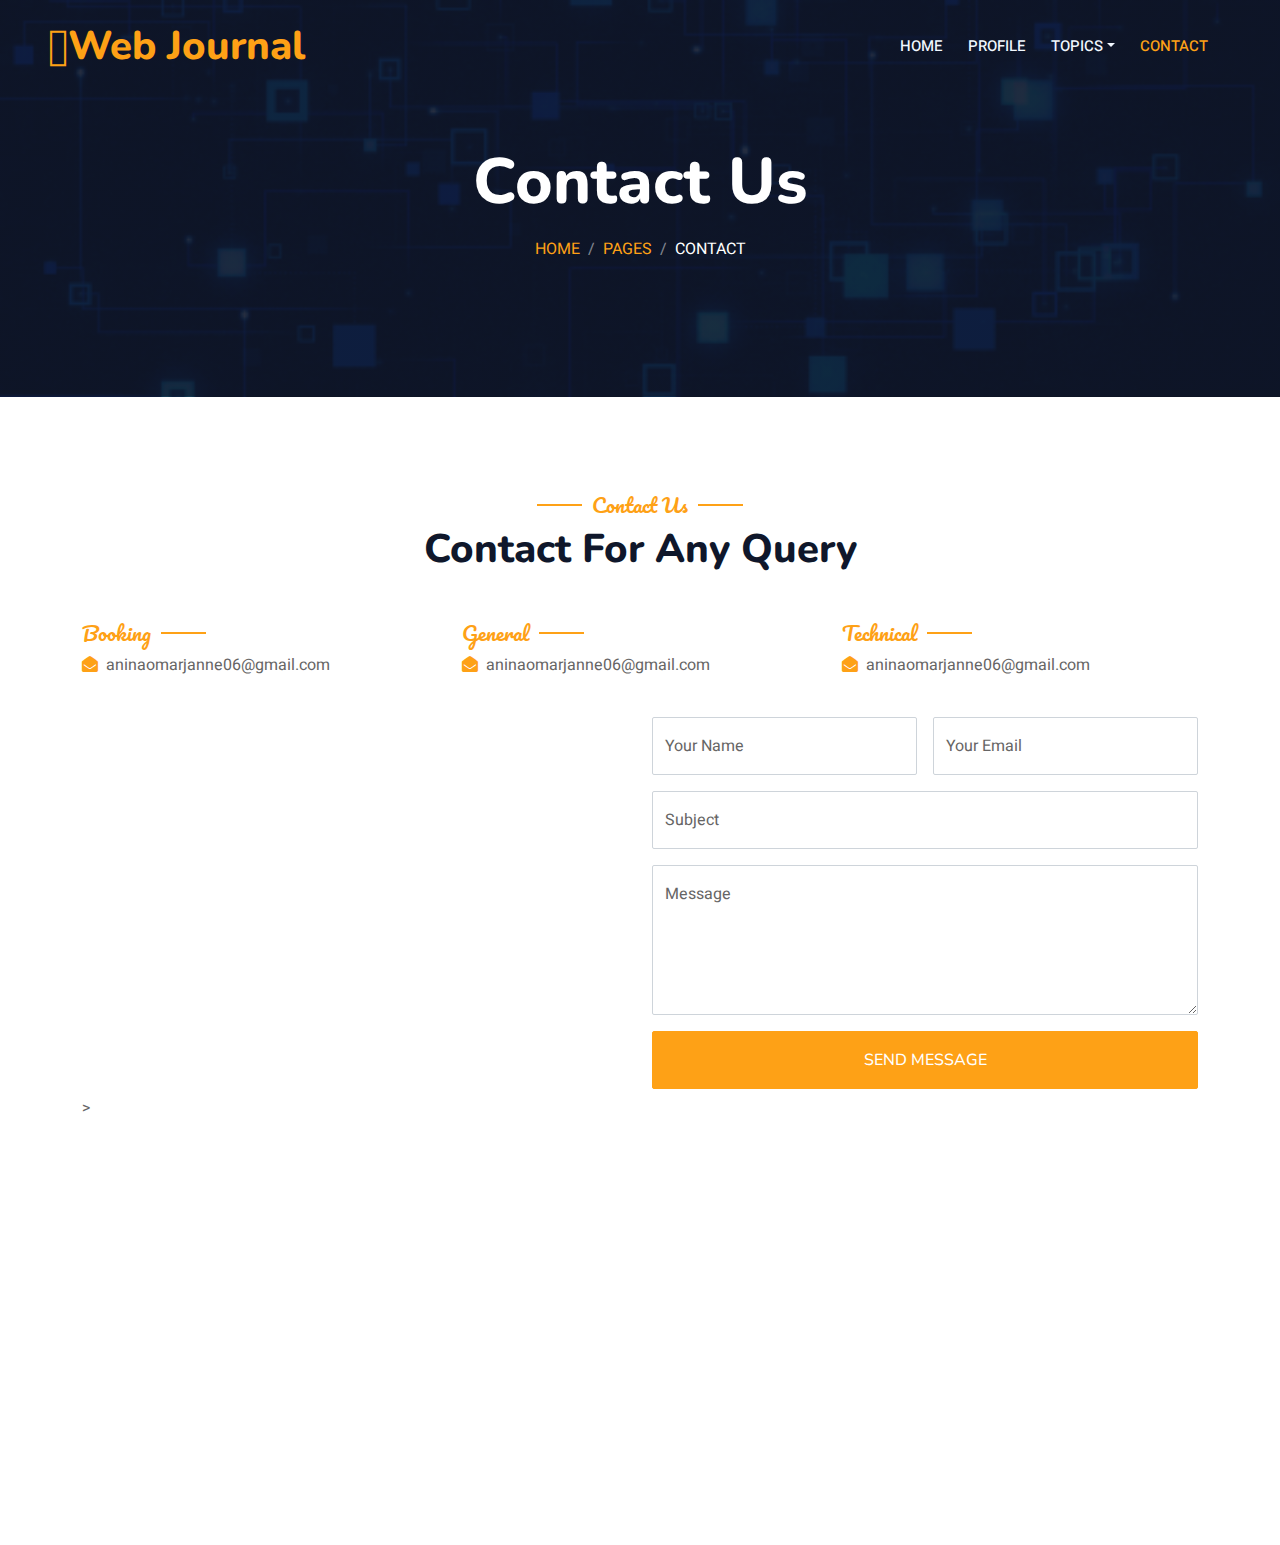
<file: contact.html>
<!DOCTYPE html>
<html lang="en">

<head>
    <meta charset="utf-8">
    <title>Contact</title>
    <meta content="width=device-width, initial-scale=1.0" name="viewport">
    <meta content="" name="keywords">
    <meta content="" name="description">

    <!-- Favicon -->
    <link href="img/favicon.ico" rel="icon">

    <!-- Google Web Fonts -->
    <link rel="preconnect" href="https://fonts.googleapis.com">
    <link rel="preconnect" href="https://fonts.gstatic.com" crossorigin>
    <link href="https://fonts.googleapis.com/css2?family=Heebo:wght@400;500;600&family=Nunito:wght@600;700;800&family=Pacifico&display=swap" rel="stylesheet">

    <!-- Icon Font Stylesheet -->
    <link href="https://cdnjs.cloudflare.com/ajax/libs/font-awesome/5.10.0/css/all.min.css" rel="stylesheet">
    <link href="https://cdn.jsdelivr.net/npm/bootstrap-icons@1.4.1/font/bootstrap-icons.css" rel="stylesheet">

    <!-- Libraries Stylesheet -->
    <link href="lib/animate/animate.min.css" rel="stylesheet">
    <link href="lib/owlcarousel/assets/owl.carousel.min.css" rel="stylesheet">
    <link href="lib/tempusdominus/css/tempusdominus-bootstrap-4.min.css" rel="stylesheet" />

    <!-- Customized Bootstrap Stylesheet -->
    <link href="css/bootstrap.min.css" rel="stylesheet">

    <!-- Template Stylesheet -->
    <link href="css/style.css" rel="stylesheet">
</head>

<body>
    <div class="container-xxl bg-white p-0">
        <!-- Spinner Start -->
        <div id="spinner" class="show bg-white position-fixed translate-middle w-100 vh-100 top-50 start-50 d-flex align-items-center justify-content-center">
            <div class="spinner-border text-primary" style="width: 3rem; height: 3rem;" role="status">
                <span class="sr-only">Loading...</span>
            </div>
        </div>
        <!-- Spinner End -->


        <!-- Navbar & Hero Start -->
        <div class="container-xxl position-relative p-0">
            <nav class="navbar navbar-expand-lg navbar-dark bg-dark px-4 px-lg-5 py-3 py-lg-0">
                <a href="" class="navbar-brand p-0">
                    <h1 class="text-primary m-0"><i class="material-icons">&#xe22b;</i>Web Journal</h1>
                    <!-- <img src="img/logo.png" alt="Logo"> -->
                </a>
                <button class="navbar-toggler" type="button" data-bs-toggle="collapse" data-bs-target="#navbarCollapse">
                    <span class="fa fa-bars"></span>
                </button>
                <div class="collapse navbar-collapse" id="navbarCollapse">
                    <div class="navbar-nav ms-auto py-0 pe-4">
                        <a href="index.html" class="nav-item nav-link">Home</a>
                        <a href="about.html" class="nav-item nav-link">Profile</a>
                       
                        <div class="nav-item dropdown">
                            <a href="#" class="nav-link dropdown-toggle" data-bs-toggle="dropdown">Topics</a>
                            <div class="dropdown-menu m-0">
                                <a href="ai.html" class="dropdown-item">Artificial Intellegence</a>
                                <a href="iot.html" class="dropdown-item">Internet of Things</a>
                                <a href="ar.html" class="dropdown-item">Augmented Reality</a>
                                <a href="ar.html" class="dropdown-item">Data Science</a>
                                <a href="ar.html" class="dropdown-item">Biotechnology</a>
                                <a href="ar.html" class="dropdown-item">Nanotechnology</a>
                                <a href="ar.html" class="dropdown-item">BlockChain Technology</a>
                            </div>
                        </div>
                        <a href="contact.html" class="nav-item nav-link active">Contact</a>
            </nav>

            <div class="container-xxl py-5 bg-dark hero-header mb-5">
                <div class="container text-center my-5 pt-5 pb-4">
                    <h1 class="display-3 text-white mb-3 animated slideInDown">Contact Us</h1>
                    <nav aria-label="breadcrumb">
                        <ol class="breadcrumb justify-content-center text-uppercase">
                            <li class="breadcrumb-item"><a href="#">Home</a></li>
                            <li class="breadcrumb-item"><a href="#">Pages</a></li>
                            <li class="breadcrumb-item text-white active" aria-current="page">Contact</li>
                        </ol>
                    </nav>
                </div>
            </div>
        </div>
        <!-- Navbar & Hero End -->


        <!-- Contact Start -->
        <div class="container-xxl py-5">
            <div class="container">
                <div class="text-center wow fadeInUp" data-wow-delay="0.1s">
                    <h5 class="section-title ff-secondary text-center text-primary fw-normal">Contact Us</h5>
                    <h1 class="mb-5">Contact For Any Query</h1>
                </div>
                <div class="row g-4">
                    <div class="col-12">
                        <div class="row gy-4">
                            <div class="col-md-4">
                                <h5 class="section-title ff-secondary fw-normal text-start text-primary">Booking</h5>
                                <p><i class="fa fa-envelope-open text-primary me-2"></i>aninaomarjanne06@gmail.com</p>
                            </div>
                            <div class="col-md-4">
                                <h5 class="section-title ff-secondary fw-normal text-start text-primary">General</h5>
                                <p><i class="fa fa-envelope-open text-primary me-2"></i>aninaomarjanne06@gmail.com</p>
                            </div>
                            <div class="col-md-4">
                                <h5 class="section-title ff-secondary fw-normal text-start text-primary">Technical</h5>
                                <p><i class="fa fa-envelope-open text-primary me-2"></i>aninaomarjanne06@gmail.com</p>
                            </div>
                        </div>
                    </div>
                    <div class="col-md-6 wow fadeIn" data-wow-delay="0.1s">
                        <iframe class="position-relative rounded w-100 h-100"
                            iframe src="https://www.google.com/maps/embed?pb=!1m18!1m12!1m3!1d62928.23586565539!2d123.94655133468216!3d9.679780926116663!2m3!1f0!2f0!3f0!3m2!1i1024!2i768!4f13.1!3m3!1m2!1s0x33aa4604658abd9b%3A0x7f33fcaf36dcb6c2!2sSikatuna%2C%20Bohol!5e0!3m2!1sen!2sph!4v1680122360756!5m2!1sen!2sph" width="600" height="450" style="border:0;" allowfullscreen="" loading="lazy" referrerpolicy="no-referrer-when-downgrade"></iframe>
                      >
                    </div>
                    <div class="col-md-6">
                        <div class="wow fadeInUp" data-wow-delay="0.2s">
                            <form>
                                <div class="row g-3">
                                    <div class="col-md-6">
                                        <div class="form-floating">
                                            <input type="text" class="form-control" id="name" placeholder="Your Name">
                                            <label for="name">Your Name</label>
                                        </div>
                                    </div>
                                    <div class="col-md-6">
                                        <div class="form-floating">
                                            <input type="email" class="form-control" id="email" placeholder="Your Email">
                                            <label for="email">Your Email</label>
                                        </div>
                                    </div>
                                    <div class="col-12">
                                        <div class="form-floating">
                                            <input type="text" class="form-control" id="subject" placeholder="Subject">
                                            <label for="subject">Subject</label>
                                        </div>
                                    </div>
                                    <div class="col-12">
                                        <div class="form-floating">
                                            <textarea class="form-control" placeholder="Leave a message here" id="message" style="height: 150px"></textarea>
                                            <label for="message">Message</label>
                                        </div>
                                    </div>
                                    <div class="col-12">
                                        <button class="btn btn-primary w-100 py-3" type="submit">Send Message</button>
                                    </div>
                                </div>
                            </form>
                        </div>
                    </div>
                </div>
            </div>
        </div>
        <!-- Contact End -->
        <div class="container-fluid bg-dark text-light footer pt-5 mt-5 wow fadeIn" data-wow-delay="0.1s">
            <div class="container py-5">
                <div class="row g-5">
                    <div class="col-lg-3 col-md-6">
                        <h4 class="section-title ff-secondary text-start text-primary fw-normal mb-4">Company</h4>
                        <a class="btn btn-link" href="">About Us</a>
                        <a class="btn btn-link" href="">Contact Us</a>
                        <a class="btn btn-link" href="">Privacy Policy</a>
                        <a class="btn btn-link" href="">Terms & Condition</a>
                    </div>
                    <div class="col-lg-3 col-md-6">
                        <h4 class="section-title ff-secondary text-start text-primary fw-normal mb-4">Contact</h4>
                        <p class="mb-2"><i class="fa fa-map-marker-alt me-3"></i>Abucay Sur, Sikatuna,Bohol,Philippines</p>
                        <p class="mb-2"><i class="fa fa-phone-alt me-3"></i>+639264550602</p>
                        <p class="mb-2"><i class="fa fa-envelope me-3"></i>aninaomarjanne06.com</p>
                        <div class="d-flex pt-2">
                            <a class="btn btn-outline-light btn-social" href=""><i class="fab fa-twitter"></i></a>
                            <a class="btn btn-outline-light btn-social" href=""><i class="fab fa-facebook-f"></i></a>
                            <a class="btn btn-outline-light btn-social" href=""><i class="fab fa-youtube"></i></a>
                            <a class="btn btn-outline-light btn-social" href=""><i class="fab fa-linkedin-in"></i></a>
                        </div>
                    </div>
                    <div class="col-lg-3 col-md-6">
                        <h4 class="section-title ff-secondary text-start text-primary fw-normal mb-4">Office Hours</h4>
                        <h5 class="text-light fw-normal">Monday - Saturday</h5>
                        <p>09AM - 09PM</p>
                        <h5 class="text-light fw-normal">Sunday</h5>
                        <p>10AM - 08PM</p>
                    </div>
                    <div class="col-lg-3 col-md-6">
                        <h4 class="section-title ff-secondary text-start text-primary fw-normal mb-4">Newsletter</h4>
                        <p>Be the first to know about our new designs, special designs and more.</p>
                        <div class="position-relative mx-auto" style="max-width: 400px;">
                            <input class="form-control border-primary w-100 py-3 ps-4 pe-5" type="text" placeholder="Your email">
                            <button type="button" class="btn btn-primary py-2 position-absolute top-0 end-0 mt-2 me-2">SignUp</button>
                        </div>
                    </div>
                </div>
            </div>

       


        <!-- Back to Top -->
        <a href="#" class="btn btn-lg btn-primary btn-lg-square back-to-top"><i class="bi bi-arrow-up"></i></a>
    </div>

    <!-- JavaScript Libraries -->
    <script src="https://code.jquery.com/jquery-3.4.1.min.js"></script>
    <script src="https://cdn.jsdelivr.net/npm/bootstrap@5.0.0/dist/js/bootstrap.bundle.min.js"></script>
    <script src="lib/wow/wow.min.js"></script>
    <script src="lib/easing/easing.min.js"></script>
    <script src="lib/waypoints/waypoints.min.js"></script>
    <script src="lib/counterup/counterup.min.js"></script>
    <script src="lib/owlcarousel/owl.carousel.min.js"></script>
    <script src="lib/tempusdominus/js/moment.min.js"></script>
    <script src="lib/tempusdominus/js/moment-timezone.min.js"></script>
    <script src="lib/tempusdominus/js/tempusdominus-bootstrap-4.min.js"></script>

    <!-- Template Javascript -->
    <script src="js/main.js"></script>
</body>

</html>
</file>
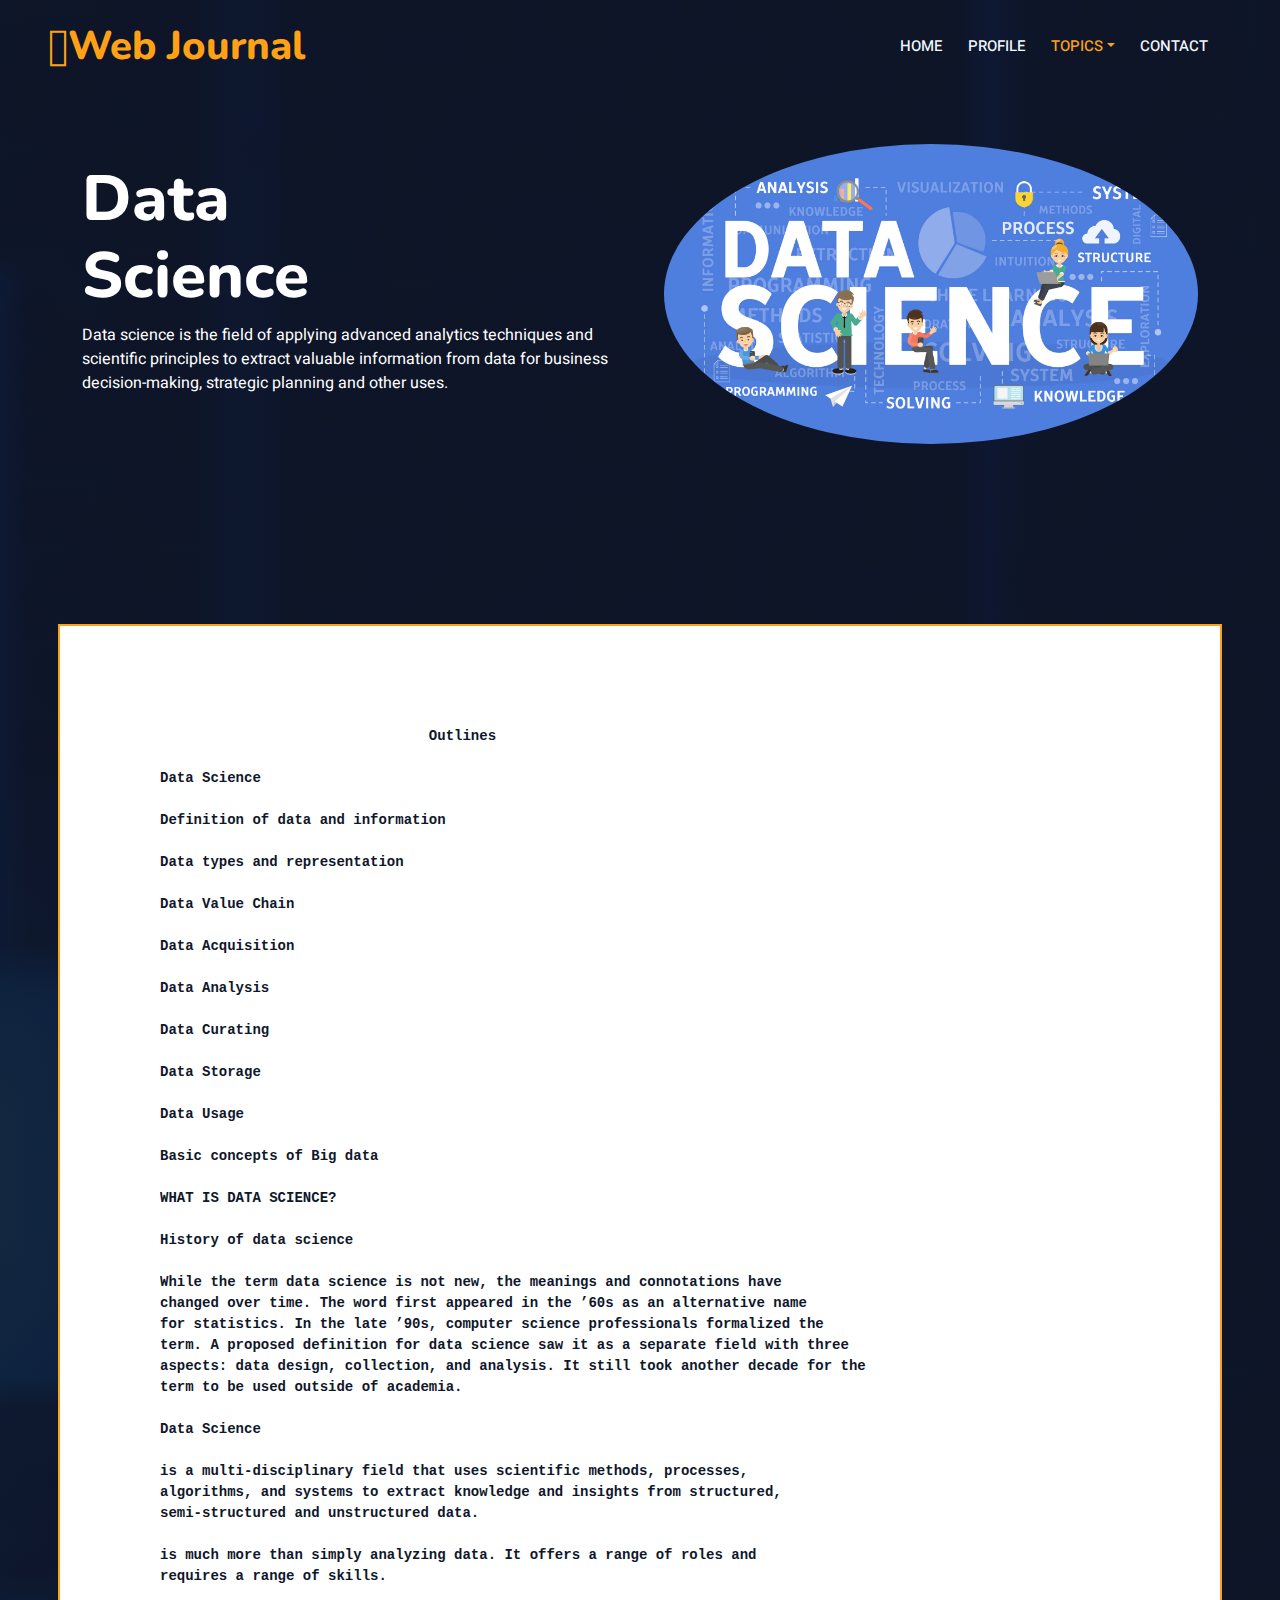
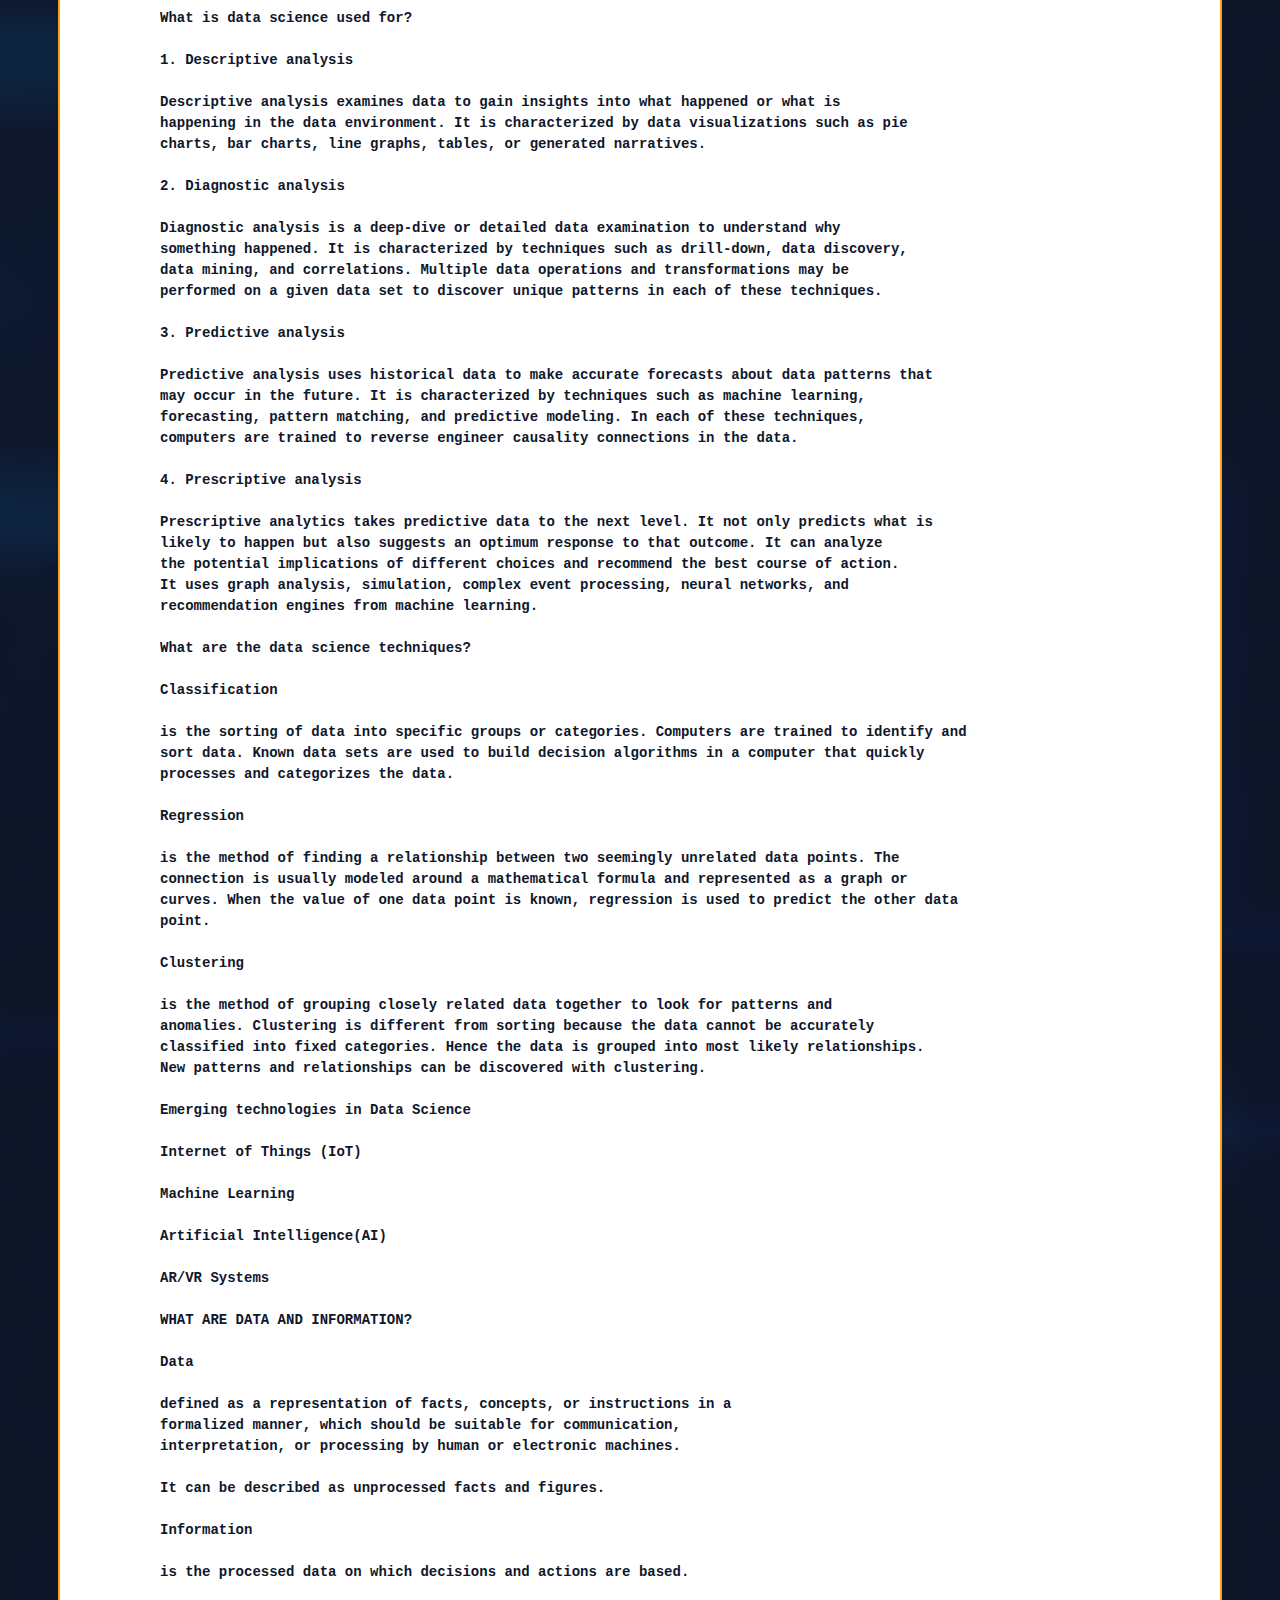
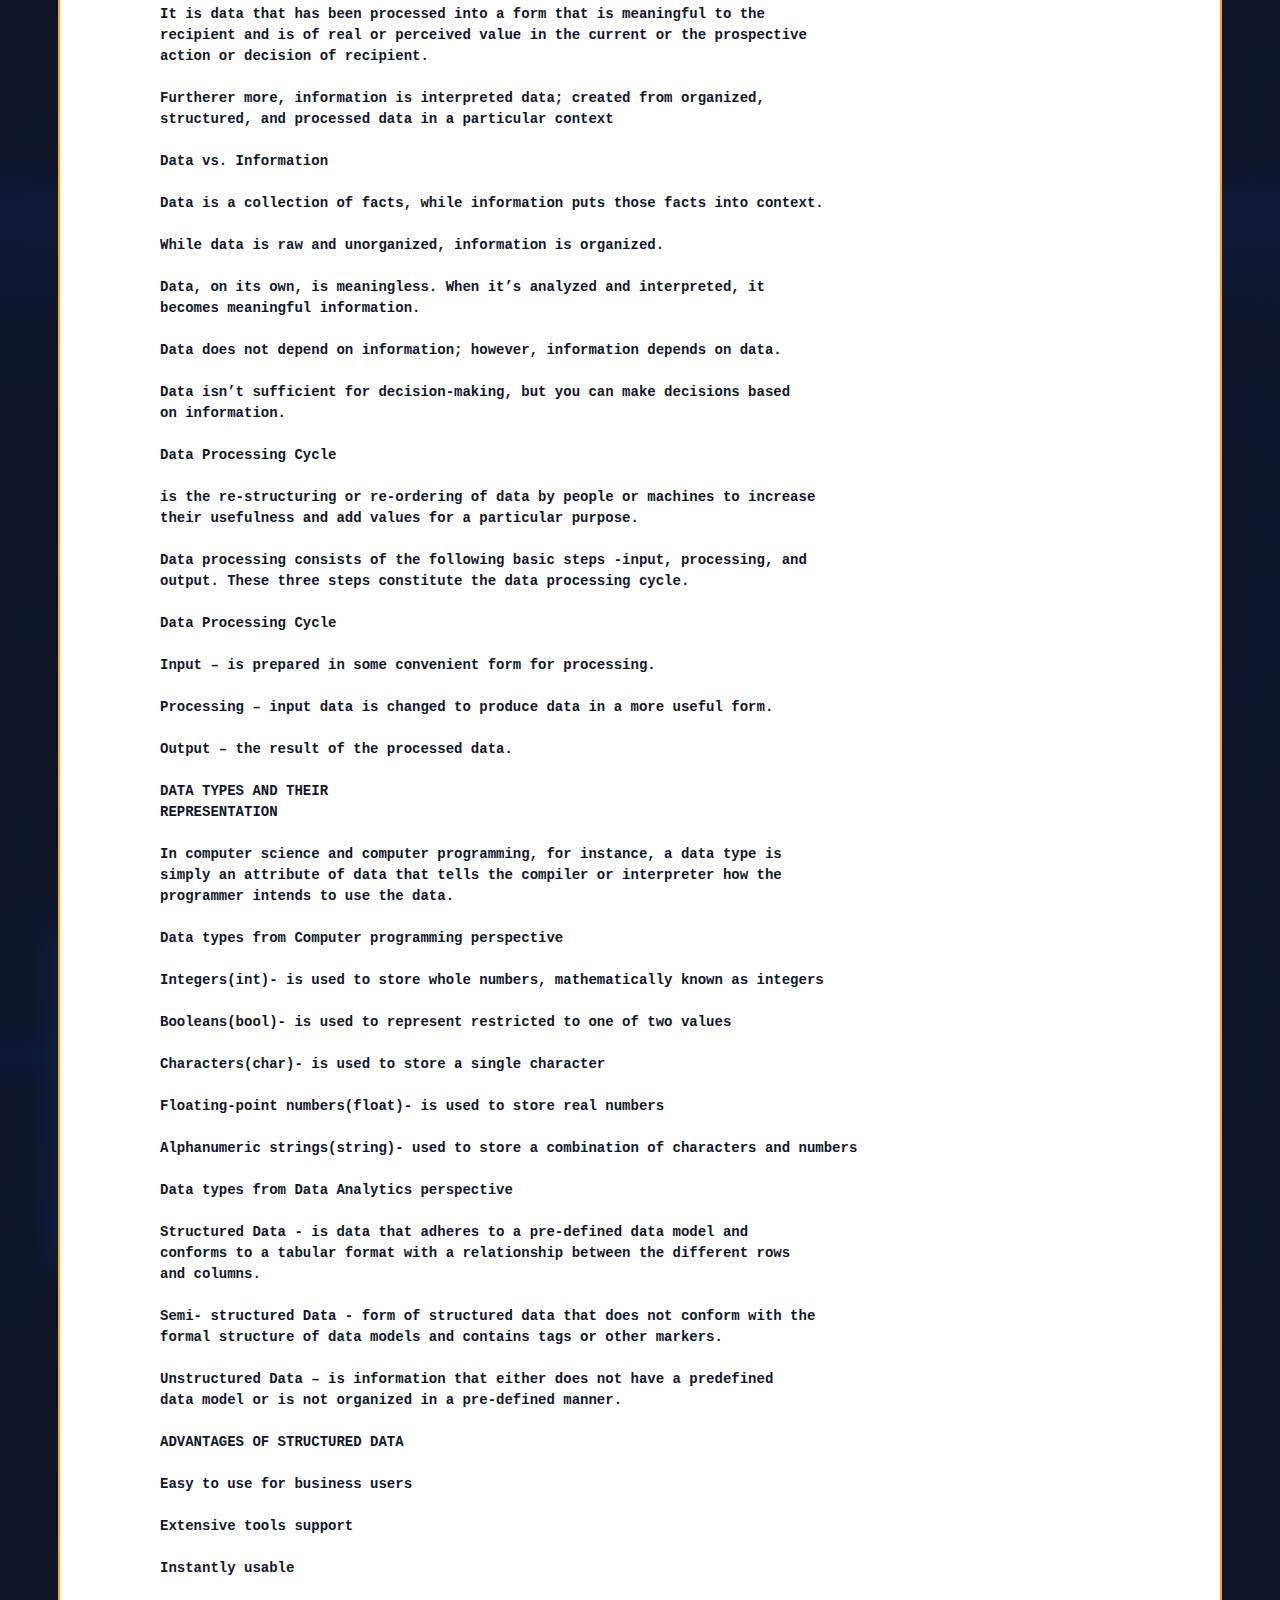
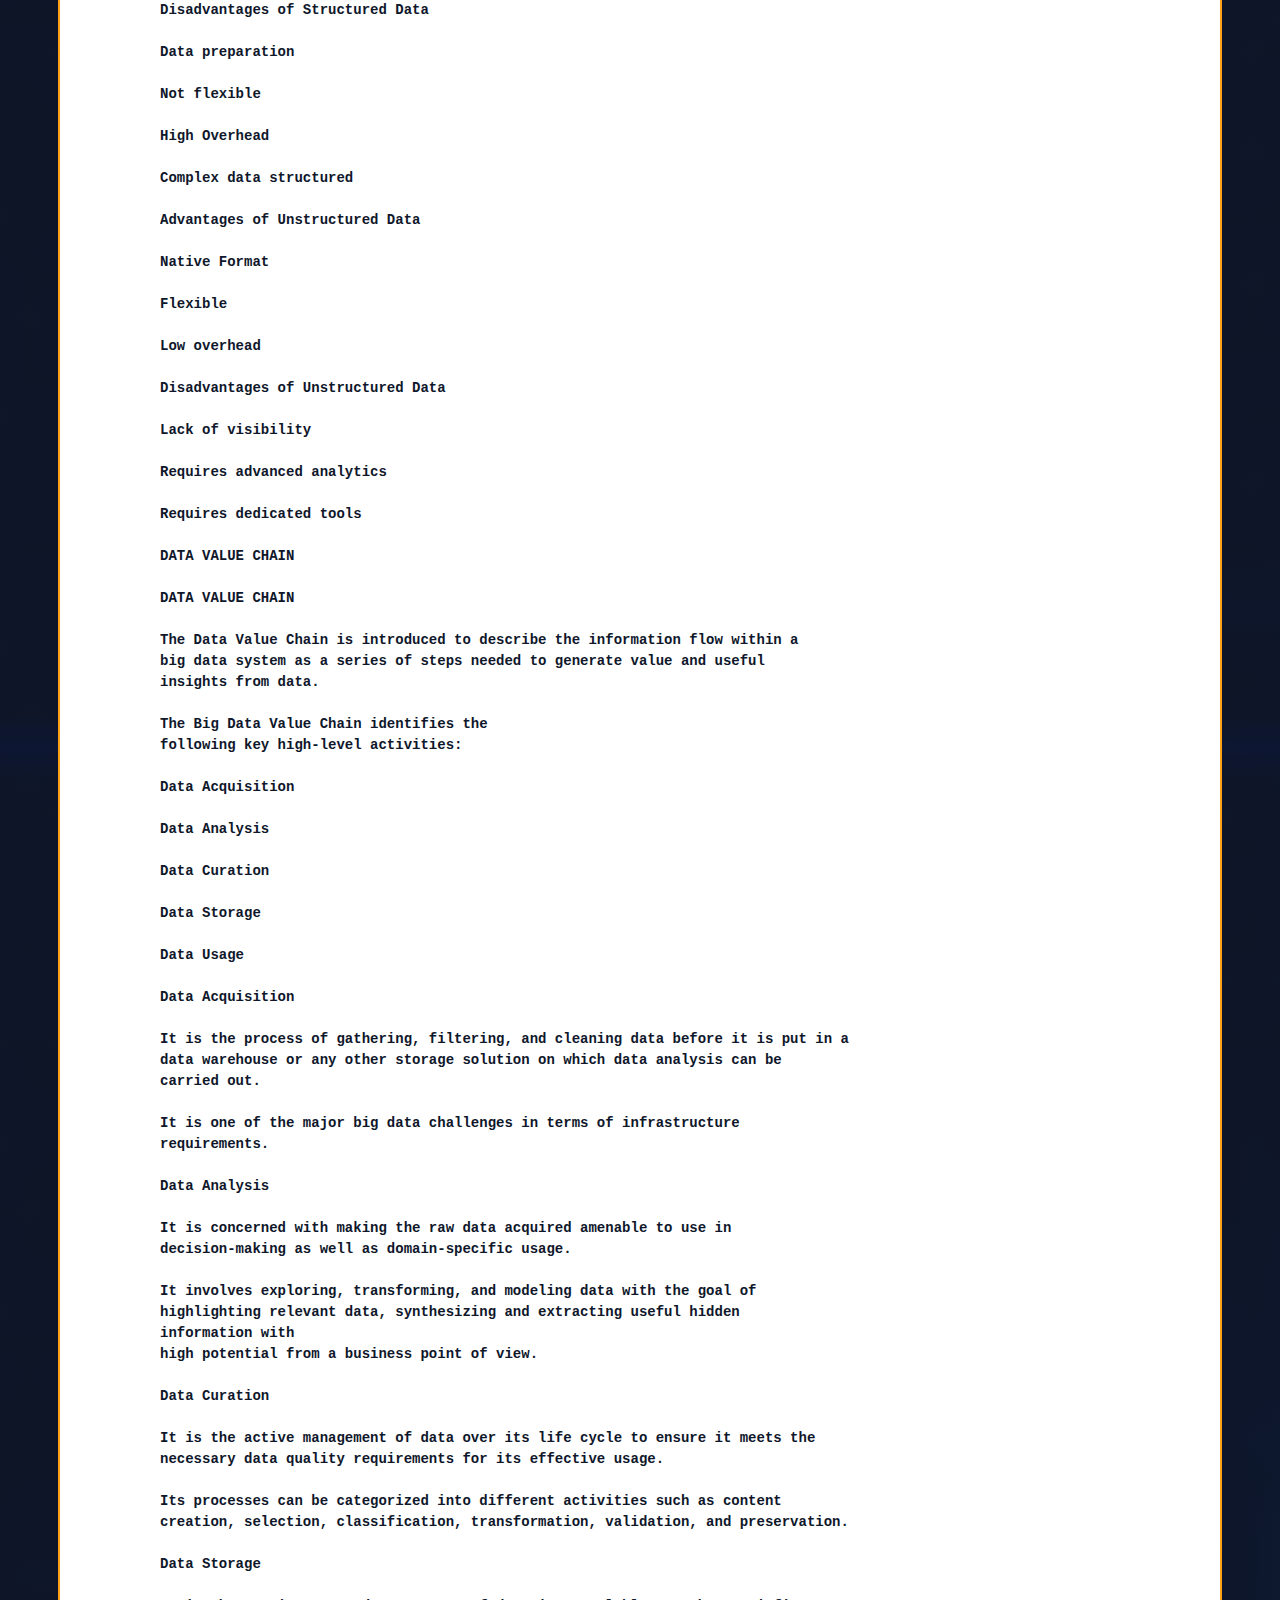
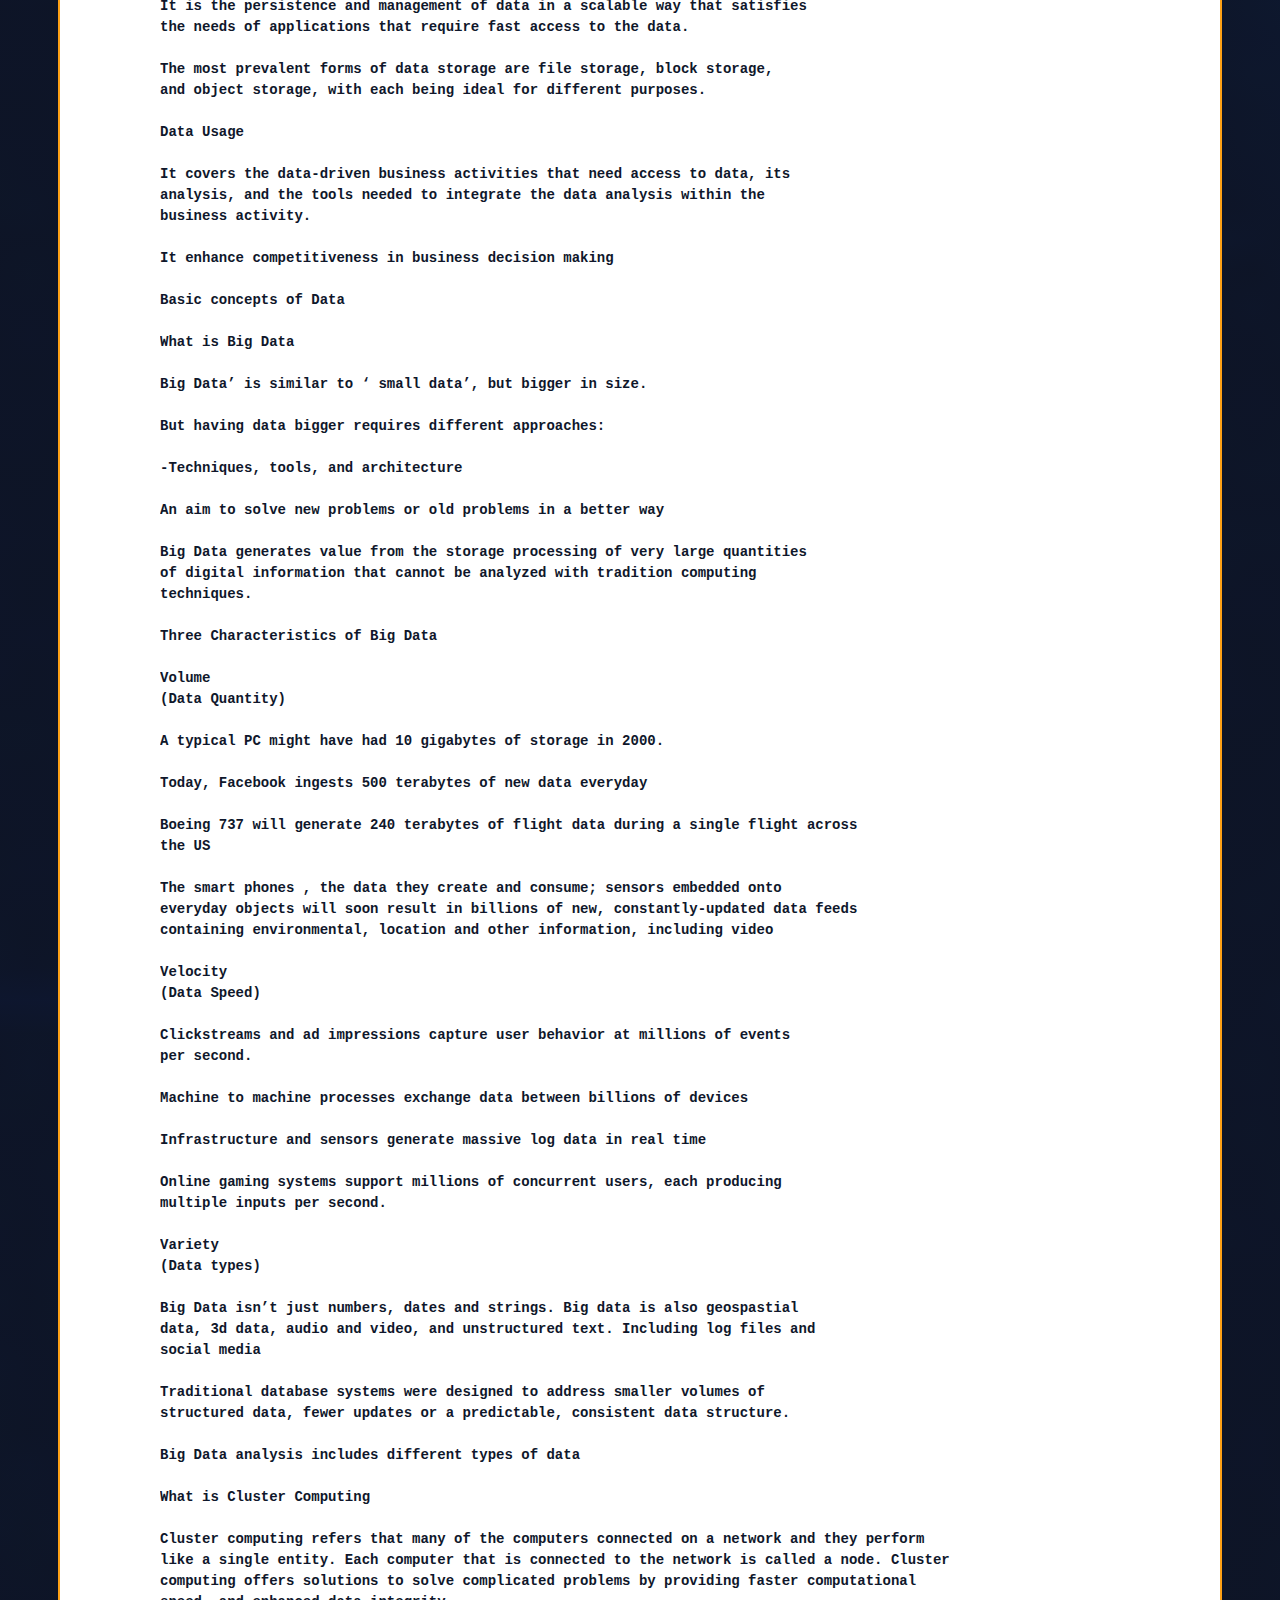
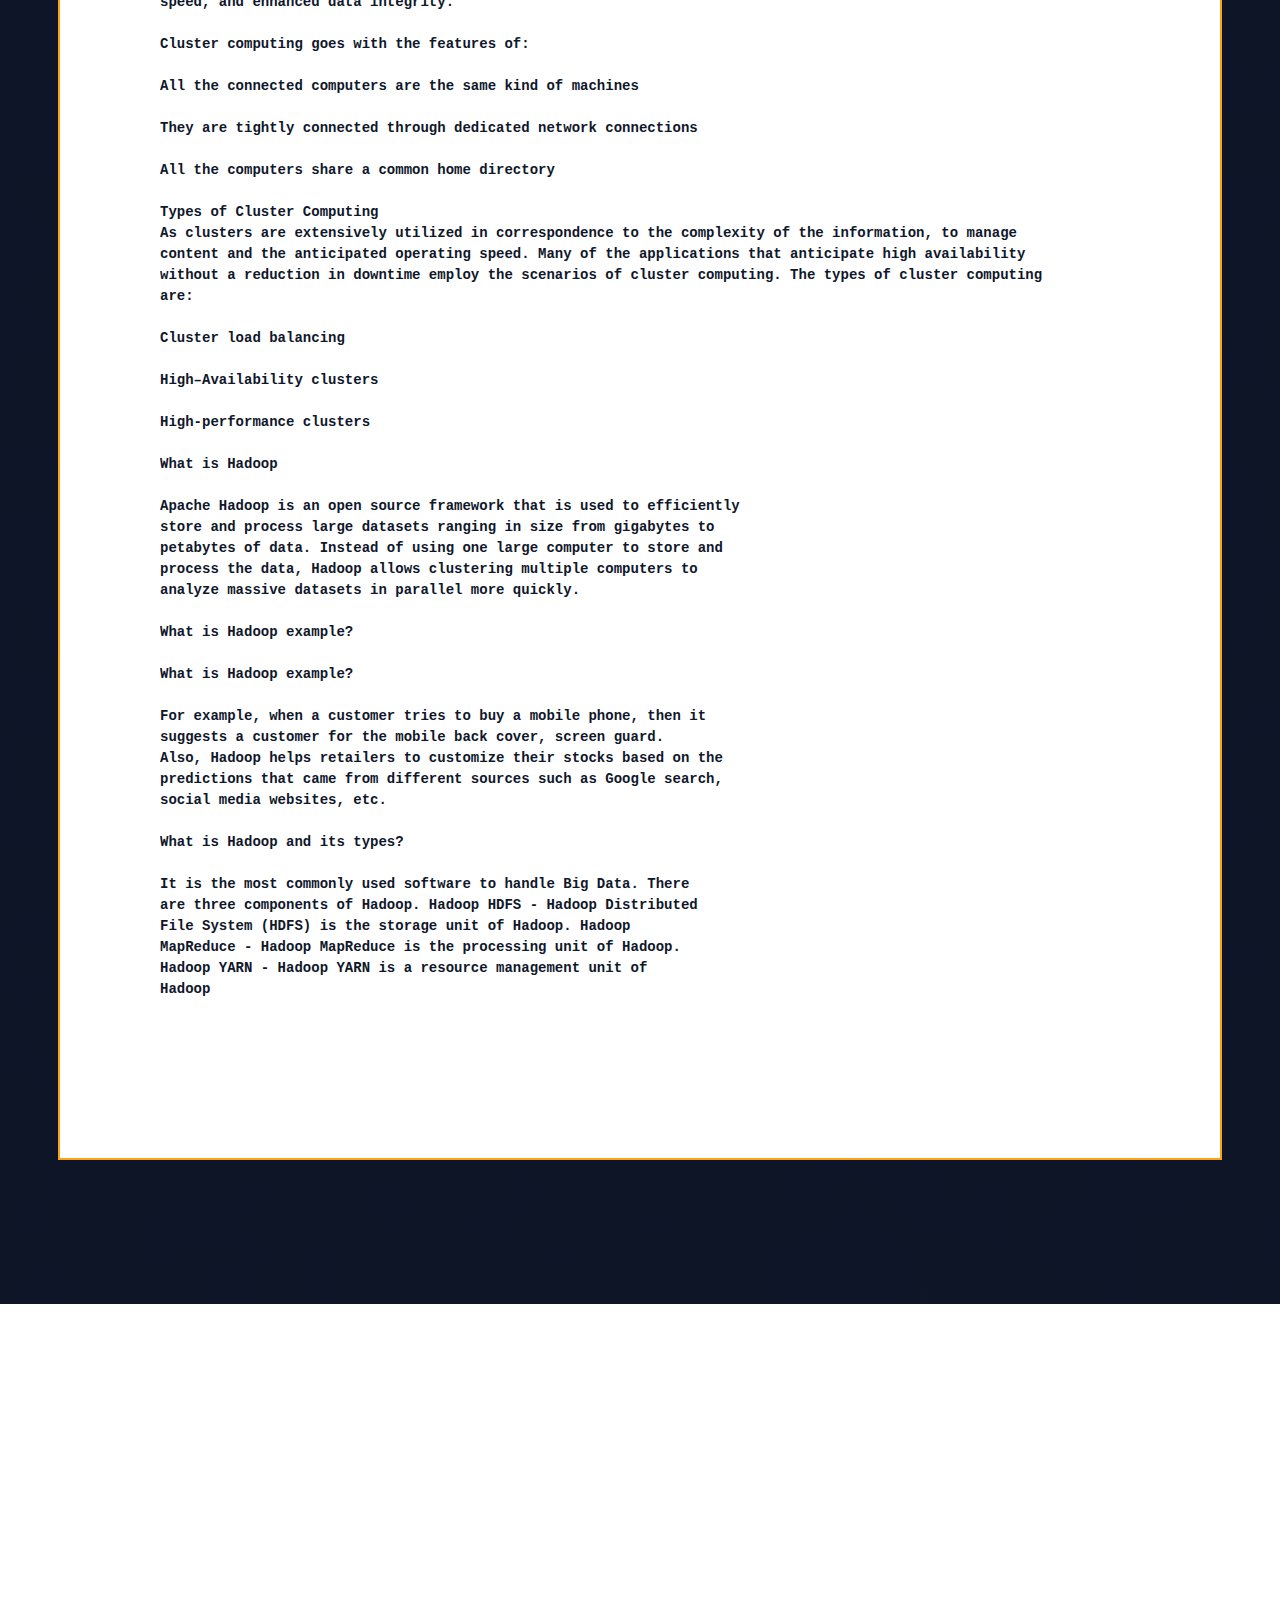
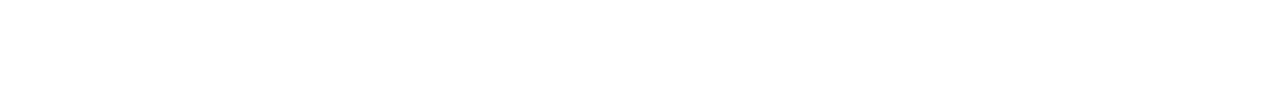
<file: datascience.html>
<!DOCTYPE html>
<html lang="en">

<head>
    <meta charset="utf-8">
    <title>Web Journal</title>
    <meta content="width=device-width, initial-scale=1.0" name="viewport">
    <meta content="" name="keywords">
    <meta content="" name="description">

    <!-- Favicon -->
    <link href="img/favicon.ico" rel="icon">

    <!-- Google Web Fonts -->
    <link rel="preconnect" href="https://fonts.googleapis.com">
    <link rel="preconnect" href="https://fonts.gstatic.com" crossorigin>
    <link href="https://fonts.googleapis.com/css2?family=Heebo:wght@400;500;600&family=Nunito:wght@600;700;800&family=Pacifico&display=swap" rel="stylesheet">

    <!-- Icon Font Stylesheet -->
    <link href="https://cdnjs.cloudflare.com/ajax/libs/font-awesome/5.10.0/css/all.min.css" rel="stylesheet">
    <link href="https://cdn.jsdelivr.net/npm/bootstrap-icons@1.4.1/font/bootstrap-icons.css" rel="stylesheet">

    <!-- Libraries Stylesheet -->
    <link href="lib/animate/animate.min.css" rel="stylesheet">
    <link href="lib/owlcarousel/assets/owl.carousel.min.css" rel="stylesheet">
    <link href="lib/tempusdominus/css/tempusdominus-bootstrap-4.min.css" rel="stylesheet" />

    <!-- Customized Bootstrap Stylesheet -->
    <link href="css/bootstrap.min.css" rel="stylesheet">

    <!-- Template Stylesheet -->
    <link href="css/style.css" rel="stylesheet">
</head>

<body>
    <div class="container-xxl bg-white p-0">
        <!-- Spinner Start -->
        <div id="spinner" class="show bg-white position-fixed translate-middle w-100 vh-100 top-50 start-50 d-flex align-items-center justify-content-center">
            <div class="spinner-border text-primary" style="width: 3rem; height: 3rem;" role="status">
                <span class="sr-only">Loading...</span>
            </div>
        </div>
        <!-- Spinner End -->


        <!-- Navbar & Hero Start -->
        <div class="container-xxl position-relative p-0">
            <nav class="navbar navbar-expand-lg navbar-dark bg-dark px-4 px-lg-5 py-3 py-lg-0">
                <a href="" class="navbar-brand p-0">
                    <h1 class="text-primary m-0"><i class="material-icons">&#xe22b;</i>Web Journal</h1>
                    <!-- <img src="img/logo.png" alt="Logo"> -->
                </a>
                <button class="navbar-toggler" type="button" data-bs-toggle="collapse" data-bs-target="#navbarCollapse">
                    <span class="fa fa-bars"></span>
                </button>
                <div class="collapse navbar-collapse" id="navbarCollapse">
                    <div class="navbar-nav ms-auto py-0 pe-4">
                        <a href="index.html" class="nav-item nav-link ">Home</a>
                        <a href="about.html" class="nav-item nav-link">Profile</a>
                       
                        <div class="nav-item dropdown">
                            <a href="#" class="nav-link dropdown-toggle active" data-bs-toggle="dropdown">Topics</a>
                            <div class="dropdown-menu m-0">
                                <a href="ai.html" class="dropdown-item ">Artificial Intellegence</a>
                                <a href="iot.html" class="dropdown-item">Internet of Things</a>
                                <a href="ar.html" class="dropdown-item">Augmented Reality</a>
                                <a href="datascience.html" class="dropdown-item active">Data Science</a>
                                <a href="biotech.html" class="dropdown-item">Biotechnology</a>
                                <a href="nanotech.html" class="dropdown-item">Nanotechnology</a>
                                <a href="blockchain.html" class="dropdown-item ">BlockChain Technology</a>
                            </div>
                        </div>
                        <a href="contact.html" class="nav-item nav-link">Contact</a>
            </nav>

            <div class="container-xxl py-5 bg-dark hero-header mb-5">
                <div class="container my-5 py-5">
                    <div class="row align-items-center g-5">
                        <div class="col-lg-6 text-center text-lg-start">
                            <h1 class="display-3 text-white animated slideInLeft">Data<br>Science</h1>
                            <p class="text-white animated slideInLeft mb-4 pb-2">Data science is the field of applying advanced analytics techniques and scientific principles to extract valuable information from data 
                                for business decision-making, strategic planning and other uses.</p>
                           
                        </div>
                        <div class="col-lg-6 text-center text-lg-end overflow-hidden">
                            <img class="img-fluid" style="border-radius: 50%;" src="img/data.jpg" alt="">
                        </div>
                        <div class="wordfile">
                            <pre class="wf">
                                Outlines

Data Science

Definition of data and information

Data types and representation

Data Value Chain

Data Acquisition

Data Analysis

Data Curating

Data Storage

Data Usage

Basic concepts of Big data

WHAT IS DATA SCIENCE?

History of data science

While the term data science is not new, the meanings and connotations have
changed over time. The word first appeared in the ’60s as an alternative name
for statistics. In the late ’90s, computer science professionals formalized the
term. A proposed definition for data science saw it as a separate field with three
aspects: data design, collection, and analysis. It still took another decade for the
term to be used outside of academia.

Data Science

is a multi-disciplinary field that uses scientific methods, processes,
algorithms, and systems to extract knowledge and insights from structured,
semi-structured and unstructured data.

is much more than simply analyzing data. It offers a range of roles and
requires a range of skills.

What is data science used for?

1. Descriptive analysis

Descriptive analysis examines data to gain insights into what happened or what is
happening in the data environment. It is characterized by data visualizations such as pie
charts, bar charts, line graphs, tables, or generated narratives.

2. Diagnostic analysis

Diagnostic analysis is a deep-dive or detailed data examination to understand why
something happened. It is characterized by techniques such as drill-down, data discovery,
data mining, and correlations. Multiple data operations and transformations may be
performed on a given data set to discover unique patterns in each of these techniques.

3. Predictive analysis

Predictive analysis uses historical data to make accurate forecasts about data patterns that
may occur in the future. It is characterized by techniques such as machine learning,
forecasting, pattern matching, and predictive modeling. In each of these techniques,
computers are trained to reverse engineer causality connections in the data.

4. Prescriptive analysis

Prescriptive analytics takes predictive data to the next level. It not only predicts what is
likely to happen but also suggests an optimum response to that outcome. It can analyze
the potential implications of different choices and recommend the best course of action.
It uses graph analysis, simulation, complex event processing, neural networks, and
recommendation engines from machine learning.

What are the data science techniques?

Classification

is the sorting of data into specific groups or categories. Computers are trained to identify and
sort data. Known data sets are used to build decision algorithms in a computer that quickly
processes and categorizes the data.

Regression

is the method of finding a relationship between two seemingly unrelated data points. The
connection is usually modeled around a mathematical formula and represented as a graph or
curves. When the value of one data point is known, regression is used to predict the other data
point.

Clustering

is the method of grouping closely related data together to look for patterns and
anomalies. Clustering is different from sorting because the data cannot be accurately
classified into fixed categories. Hence the data is grouped into most likely relationships.
New patterns and relationships can be discovered with clustering.

Emerging technologies in Data Science

Internet of Things (IoT)

Machine Learning

Artificial Intelligence(AI)

AR/VR Systems

WHAT ARE DATA AND INFORMATION?

Data

defined as a representation of facts, concepts, or instructions in a
formalized manner, which should be suitable for communication,
interpretation, or processing by human or electronic machines.

It can be described as unprocessed facts and figures.

Information

is the processed data on which decisions and actions are based.

It is data that has been processed into a form that is meaningful to the
recipient and is of real or perceived value in the current or the prospective
action or decision of recipient.

Furtherer more, information is interpreted data; created from organized,
structured, and processed data in a particular context

Data vs. Information

Data is a collection of facts, while information puts those facts into context.

While data is raw and unorganized, information is organized.

Data, on its own, is meaningless. When it’s analyzed and interpreted, it
becomes meaningful information.

Data does not depend on information; however, information depends on data.

Data isn’t sufficient for decision-making, but you can make decisions based
on information.

Data Processing Cycle

is the re-structuring or re-ordering of data by people or machines to increase
their usefulness and add values for a particular purpose.

Data processing consists of the following basic steps -input, processing, and
output. These three steps constitute the data processing cycle.

Data Processing Cycle

Input – is prepared in some convenient form for processing.

Processing – input data is changed to produce data in a more useful form.

Output – the result of the processed data.

DATA TYPES AND THEIR
REPRESENTATION

In computer science and computer programming, for instance, a data type is
simply an attribute of data that tells the compiler or interpreter how the
programmer intends to use the data.

Data types from Computer programming perspective

Integers(int)- is used to store whole numbers, mathematically known as integers

Booleans(bool)- is used to represent restricted to one of two values

Characters(char)- is used to store a single character

Floating-point numbers(float)- is used to store real numbers

Alphanumeric strings(string)- used to store a combination of characters and numbers

Data types from Data Analytics perspective

Structured Data - is data that adheres to a pre-defined data model and
conforms to a tabular format with a relationship between the different rows
and columns.

Semi- structured Data - form of structured data that does not conform with the
formal structure of data models and contains tags or other markers.

Unstructured Data – is information that either does not have a predefined
data model or is not organized in a pre-defined manner.

ADVANTAGES OF STRUCTURED DATA

Easy to use for business users

Extensive tools support

Instantly usable

Disadvantages of Structured Data

Data preparation

Not flexible

High Overhead

Complex data structured

Advantages of Unstructured Data

Native Format

Flexible

Low overhead

Disadvantages of Unstructured Data

Lack of visibility

Requires advanced analytics

Requires dedicated tools

DATA VALUE CHAIN

DATA VALUE CHAIN

The Data Value Chain is introduced to describe the information flow within a
big data system as a series of steps needed to generate value and useful
insights from data.

The Big Data Value Chain identifies the
following key high-level activities:

Data Acquisition

Data Analysis

Data Curation

Data Storage

Data Usage

Data Acquisition

It is the process of gathering, filtering, and cleaning data before it is put in a
data warehouse or any other storage solution on which data analysis can be
carried out.

It is one of the major big data challenges in terms of infrastructure
requirements.

Data Analysis

It is concerned with making the raw data acquired amenable to use in
decision-making as well as domain-specific usage.

It involves exploring, transforming, and modeling data with the goal of
highlighting relevant data, synthesizing and extracting useful hidden
information with
high potential from a business point of view.

Data Curation

It is the active management of data over its life cycle to ensure it meets the
necessary data quality requirements for its effective usage.

Its processes can be categorized into different activities such as content
creation, selection, classification, transformation, validation, and preservation.

Data Storage

It is the persistence and management of data in a scalable way that satisfies
the needs of applications that require fast access to the data.

The most prevalent forms of data storage are file storage, block storage,
and object storage, with each being ideal for different purposes.

Data Usage

It covers the data-driven business activities that need access to data, its
analysis, and the tools needed to integrate the data analysis within the
business activity.

It enhance competitiveness in business decision making

Basic concepts of Data

What is Big Data

Big Data’ is similar to ‘ small data’, but bigger in size.

But having data bigger requires different approaches:

-Techniques, tools, and architecture

An aim to solve new problems or old problems in a better way

Big Data generates value from the storage processing of very large quantities
of digital information that cannot be analyzed with tradition computing
techniques.

Three Characteristics of Big Data

Volume
(Data Quantity)

A typical PC might have had 10 gigabytes of storage in 2000.

Today, Facebook ingests 500 terabytes of new data everyday

Boeing 737 will generate 240 terabytes of flight data during a single flight across
the US

The smart phones , the data they create and consume; sensors embedded onto
everyday objects will soon result in billions of new, constantly-updated data feeds
containing environmental, location and other information, including video

Velocity
(Data Speed)

Clickstreams and ad impressions capture user behavior at millions of events
per second.

Machine to machine processes exchange data between billions of devices

Infrastructure and sensors generate massive log data in real time

Online gaming systems support millions of concurrent users, each producing
multiple inputs per second.

Variety
(Data types)

Big Data isn’t just numbers, dates and strings. Big data is also geospastial
data, 3d data, audio and video, and unstructured text. Including log files and
social media

Traditional database systems were designed to address smaller volumes of
structured data, fewer updates or a predictable, consistent data structure.

Big Data analysis includes different types of data

What is Cluster Computing

Cluster computing refers that many of the computers connected on a network and they perform
like a single entity. Each computer that is connected to the network is called a node. Cluster
computing offers solutions to solve complicated problems by providing faster computational
speed, and enhanced data integrity.

Cluster computing goes with the features of:

All the connected computers are the same kind of machines

They are tightly connected through dedicated network connections

All the computers share a common home directory

Types of Cluster Computing
As clusters are extensively utilized in correspondence to the complexity of the information, to manage
content and the anticipated operating speed. Many of the applications that anticipate high availability
without a reduction in downtime employ the scenarios of cluster computing. The types of cluster computing
are:

Cluster load balancing

High–Availability clusters

High-performance clusters

What is Hadoop

Apache Hadoop is an open source framework that is used to efficiently
store and process large datasets ranging in size from gigabytes to
petabytes of data. Instead of using one large computer to store and
process the data, Hadoop allows clustering multiple computers to
analyze massive datasets in parallel more quickly.

What is Hadoop example?

What is Hadoop example?

For example, when a customer tries to buy a mobile phone, then it
suggests a customer for the mobile back cover, screen guard.
Also, Hadoop helps retailers to customize their stocks based on the
predictions that came from different sources such as Google search,
social media websites, etc.

What is Hadoop and its types?

It is the most commonly used software to handle Big Data. There
are three components of Hadoop. Hadoop HDFS - Hadoop Distributed
File System (HDFS) is the storage unit of Hadoop. Hadoop
MapReduce - Hadoop MapReduce is the processing unit of Hadoop.
Hadoop YARN - Hadoop YARN is a resource management unit of
Hadoop

                            </pre>
  
                        </div>
                    </div>
                </div>
            </div>
        </div>
           
        <!-- Navbar & Hero End -->


       


       

        <!-- Footer Start -->
        <div class="container-fluid bg-dark text-light footer pt-5 mt-5 wow fadeIn" data-wow-delay="0.1s">
            <div class="container py-5">
                <div class="row g-5">
                    <div class="col-lg-3 col-md-6">
                        <h4 class="section-title ff-secondary text-start text-primary fw-normal mb-4">Company</h4>
                        <a class="btn btn-link" href="">About Us</a>
                        <a class="btn btn-link" href="">Contact Us</a>
                        <a class="btn btn-link" href="">Privacy Policy</a>
                        <a class="btn btn-link" href="">Terms & Condition</a>
                    </div>
                    <div class="col-lg-3 col-md-6">
                        <h4 class="section-title ff-secondary text-start text-primary fw-normal mb-4">Contact</h4>
                        <p class="mb-2"><i class="fa fa-map-marker-alt me-3"></i>Abucay Sur, Sikatuna,Bohol,Philippines</p>
                        <p class="mb-2"><i class="fa fa-phone-alt me-3"></i>+012 345 67890</p>
                        <p class="mb-2"><i class="fa fa-envelope me-3"></i>aninaomarjanne06.com</p>
                        <div class="d-flex pt-2">
                            <a class="btn btn-outline-light btn-social" href=""><i class="fab fa-twitter"></i></a>
                            <a class="btn btn-outline-light btn-social" href=""><i class="fab fa-facebook-f"></i></a>
                            <a class="btn btn-outline-light btn-social" href=""><i class="fab fa-youtube"></i></a>
                            <a class="btn btn-outline-light btn-social" href=""><i class="fab fa-linkedin-in"></i></a>
                        </div>
                    </div>
                    <div class="col-lg-3 col-md-6">
                        <h4 class="section-title ff-secondary text-start text-primary fw-normal mb-4">Opening</h4>
                        <h5 class="text-light fw-normal">Monday - Saturday</h5>
                        <p>09AM - 09PM</p>
                        <h5 class="text-light fw-normal">Sunday</h5>
                        <p>10AM - 08PM</p>
                    </div>
                    <div class="col-lg-3 col-md-6">
                        <h4 class="section-title ff-secondary text-start text-primary fw-normal mb-4">Newsletter</h4>
                        <p>Dolor amet sit justo amet elitr clita ipsum elitr est.</p>
                        <div class="position-relative mx-auto" style="max-width: 400px;">
                            <input class="form-control border-primary w-100 py-3 ps-4 pe-5" type="text" placeholder="Your email">
                            <button type="button" class="btn btn-primary py-2 position-absolute top-0 end-0 mt-2 me-2">SignUp</button>
                        </div>
                    </div>
                </div>
            </div>
           
        <!-- Footer End -->


        <!-- Back to Top -->
        <a href="#" class="btn btn-lg btn-primary btn-lg-square back-to-top"><i class="bi bi-arrow-up"></i></a>
    </div>

    <!-- JavaScript Libraries -->
    <script src="https://code.jquery.com/jquery-3.4.1.min.js"></script>
    <script src="https://cdn.jsdelivr.net/npm/bootstrap@5.0.0/dist/js/bootstrap.bundle.min.js"></script>
    <script src="lib/wow/wow.min.js"></script>
    <script src="lib/easing/easing.min.js"></script>
    <script src="lib/waypoints/waypoints.min.js"></script>
    <script src="lib/counterup/counterup.min.js"></script>
    <script src="lib/owlcarousel/owl.carousel.min.js"></script>
    <script src="lib/tempusdominus/js/moment.min.js"></script>
    <script src="lib/tempusdominus/js/moment-timezone.min.js"></script>
    <script src="lib/tempusdominus/js/tempusdominus-bootstrap-4.min.js"></script>

    <!-- Template Javascript -->
    <script src="js/main.js"></script>
</body>

</html>
</file>
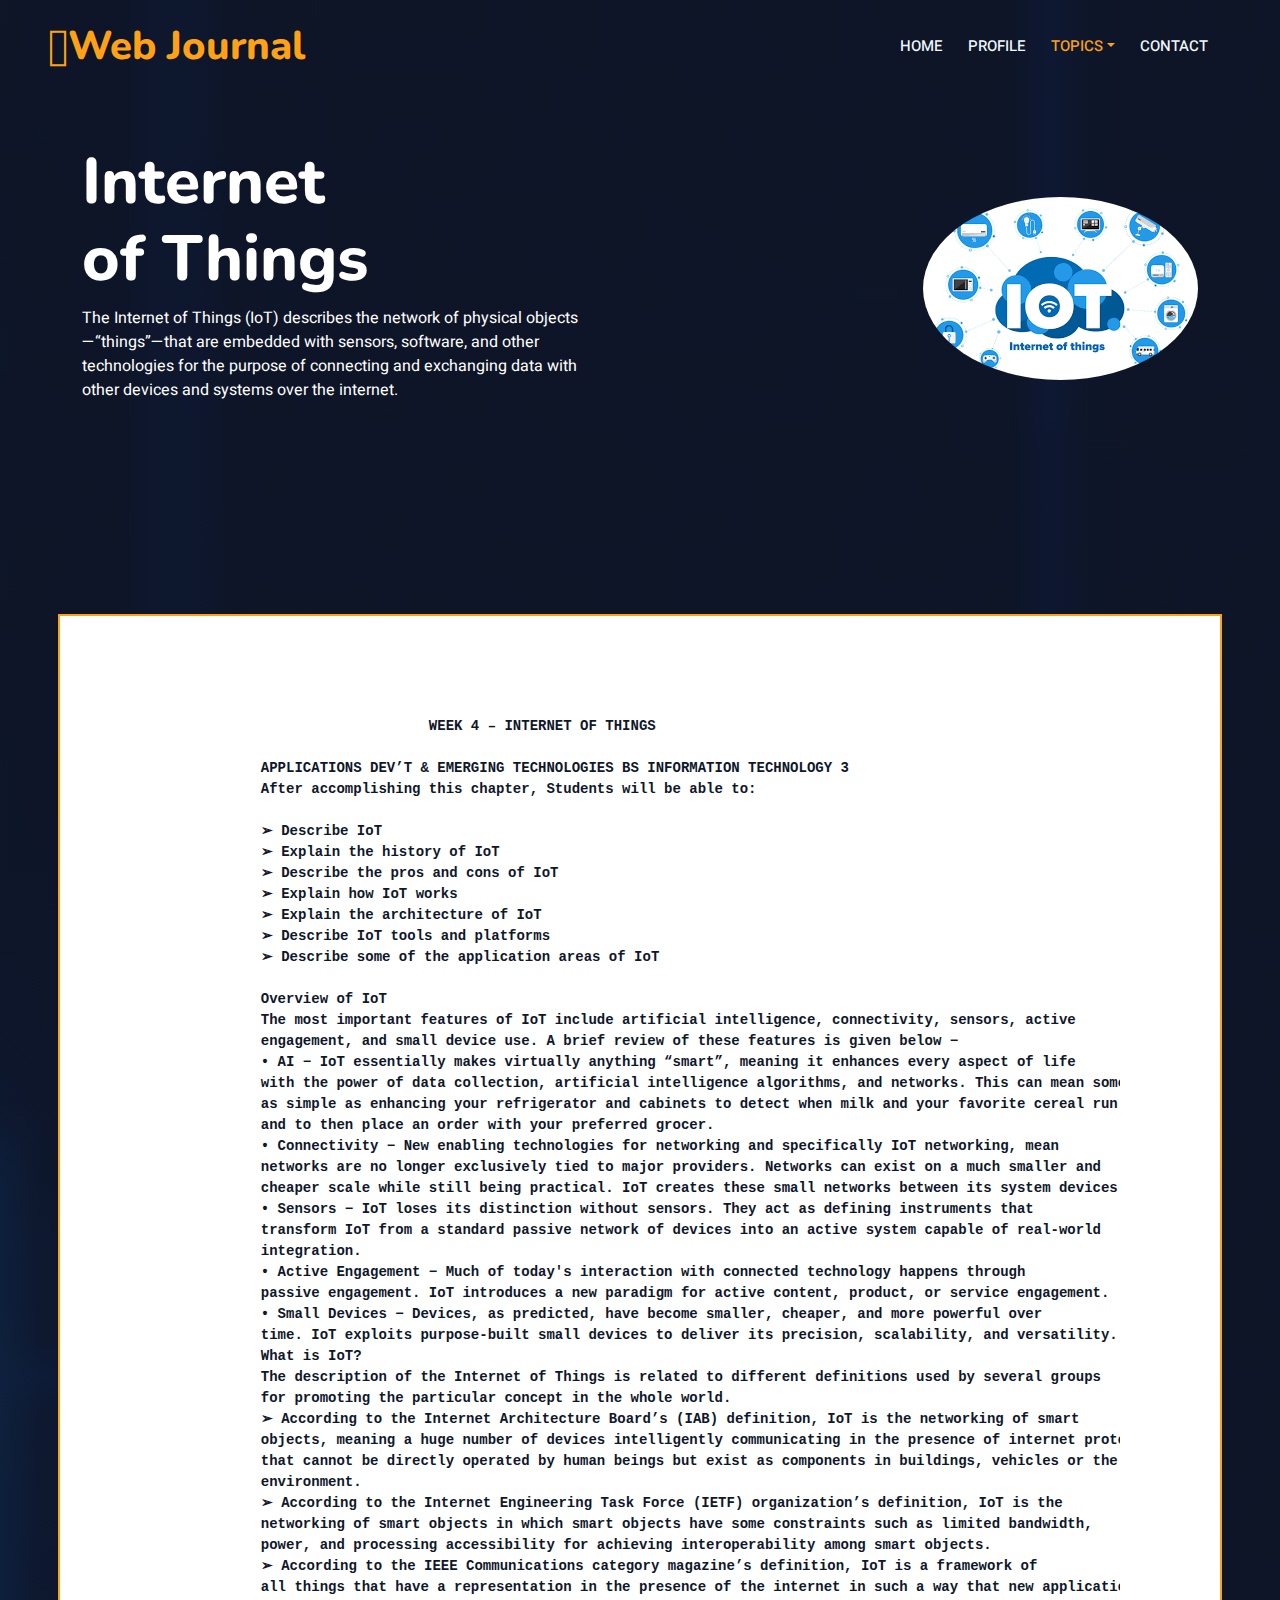
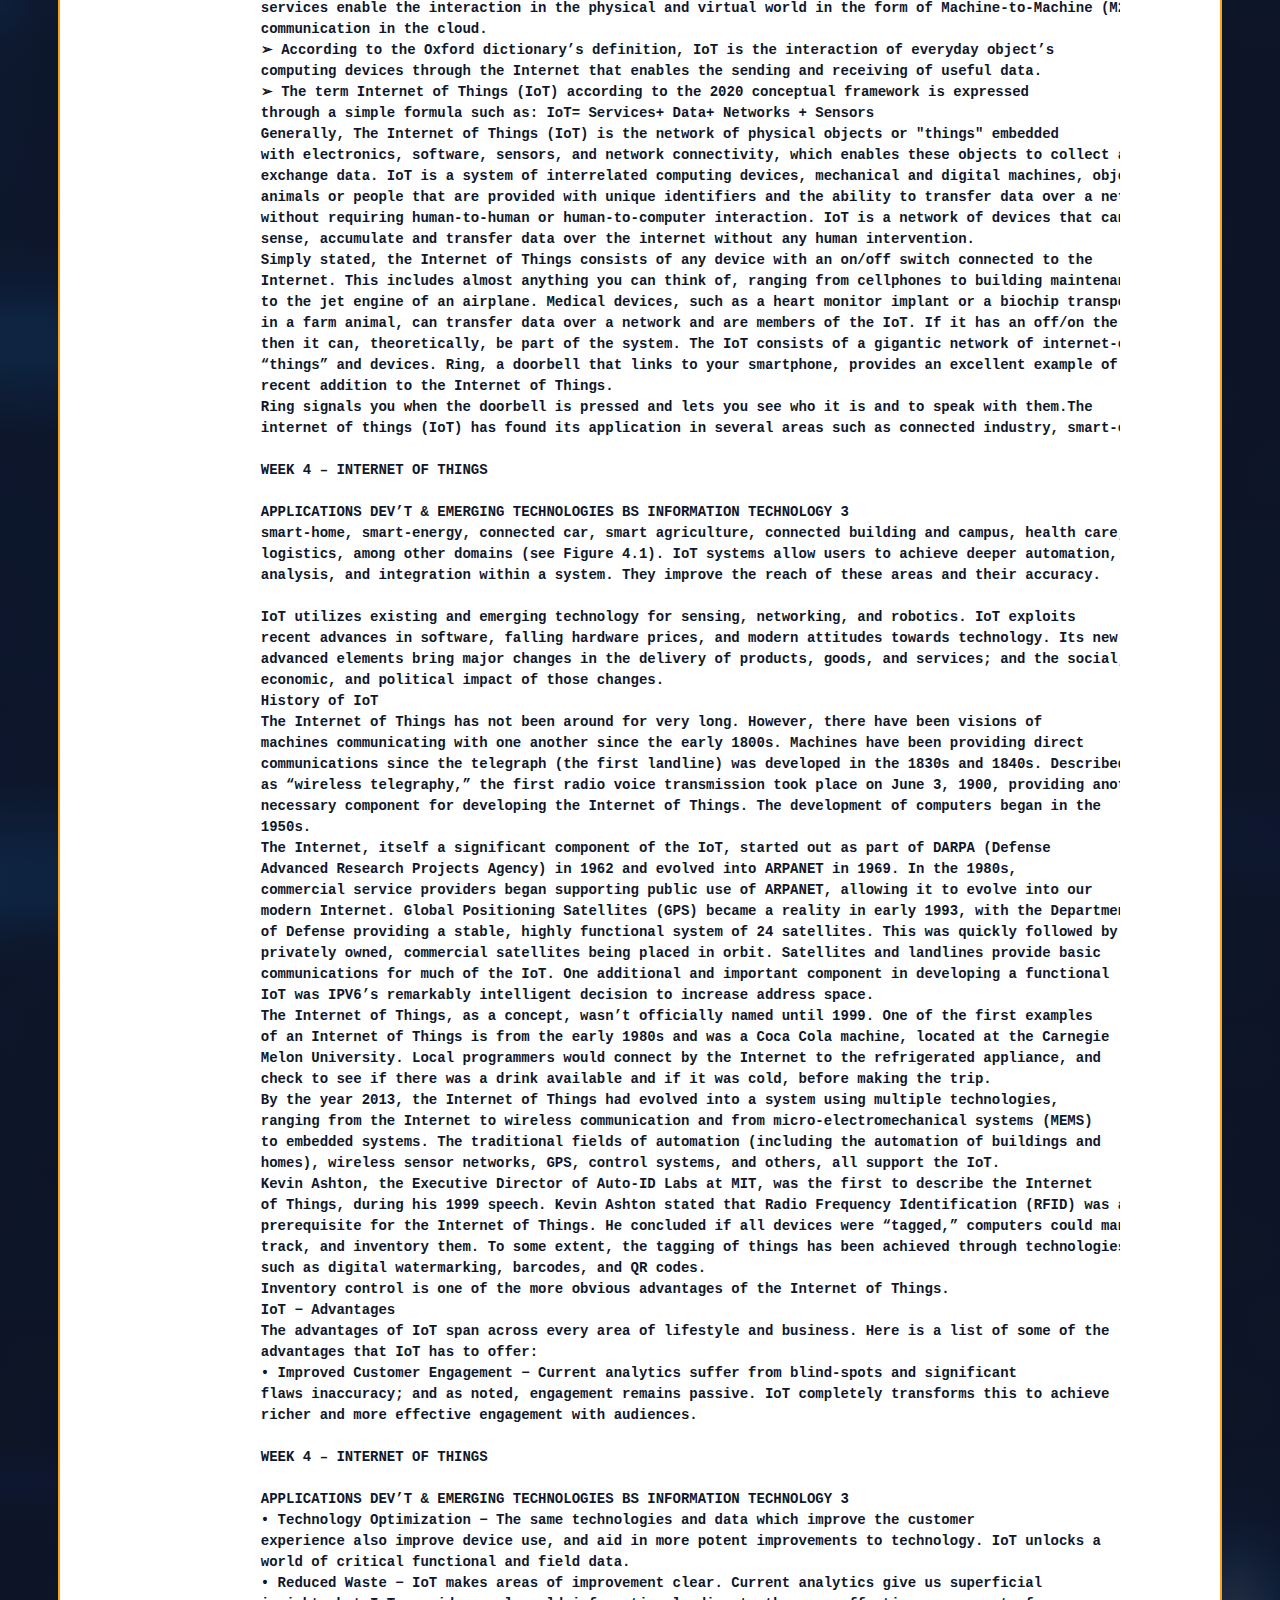
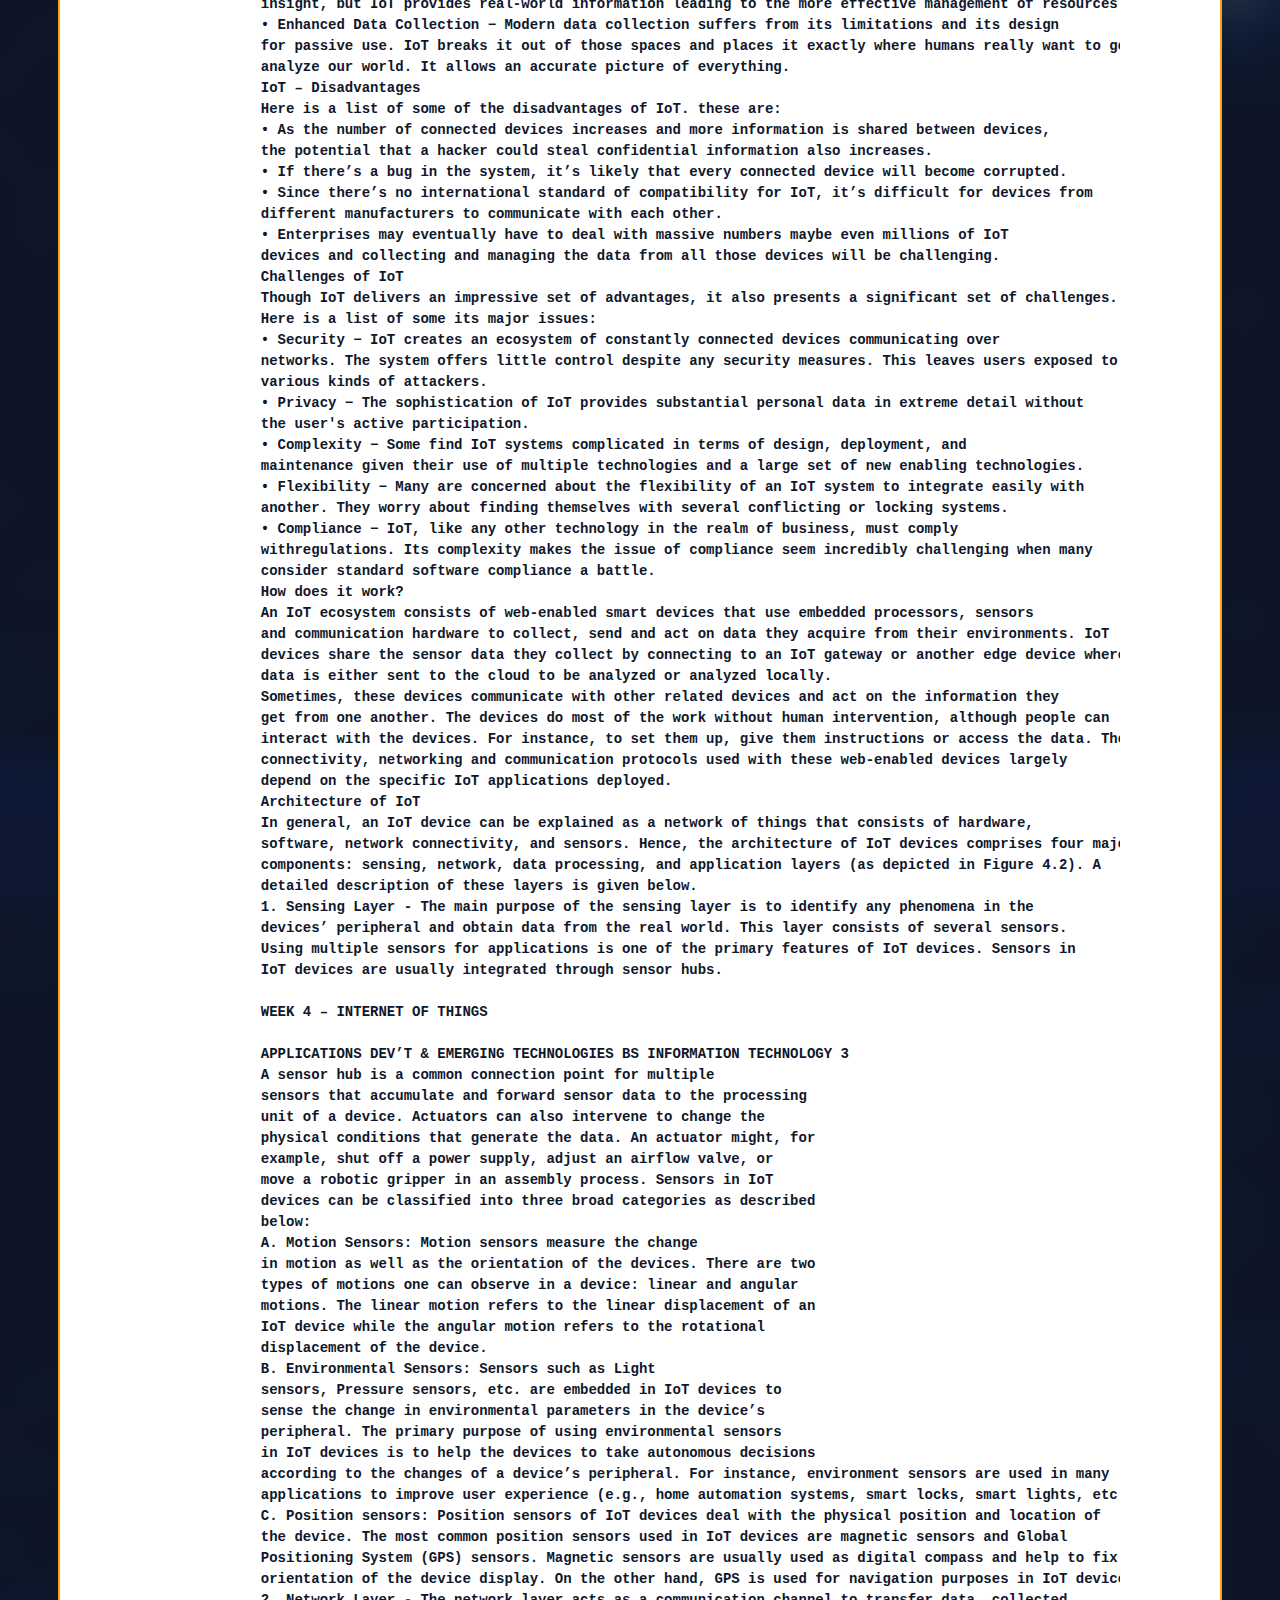
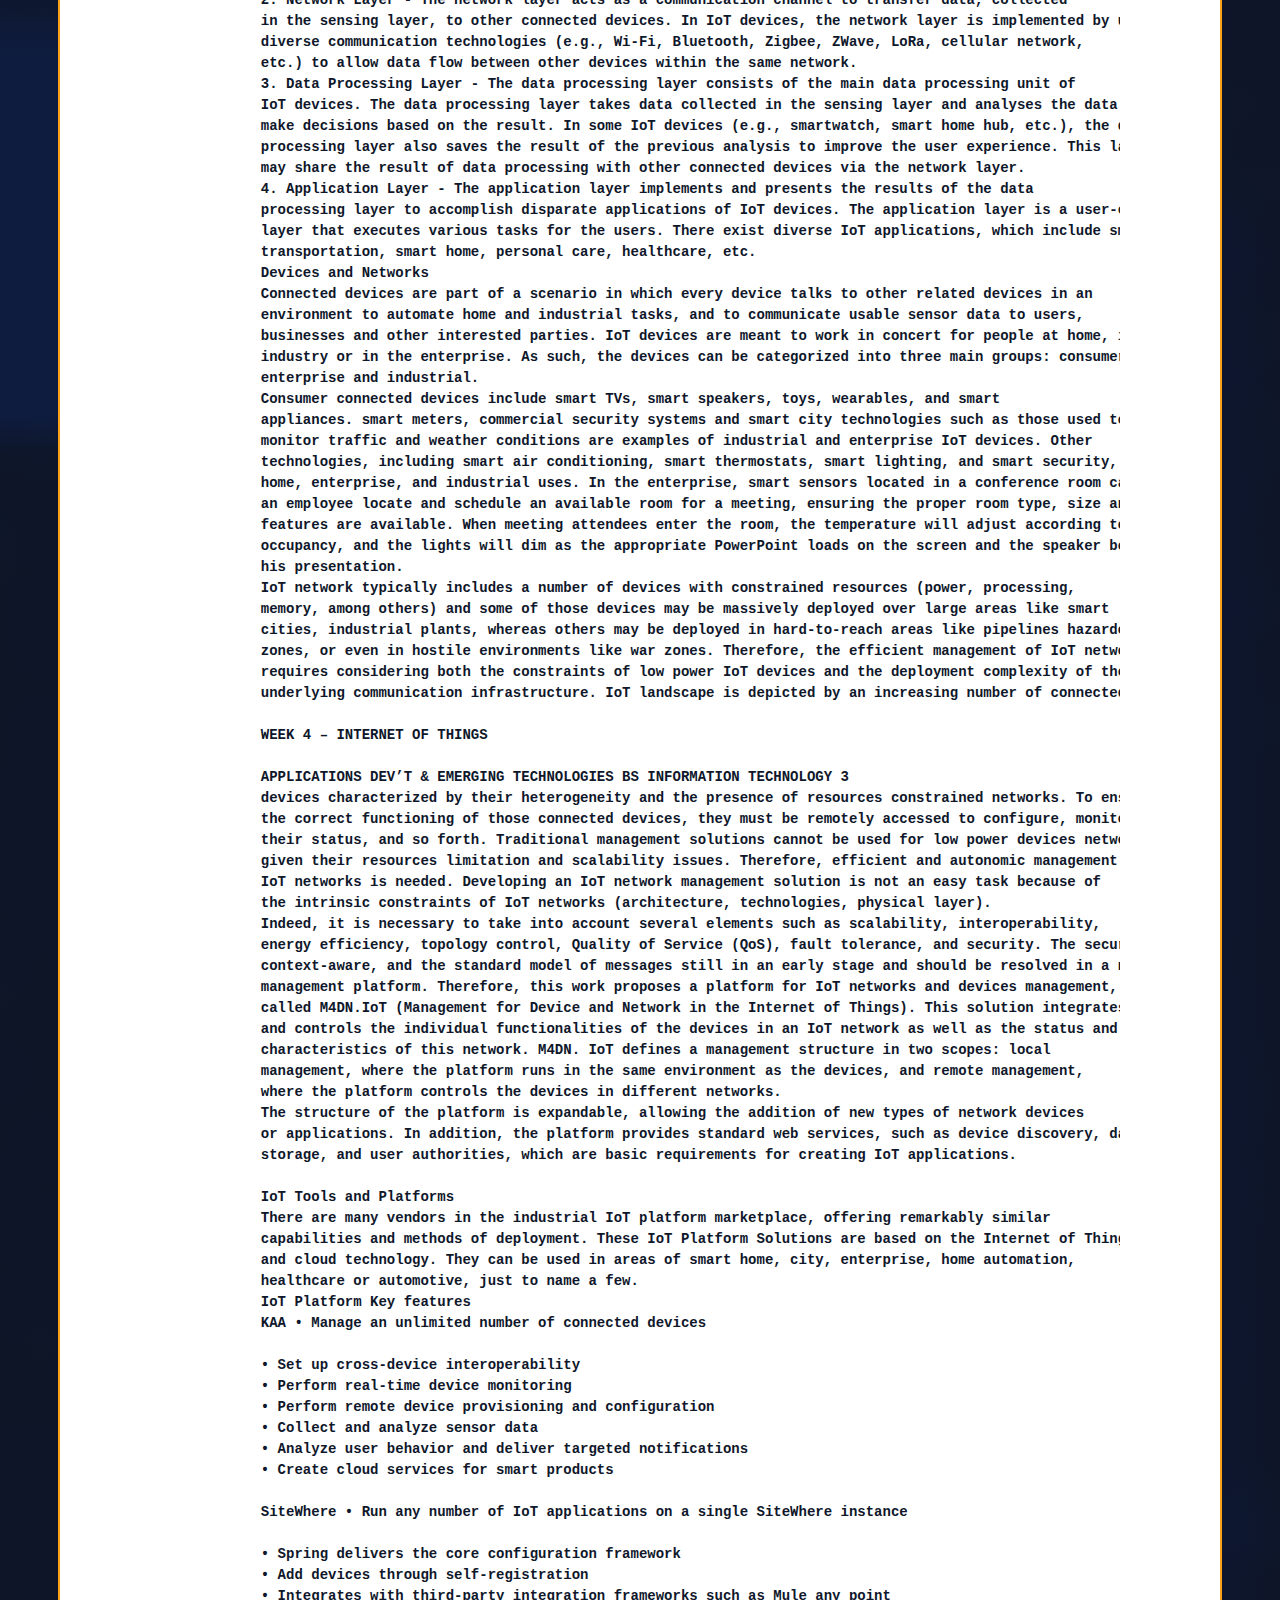
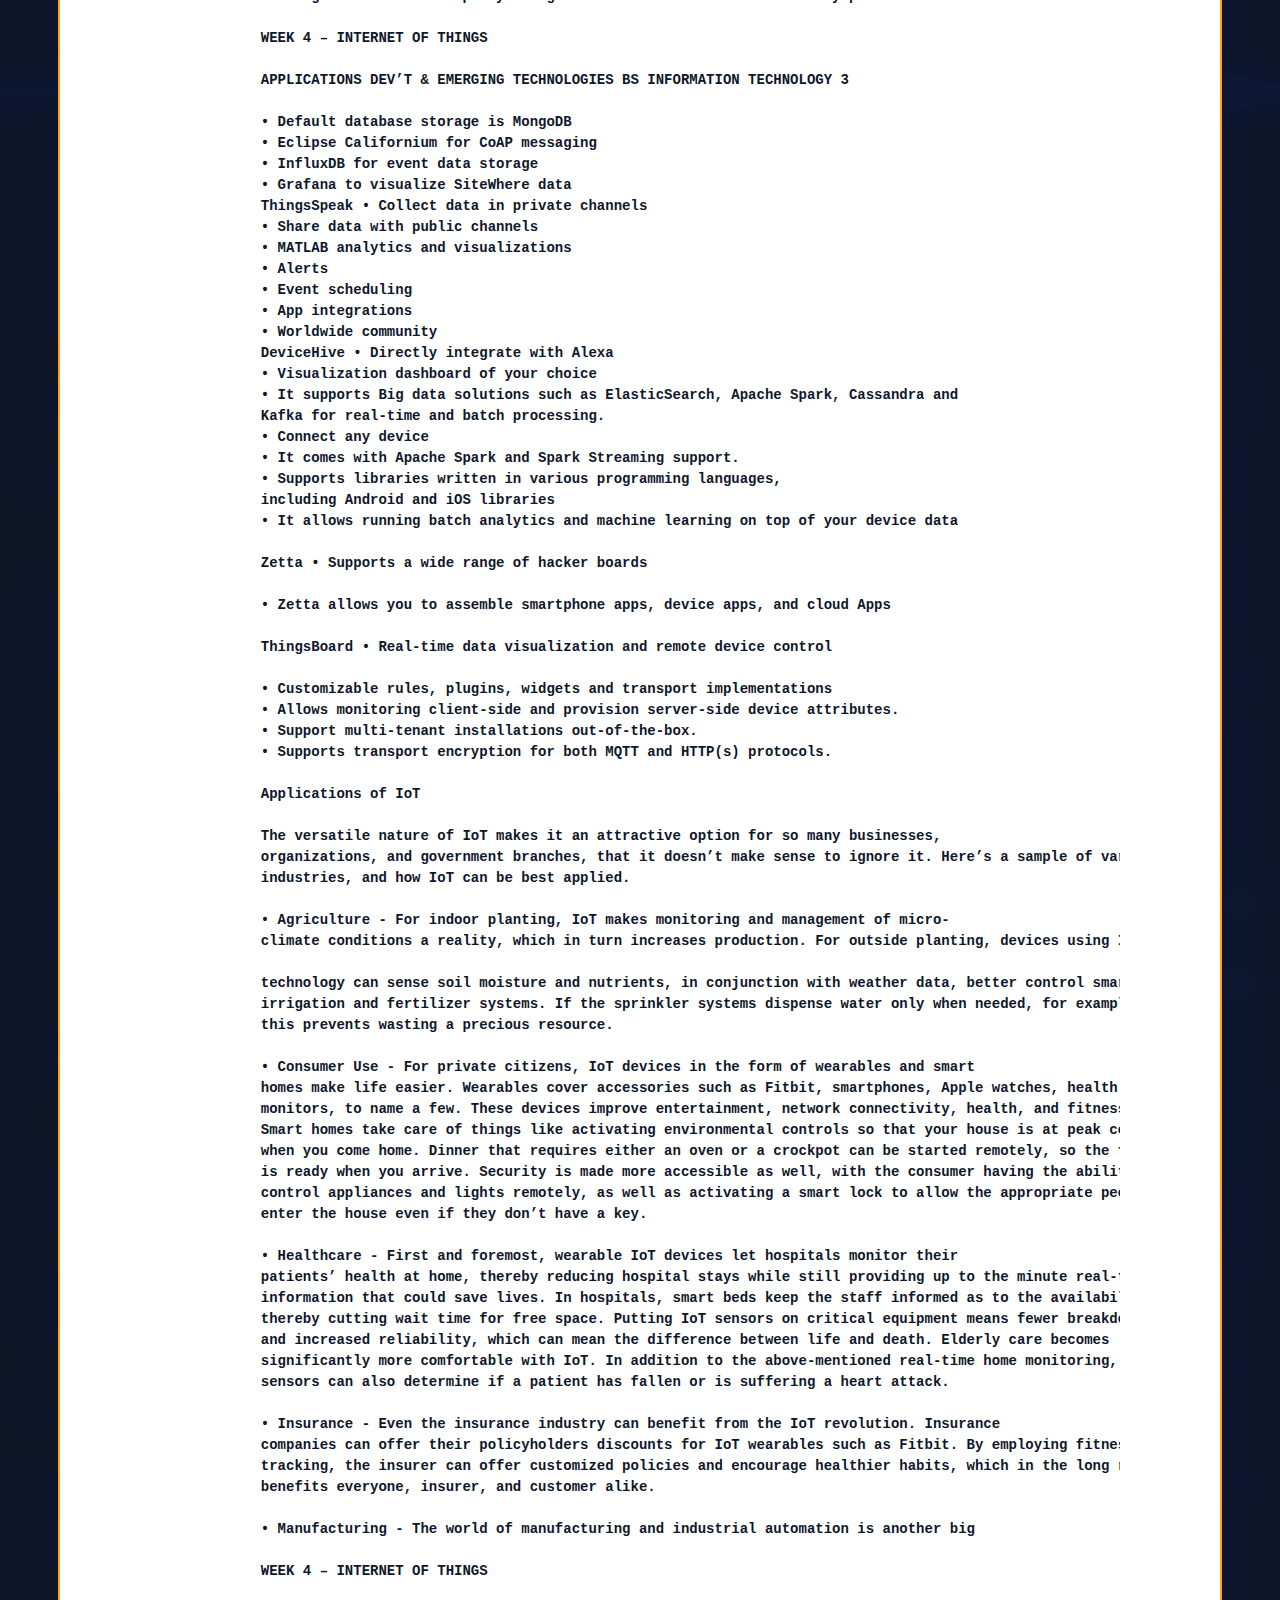
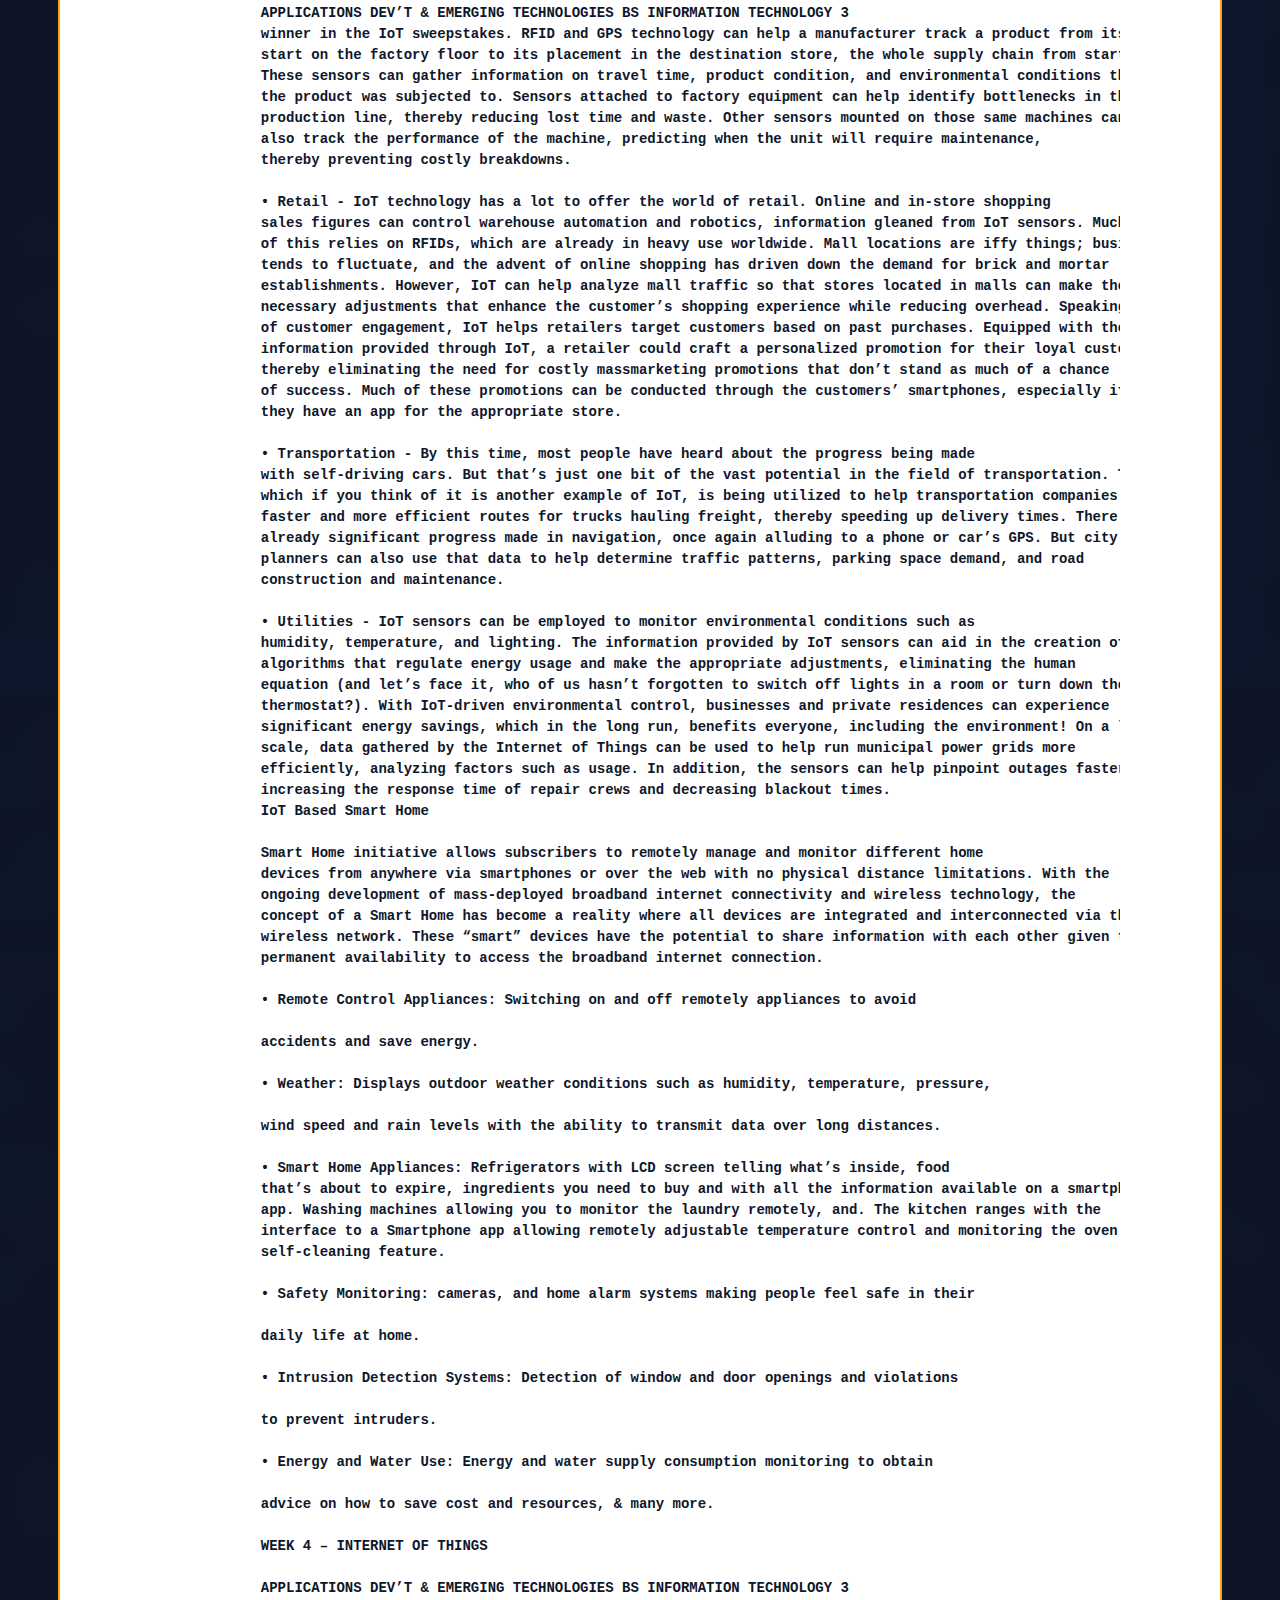
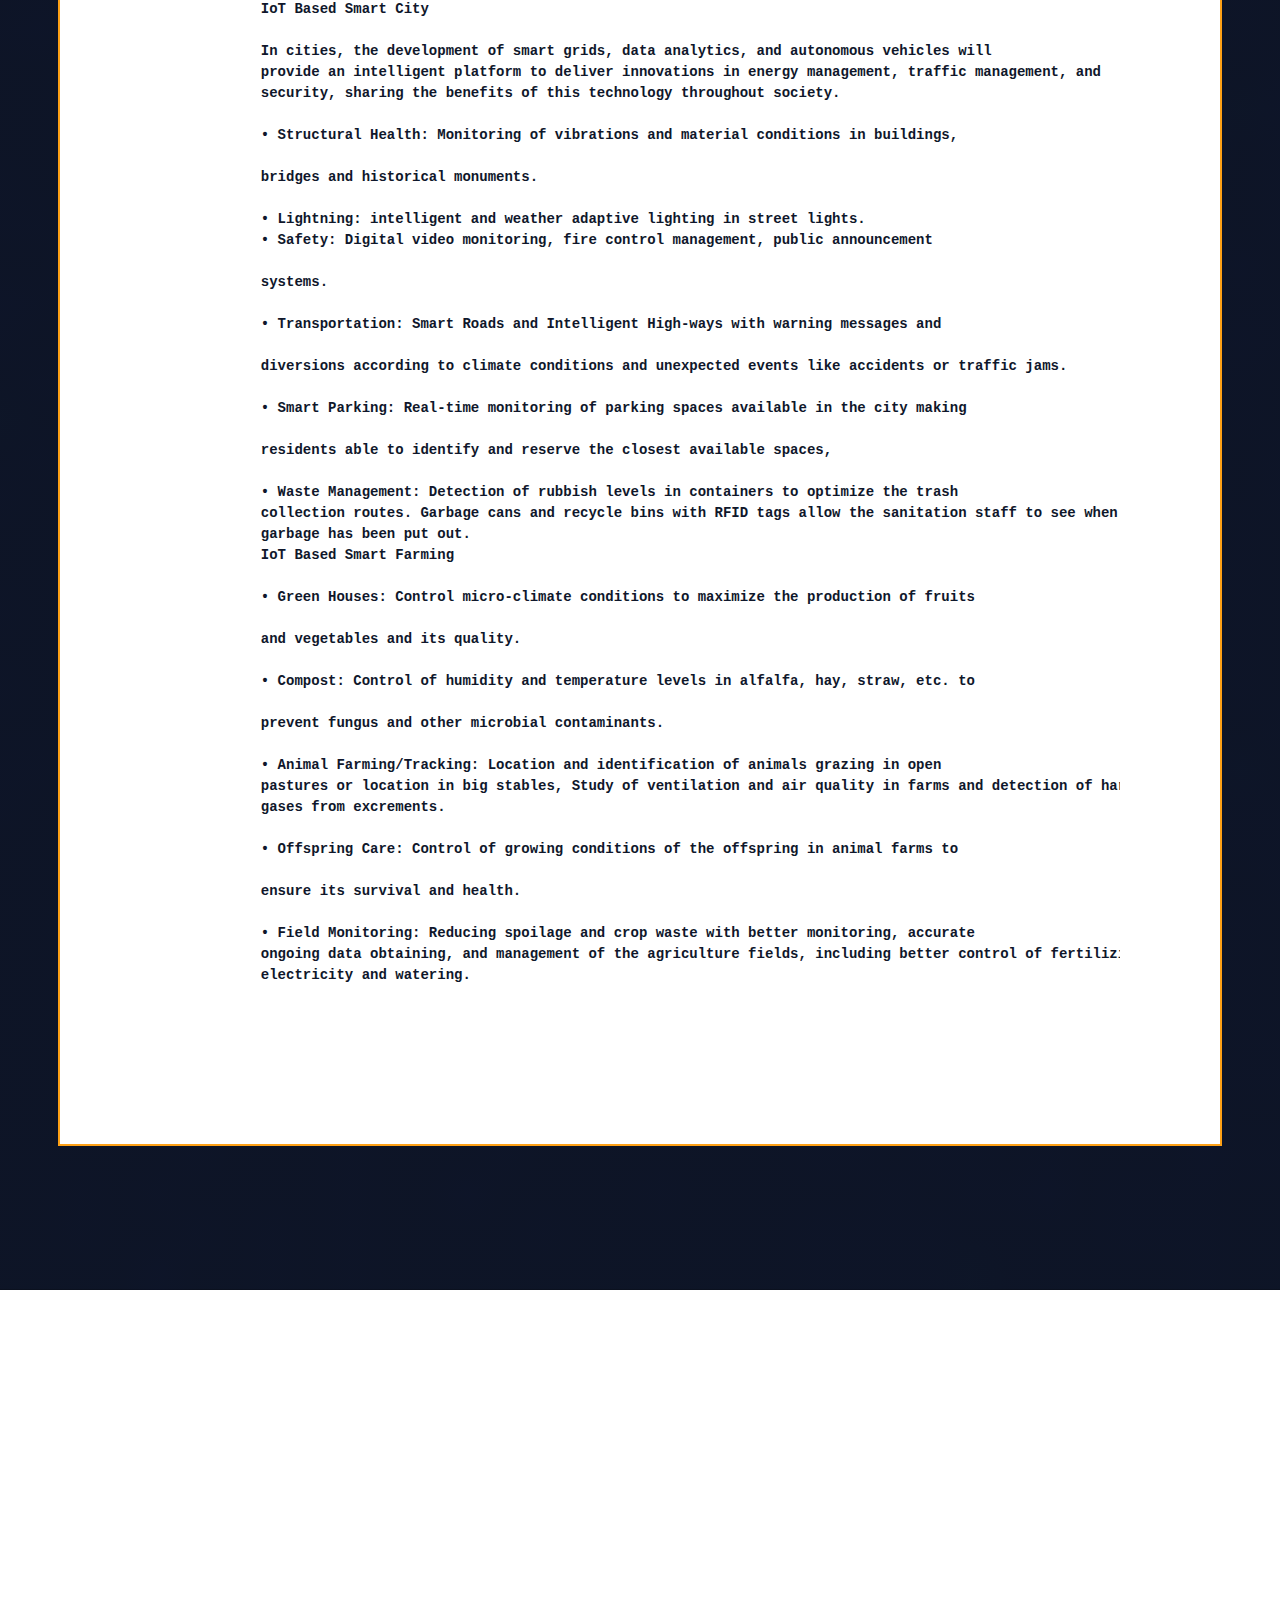
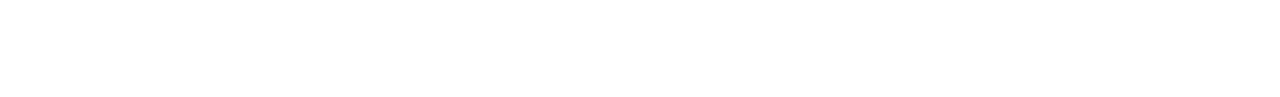
<file: iot.html>
<!DOCTYPE html>
<html lang="en">

<head>
    <meta charset="utf-8">
    <title>Web Journal</title>
    <meta content="width=device-width, initial-scale=1.0" name="viewport">
    <meta content="" name="keywords">
    <meta content="" name="description">

    <!-- Favicon -->
    <link href="img/favicon.ico" rel="icon">

    <!-- Google Web Fonts -->
    <link rel="preconnect" href="https://fonts.googleapis.com">
    <link rel="preconnect" href="https://fonts.gstatic.com" crossorigin>
    <link href="https://fonts.googleapis.com/css2?family=Heebo:wght@400;500;600&family=Nunito:wght@600;700;800&family=Pacifico&display=swap" rel="stylesheet">

    <!-- Icon Font Stylesheet -->
    <link href="https://cdnjs.cloudflare.com/ajax/libs/font-awesome/5.10.0/css/all.min.css" rel="stylesheet">
    <link href="https://cdn.jsdelivr.net/npm/bootstrap-icons@1.4.1/font/bootstrap-icons.css" rel="stylesheet">

    <!-- Libraries Stylesheet -->
    <link href="lib/animate/animate.min.css" rel="stylesheet">
    <link href="lib/owlcarousel/assets/owl.carousel.min.css" rel="stylesheet">
    <link href="lib/tempusdominus/css/tempusdominus-bootstrap-4.min.css" rel="stylesheet" />

    <!-- Customized Bootstrap Stylesheet -->
    <link href="css/bootstrap.min.css" rel="stylesheet">

    <!-- Template Stylesheet -->
    <link href="css/style.css" rel="stylesheet">
</head>

<body>
    <div class="container-xxl bg-white p-0">
        <!-- Spinner Start -->
        <div id="spinner" class="show bg-white position-fixed translate-middle w-100 vh-100 top-50 start-50 d-flex align-items-center justify-content-center">
            <div class="spinner-border text-primary" style="width: 3rem; height: 3rem;" role="status">
                <span class="sr-only">Loading...</span>
            </div>
        </div>
        <!-- Spinner End -->


        <!-- Navbar & Hero Start -->
        <div class="container-xxl position-relative p-0">
            <nav class="navbar navbar-expand-lg navbar-dark bg-dark px-4 px-lg-5 py-3 py-lg-0">
                <a href="" class="navbar-brand p-0">
                    <h1 class="text-primary m-0"><i class="material-icons">&#xe22b;</i>Web Journal</h1>
                    <!-- <img src="img/logo.png" alt="Logo"> -->
                </a>
                <button class="navbar-toggler" type="button" data-bs-toggle="collapse" data-bs-target="#navbarCollapse">
                    <span class="fa fa-bars"></span>
                </button>
                <div class="collapse navbar-collapse" id="navbarCollapse">
                    <div class="navbar-nav ms-auto py-0 pe-4">
                        <a href="index.html" class="nav-item nav-link ">Home</a>
                        <a href="about.html" class="nav-item nav-link">Profile</a>
                       
                        <div class="nav-item dropdown">
                            <a href="#" class="nav-link dropdown-toggle active" data-bs-toggle="dropdown">Topics</a>
                            <div class="dropdown-menu m-0">
                                <a href="ai.html" class="dropdown-item ">Artificial Intellegence</a>
                                <a href="iot.html" class="dropdown-item active">Internet of Things</a>
                                <a href="ar.html" class="dropdown-item">Augmented Reality</a>
                                <a href="datascience.html" class="dropdown-item">Data Science</a>
                                <a href="biotech.html" class="dropdown-item">Biotechnology</a>
                                <a href="nanotech.html" class="dropdown-item">Nanotechnology</a>
                                <a href="blockchain.html" class="dropdown-item ">BlockChain Technology</a>
                            </div>
                        </div>
                        <a href="contact.html" class="nav-item nav-link">Contact</a>
            </nav>

            <div class="container-xxl py-5 bg-dark hero-header mb-5">
                <div class="container my-5 py-5">
                    <div class="row align-items-center g-5">
                        <div class="col-lg-6 text-center text-lg-start">
                            <h1 class="display-3 text-white animated slideInLeft">Internet<br>of Things</h1>
                            <p class="text-white animated slideInLeft mb-4 pb-2">The Internet of Things (IoT) describes the network of physical objects—“things”—that are embedded with sensors, software, and other technologies for the purpose of connecting and
                                 exchanging data with other devices and systems over the internet.</p>
                           
                        </div>
                        <div class="col-lg-6 text-center text-lg-end overflow-hidden">
                            <img class="img-fluid" style="border-radius: 50%;" src="img/iot.png" alt="">
                        </div>
                        <div class="wordfile">
                            <pre class="wf">
                                WEEK 4 – INTERNET OF THINGS
            
            APPLICATIONS DEV’T & EMERGING TECHNOLOGIES BS INFORMATION TECHNOLOGY 3
            After accomplishing this chapter, Students will be able to:
            
            ➢ Describe IoT
            ➢ Explain the history of IoT
            ➢ Describe the pros and cons of IoT
            ➢ Explain how IoT works
            ➢ Explain the architecture of IoT
            ➢ Describe IoT tools and platforms
            ➢ Describe some of the application areas of IoT
            
            Overview of IoT
            The most important features of IoT include artificial intelligence, connectivity, sensors, active
            engagement, and small device use. A brief review of these features is given below −
            • AI − IoT essentially makes virtually anything “smart”, meaning it enhances every aspect of life
            with the power of data collection, artificial intelligence algorithms, and networks. This can mean something
            as simple as enhancing your refrigerator and cabinets to detect when milk and your favorite cereal run low,
            and to then place an order with your preferred grocer.
            • Connectivity − New enabling technologies for networking and specifically IoT networking, mean
            networks are no longer exclusively tied to major providers. Networks can exist on a much smaller and
            cheaper scale while still being practical. IoT creates these small networks between its system devices.
            • Sensors − IoT loses its distinction without sensors. They act as defining instruments that
            transform IoT from a standard passive network of devices into an active system capable of real-world
            integration.
            • Active Engagement − Much of today's interaction with connected technology happens through
            passive engagement. IoT introduces a new paradigm for active content, product, or service engagement.
            • Small Devices − Devices, as predicted, have become smaller, cheaper, and more powerful over
            time. IoT exploits purpose-built small devices to deliver its precision, scalability, and versatility.
            What is IoT?
            The description of the Internet of Things is related to different definitions used by several groups
            for promoting the particular concept in the whole world.
            ➢ According to the Internet Architecture Board’s (IAB) definition, IoT is the networking of smart
            objects, meaning a huge number of devices intelligently communicating in the presence of internet protocol
            that cannot be directly operated by human beings but exist as components in buildings, vehicles or the
            environment.
            ➢ According to the Internet Engineering Task Force (IETF) organization’s definition, IoT is the
            networking of smart objects in which smart objects have some constraints such as limited bandwidth,
            power, and processing accessibility for achieving interoperability among smart objects.
            ➢ According to the IEEE Communications category magazine’s definition, IoT is a framework of
            all things that have a representation in the presence of the internet in such a way that new applications and
            services enable the interaction in the physical and virtual world in the form of Machine-to-Machine (M2M)
            communication in the cloud.
            ➢ According to the Oxford dictionary’s definition, IoT is the interaction of everyday object’s
            computing devices through the Internet that enables the sending and receiving of useful data.
            ➢ The term Internet of Things (IoT) according to the 2020 conceptual framework is expressed
            through a simple formula such as: IoT= Services+ Data+ Networks + Sensors
            Generally, The Internet of Things (IoT) is the network of physical objects or "things" embedded
            with electronics, software, sensors, and network connectivity, which enables these objects to collect and
            exchange data. IoT is a system of interrelated computing devices, mechanical and digital machines, objects,
            animals or people that are provided with unique identifiers and the ability to transfer data over a network
            without requiring human-to-human or human-to-computer interaction. IoT is a network of devices that can
            sense, accumulate and transfer data over the internet without any human intervention.
            Simply stated, the Internet of Things consists of any device with an on/off switch connected to the
            Internet. This includes almost anything you can think of, ranging from cellphones to building maintenance
            to the jet engine of an airplane. Medical devices, such as a heart monitor implant or a biochip transponder
            in a farm animal, can transfer data over a network and are members of the IoT. If it has an off/on the switch,
            then it can, theoretically, be part of the system. The IoT consists of a gigantic network of internet-connected
            “things” and devices. Ring, a doorbell that links to your smartphone, provides an excellent example of a
            recent addition to the Internet of Things.
            Ring signals you when the doorbell is pressed and lets you see who it is and to speak with them.The
            internet of things (IoT) has found its application in several areas such as connected industry, smart-city,
            
            WEEK 4 – INTERNET OF THINGS
            
            APPLICATIONS DEV’T & EMERGING TECHNOLOGIES BS INFORMATION TECHNOLOGY 3
            smart-home, smart-energy, connected car, smart agriculture, connected building and campus, health care,
            logistics, among other domains (see Figure 4.1). IoT systems allow users to achieve deeper automation,
            analysis, and integration within a system. They improve the reach of these areas and their accuracy.
            
            IoT utilizes existing and emerging technology for sensing, networking, and robotics. IoT exploits
            recent advances in software, falling hardware prices, and modern attitudes towards technology. Its new and
            advanced elements bring major changes in the delivery of products, goods, and services; and the social,
            economic, and political impact of those changes.
            History of IoT
            The Internet of Things has not been around for very long. However, there have been visions of
            machines communicating with one another since the early 1800s. Machines have been providing direct
            communications since the telegraph (the first landline) was developed in the 1830s and 1840s. Described
            as “wireless telegraphy,” the first radio voice transmission took place on June 3, 1900, providing another
            necessary component for developing the Internet of Things. The development of computers began in the
            1950s.
            The Internet, itself a significant component of the IoT, started out as part of DARPA (Defense
            Advanced Research Projects Agency) in 1962 and evolved into ARPANET in 1969. In the 1980s,
            commercial service providers began supporting public use of ARPANET, allowing it to evolve into our
            modern Internet. Global Positioning Satellites (GPS) became a reality in early 1993, with the Department
            of Defense providing a stable, highly functional system of 24 satellites. This was quickly followed by
            privately owned, commercial satellites being placed in orbit. Satellites and landlines provide basic
            communications for much of the IoT. One additional and important component in developing a functional
            IoT was IPV6’s remarkably intelligent decision to increase address space.
            The Internet of Things, as a concept, wasn’t officially named until 1999. One of the first examples
            of an Internet of Things is from the early 1980s and was a Coca Cola machine, located at the Carnegie
            Melon University. Local programmers would connect by the Internet to the refrigerated appliance, and
            check to see if there was a drink available and if it was cold, before making the trip.
            By the year 2013, the Internet of Things had evolved into a system using multiple technologies,
            ranging from the Internet to wireless communication and from micro-electromechanical systems (MEMS)
            to embedded systems. The traditional fields of automation (including the automation of buildings and
            homes), wireless sensor networks, GPS, control systems, and others, all support the IoT.
            Kevin Ashton, the Executive Director of Auto-ID Labs at MIT, was the first to describe the Internet
            of Things, during his 1999 speech. Kevin Ashton stated that Radio Frequency Identification (RFID) was a
            prerequisite for the Internet of Things. He concluded if all devices were “tagged,” computers could manage,
            track, and inventory them. To some extent, the tagging of things has been achieved through technologies
            such as digital watermarking, barcodes, and QR codes.
            Inventory control is one of the more obvious advantages of the Internet of Things.
            IoT − Advantages
            The advantages of IoT span across every area of lifestyle and business. Here is a list of some of the
            advantages that IoT has to offer:
            • Improved Customer Engagement − Current analytics suffer from blind-spots and significant
            flaws inaccuracy; and as noted, engagement remains passive. IoT completely transforms this to achieve
            richer and more effective engagement with audiences.
            
            WEEK 4 – INTERNET OF THINGS
            
            APPLICATIONS DEV’T & EMERGING TECHNOLOGIES BS INFORMATION TECHNOLOGY 3
            • Technology Optimization − The same technologies and data which improve the customer
            experience also improve device use, and aid in more potent improvements to technology. IoT unlocks a
            world of critical functional and field data.
            • Reduced Waste − IoT makes areas of improvement clear. Current analytics give us superficial
            insight, but IoT provides real-world information leading to the more effective management of resources.
            • Enhanced Data Collection − Modern data collection suffers from its limitations and its design
            for passive use. IoT breaks it out of those spaces and places it exactly where humans really want to go to
            analyze our world. It allows an accurate picture of everything.
            IoT – Disadvantages
            Here is a list of some of the disadvantages of IoT. these are:
            • As the number of connected devices increases and more information is shared between devices,
            the potential that a hacker could steal confidential information also increases.
            • If there’s a bug in the system, it’s likely that every connected device will become corrupted.
            • Since there’s no international standard of compatibility for IoT, it’s difficult for devices from
            different manufacturers to communicate with each other.
            • Enterprises may eventually have to deal with massive numbers maybe even millions of IoT
            devices and collecting and managing the data from all those devices will be challenging.
            Challenges of IoT
            Though IoT delivers an impressive set of advantages, it also presents a significant set of challenges.
            Here is a list of some its major issues:
            • Security − IoT creates an ecosystem of constantly connected devices communicating over
            networks. The system offers little control despite any security measures. This leaves users exposed to
            various kinds of attackers.
            • Privacy − The sophistication of IoT provides substantial personal data in extreme detail without
            the user's active participation.
            • Complexity − Some find IoT systems complicated in terms of design, deployment, and
            maintenance given their use of multiple technologies and a large set of new enabling technologies.
            • Flexibility − Many are concerned about the flexibility of an IoT system to integrate easily with
            another. They worry about finding themselves with several conflicting or locking systems.
            • Compliance − IoT, like any other technology in the realm of business, must comply
            withregulations. Its complexity makes the issue of compliance seem incredibly challenging when many
            consider standard software compliance a battle.
            How does it work?
            An IoT ecosystem consists of web-enabled smart devices that use embedded processors, sensors
            and communication hardware to collect, send and act on data they acquire from their environments. IoT
            devices share the sensor data they collect by connecting to an IoT gateway or another edge device where
            data is either sent to the cloud to be analyzed or analyzed locally.
            Sometimes, these devices communicate with other related devices and act on the information they
            get from one another. The devices do most of the work without human intervention, although people can
            interact with the devices. For instance, to set them up, give them instructions or access the data. The
            connectivity, networking and communication protocols used with these web-enabled devices largely
            depend on the specific IoT applications deployed.
            Architecture of IoT
            In general, an IoT device can be explained as a network of things that consists of hardware,
            software, network connectivity, and sensors. Hence, the architecture of IoT devices comprises four major
            components: sensing, network, data processing, and application layers (as depicted in Figure 4.2). A
            detailed description of these layers is given below.
            1. Sensing Layer - The main purpose of the sensing layer is to identify any phenomena in the
            devices’ peripheral and obtain data from the real world. This layer consists of several sensors.
            Using multiple sensors for applications is one of the primary features of IoT devices. Sensors in
            IoT devices are usually integrated through sensor hubs.
            
            WEEK 4 – INTERNET OF THINGS
            
            APPLICATIONS DEV’T & EMERGING TECHNOLOGIES BS INFORMATION TECHNOLOGY 3
            A sensor hub is a common connection point for multiple
            sensors that accumulate and forward sensor data to the processing
            unit of a device. Actuators can also intervene to change the
            physical conditions that generate the data. An actuator might, for
            example, shut off a power supply, adjust an airflow valve, or
            move a robotic gripper in an assembly process. Sensors in IoT
            devices can be classified into three broad categories as described
            below:
            A. Motion Sensors: Motion sensors measure the change
            in motion as well as the orientation of the devices. There are two
            types of motions one can observe in a device: linear and angular
            motions. The linear motion refers to the linear displacement of an
            IoT device while the angular motion refers to the rotational
            displacement of the device.
            B. Environmental Sensors: Sensors such as Light
            sensors, Pressure sensors, etc. are embedded in IoT devices to
            sense the change in environmental parameters in the device’s
            peripheral. The primary purpose of using environmental sensors
            in IoT devices is to help the devices to take autonomous decisions
            according to the changes of a device’s peripheral. For instance, environment sensors are used in many
            applications to improve user experience (e.g., home automation systems, smart locks, smart lights, etc.).
            C. Position sensors: Position sensors of IoT devices deal with the physical position and location of
            the device. The most common position sensors used in IoT devices are magnetic sensors and Global
            Positioning System (GPS) sensors. Magnetic sensors are usually used as digital compass and help to fix the
            orientation of the device display. On the other hand, GPS is used for navigation purposes in IoT devices.
            2. Network Layer - The network layer acts as a communication channel to transfer data, collected
            in the sensing layer, to other connected devices. In IoT devices, the network layer is implemented by using
            diverse communication technologies (e.g., Wi-Fi, Bluetooth, Zigbee, ZWave, LoRa, cellular network,
            etc.) to allow data flow between other devices within the same network.
            3. Data Processing Layer - The data processing layer consists of the main data processing unit of
            IoT devices. The data processing layer takes data collected in the sensing layer and analyses the data to
            make decisions based on the result. In some IoT devices (e.g., smartwatch, smart home hub, etc.), the data
            processing layer also saves the result of the previous analysis to improve the user experience. This layer
            may share the result of data processing with other connected devices via the network layer.
            4. Application Layer - The application layer implements and presents the results of the data
            processing layer to accomplish disparate applications of IoT devices. The application layer is a user-centric
            layer that executes various tasks for the users. There exist diverse IoT applications, which include smart
            transportation, smart home, personal care, healthcare, etc.
            Devices and Networks
            Connected devices are part of a scenario in which every device talks to other related devices in an
            environment to automate home and industrial tasks, and to communicate usable sensor data to users,
            businesses and other interested parties. IoT devices are meant to work in concert for people at home, in
            industry or in the enterprise. As such, the devices can be categorized into three main groups: consumer,
            enterprise and industrial.
            Consumer connected devices include smart TVs, smart speakers, toys, wearables, and smart
            appliances. smart meters, commercial security systems and smart city technologies such as those used to
            monitor traffic and weather conditions are examples of industrial and enterprise IoT devices. Other
            technologies, including smart air conditioning, smart thermostats, smart lighting, and smart security, span
            home, enterprise, and industrial uses. In the enterprise, smart sensors located in a conference room can help
            an employee locate and schedule an available room for a meeting, ensuring the proper room type, size and
            features are available. When meeting attendees enter the room, the temperature will adjust according to the
            occupancy, and the lights will dim as the appropriate PowerPoint loads on the screen and the speaker begins
            his presentation.
            IoT network typically includes a number of devices with constrained resources (power, processing,
            memory, among others) and some of those devices may be massively deployed over large areas like smart
            cities, industrial plants, whereas others may be deployed in hard-to-reach areas like pipelines hazardous
            zones, or even in hostile environments like war zones. Therefore, the efficient management of IoT networks
            requires considering both the constraints of low power IoT devices and the deployment complexity of the
            underlying communication infrastructure. IoT landscape is depicted by an increasing number of connected
            
            WEEK 4 – INTERNET OF THINGS
            
            APPLICATIONS DEV’T & EMERGING TECHNOLOGIES BS INFORMATION TECHNOLOGY 3
            devices characterized by their heterogeneity and the presence of resources constrained networks. To ensure
            the correct functioning of those connected devices, they must be remotely accessed to configure, monitoring
            their status, and so forth. Traditional management solutions cannot be used for low power devices networks
            given their resources limitation and scalability issues. Therefore, efficient and autonomic management of
            IoT networks is needed. Developing an IoT network management solution is not an easy task because of
            the intrinsic constraints of IoT networks (architecture, technologies, physical layer).
            Indeed, it is necessary to take into account several elements such as scalability, interoperability,
            energy efficiency, topology control, Quality of Service (QoS), fault tolerance, and security. The security,
            context-aware, and the standard model of messages still in an early stage and should be resolved in a new
            management platform. Therefore, this work proposes a platform for IoT networks and devices management,
            called M4DN.IoT (Management for Device and Network in the Internet of Things). This solution integrates
            and controls the individual functionalities of the devices in an IoT network as well as the status and
            characteristics of this network. M4DN. IoT defines a management structure in two scopes: local
            management, where the platform runs in the same environment as the devices, and remote management,
            where the platform controls the devices in different networks.
            The structure of the platform is expandable, allowing the addition of new types of network devices
            or applications. In addition, the platform provides standard web services, such as device discovery, data
            storage, and user authorities, which are basic requirements for creating IoT applications.
            
            IoT Tools and Platforms
            There are many vendors in the industrial IoT platform marketplace, offering remarkably similar
            capabilities and methods of deployment. These IoT Platform Solutions are based on the Internet of Things
            and cloud technology. They can be used in areas of smart home, city, enterprise, home automation,
            healthcare or automotive, just to name a few.
            IoT Platform Key features
            KAA • Manage an unlimited number of connected devices
            
            • Set up cross-device interoperability
            • Perform real-time device monitoring
            • Perform remote device provisioning and configuration
            • Collect and analyze sensor data
            • Analyze user behavior and deliver targeted notifications
            • Create cloud services for smart products
            
            SiteWhere • Run any number of IoT applications on a single SiteWhere instance
            
            • Spring delivers the core configuration framework
            • Add devices through self-registration
            • Integrates with third-party integration frameworks such as Mule any point
            
            WEEK 4 – INTERNET OF THINGS
            
            APPLICATIONS DEV’T & EMERGING TECHNOLOGIES BS INFORMATION TECHNOLOGY 3
            
            • Default database storage is MongoDB
            • Eclipse Californium for CoAP messaging
            • InfluxDB for event data storage
            • Grafana to visualize SiteWhere data
            ThingsSpeak • Collect data in private channels
            • Share data with public channels
            • MATLAB analytics and visualizations
            • Alerts
            • Event scheduling
            • App integrations
            • Worldwide community
            DeviceHive • Directly integrate with Alexa
            • Visualization dashboard of your choice
            • It supports Big data solutions such as ElasticSearch, Apache Spark, Cassandra and
            Kafka for real-time and batch processing.
            • Connect any device
            • It comes with Apache Spark and Spark Streaming support.
            • Supports libraries written in various programming languages,
            including Android and iOS libraries
            • It allows running batch analytics and machine learning on top of your device data
            
            Zetta • Supports a wide range of hacker boards
            
            • Zetta allows you to assemble smartphone apps, device apps, and cloud Apps
            
            ThingsBoard • Real-time data visualization and remote device control
            
            • Customizable rules, plugins, widgets and transport implementations
            • Allows monitoring client-side and provision server-side device attributes.
            • Support multi-tenant installations out-of-the-box.
            • Supports transport encryption for both MQTT and HTTP(s) protocols.
            
            Applications of IoT
            
            The versatile nature of IoT makes it an attractive option for so many businesses,
            organizations, and government branches, that it doesn’t make sense to ignore it. Here’s a sample of various
            industries, and how IoT can be best applied.
            
            • Agriculture - For indoor planting, IoT makes monitoring and management of micro-
            climate conditions a reality, which in turn increases production. For outside planting, devices using IoT
            
            technology can sense soil moisture and nutrients, in conjunction with weather data, better control smart
            irrigation and fertilizer systems. If the sprinkler systems dispense water only when needed, for example,
            this prevents wasting a precious resource.
            
            • Consumer Use - For private citizens, IoT devices in the form of wearables and smart
            homes make life easier. Wearables cover accessories such as Fitbit, smartphones, Apple watches, health
            monitors, to name a few. These devices improve entertainment, network connectivity, health, and fitness.
            Smart homes take care of things like activating environmental controls so that your house is at peak comfort
            when you come home. Dinner that requires either an oven or a crockpot can be started remotely, so the food
            is ready when you arrive. Security is made more accessible as well, with the consumer having the ability to
            control appliances and lights remotely, as well as activating a smart lock to allow the appropriate people to
            enter the house even if they don’t have a key.
            
            • Healthcare - First and foremost, wearable IoT devices let hospitals monitor their
            patients’ health at home, thereby reducing hospital stays while still providing up to the minute real-time
            information that could save lives. In hospitals, smart beds keep the staff informed as to the availability,
            thereby cutting wait time for free space. Putting IoT sensors on critical equipment means fewer breakdowns
            and increased reliability, which can mean the difference between life and death. Elderly care becomes
            significantly more comfortable with IoT. In addition to the above-mentioned real-time home monitoring,
            sensors can also determine if a patient has fallen or is suffering a heart attack.
            
            • Insurance - Even the insurance industry can benefit from the IoT revolution. Insurance
            companies can offer their policyholders discounts for IoT wearables such as Fitbit. By employing fitness
            tracking, the insurer can offer customized policies and encourage healthier habits, which in the long run
            benefits everyone, insurer, and customer alike.
            
            • Manufacturing - The world of manufacturing and industrial automation is another big
            
            WEEK 4 – INTERNET OF THINGS
            
            APPLICATIONS DEV’T & EMERGING TECHNOLOGIES BS INFORMATION TECHNOLOGY 3
            winner in the IoT sweepstakes. RFID and GPS technology can help a manufacturer track a product from its
            start on the factory floor to its placement in the destination store, the whole supply chain from start to finish.
            These sensors can gather information on travel time, product condition, and environmental conditions that
            the product was subjected to. Sensors attached to factory equipment can help identify bottlenecks in the
            production line, thereby reducing lost time and waste. Other sensors mounted on those same machines can
            also track the performance of the machine, predicting when the unit will require maintenance,
            thereby preventing costly breakdowns.
            
            • Retail - IoT technology has a lot to offer the world of retail. Online and in-store shopping
            sales figures can control warehouse automation and robotics, information gleaned from IoT sensors. Much
            of this relies on RFIDs, which are already in heavy use worldwide. Mall locations are iffy things; business
            tends to fluctuate, and the advent of online shopping has driven down the demand for brick and mortar
            establishments. However, IoT can help analyze mall traffic so that stores located in malls can make the
            necessary adjustments that enhance the customer’s shopping experience while reducing overhead. Speaking
            of customer engagement, IoT helps retailers target customers based on past purchases. Equipped with the
            information provided through IoT, a retailer could craft a personalized promotion for their loyal customers,
            thereby eliminating the need for costly massmarketing promotions that don’t stand as much of a chance
            of success. Much of these promotions can be conducted through the customers’ smartphones, especially if
            they have an app for the appropriate store.
            
            • Transportation - By this time, most people have heard about the progress being made
            with self-driving cars. But that’s just one bit of the vast potential in the field of transportation. The GPS,
            which if you think of it is another example of IoT, is being utilized to help transportation companies plot
            faster and more efficient routes for trucks hauling freight, thereby speeding up delivery times. There’s
            already significant progress made in navigation, once again alluding to a phone or car’s GPS. But city
            planners can also use that data to help determine traffic patterns, parking space demand, and road
            construction and maintenance.
            
            • Utilities - IoT sensors can be employed to monitor environmental conditions such as
            humidity, temperature, and lighting. The information provided by IoT sensors can aid in the creation of
            algorithms that regulate energy usage and make the appropriate adjustments, eliminating the human
            equation (and let’s face it, who of us hasn’t forgotten to switch off lights in a room or turn down the
            thermostat?). With IoT-driven environmental control, businesses and private residences can experience
            significant energy savings, which in the long run, benefits everyone, including the environment! On a larger
            scale, data gathered by the Internet of Things can be used to help run municipal power grids more
            efficiently, analyzing factors such as usage. In addition, the sensors can help pinpoint outages faster, thereby
            increasing the response time of repair crews and decreasing blackout times.
            IoT Based Smart Home
            
            Smart Home initiative allows subscribers to remotely manage and monitor different home
            devices from anywhere via smartphones or over the web with no physical distance limitations. With the
            ongoing development of mass-deployed broadband internet connectivity and wireless technology, the
            concept of a Smart Home has become a reality where all devices are integrated and interconnected via the
            wireless network. These “smart” devices have the potential to share information with each other given the
            permanent availability to access the broadband internet connection.
            
            • Remote Control Appliances: Switching on and off remotely appliances to avoid
            
            accidents and save energy.
            
            • Weather: Displays outdoor weather conditions such as humidity, temperature, pressure,
            
            wind speed and rain levels with the ability to transmit data over long distances.
            
            • Smart Home Appliances: Refrigerators with LCD screen telling what’s inside, food
            that’s about to expire, ingredients you need to buy and with all the information available on a smartphone
            app. Washing machines allowing you to monitor the laundry remotely, and. The kitchen ranges with the
            interface to a Smartphone app allowing remotely adjustable temperature control and monitoring the oven’s
            self-cleaning feature.
            
            • Safety Monitoring: cameras, and home alarm systems making people feel safe in their
            
            daily life at home.
            
            • Intrusion Detection Systems: Detection of window and door openings and violations
            
            to prevent intruders.
            
            • Energy and Water Use: Energy and water supply consumption monitoring to obtain
            
            advice on how to save cost and resources, & many more.
            
            WEEK 4 – INTERNET OF THINGS
            
            APPLICATIONS DEV’T & EMERGING TECHNOLOGIES BS INFORMATION TECHNOLOGY 3
            IoT Based Smart City
            
            In cities, the development of smart grids, data analytics, and autonomous vehicles will
            provide an intelligent platform to deliver innovations in energy management, traffic management, and
            security, sharing the benefits of this technology throughout society.
            
            • Structural Health: Monitoring of vibrations and material conditions in buildings,
            
            bridges and historical monuments.
            
            • Lightning: intelligent and weather adaptive lighting in street lights.
            • Safety: Digital video monitoring, fire control management, public announcement
            
            systems.
            
            • Transportation: Smart Roads and Intelligent High-ways with warning messages and
            
            diversions according to climate conditions and unexpected events like accidents or traffic jams.
            
            • Smart Parking: Real-time monitoring of parking spaces available in the city making
            
            residents able to identify and reserve the closest available spaces,
            
            • Waste Management: Detection of rubbish levels in containers to optimize the trash
            collection routes. Garbage cans and recycle bins with RFID tags allow the sanitation staff to see when
            garbage has been put out.
            IoT Based Smart Farming
            
            • Green Houses: Control micro-climate conditions to maximize the production of fruits
            
            and vegetables and its quality.
            
            • Compost: Control of humidity and temperature levels in alfalfa, hay, straw, etc. to
            
            prevent fungus and other microbial contaminants.
            
            • Animal Farming/Tracking: Location and identification of animals grazing in open
            pastures or location in big stables, Study of ventilation and air quality in farms and detection of harmful
            gases from excrements.
            
            • Offspring Care: Control of growing conditions of the offspring in animal farms to
            
            ensure its survival and health.
            
            • Field Monitoring: Reducing spoilage and crop waste with better monitoring, accurate
            ongoing data obtaining, and management of the agriculture fields, including better control of fertilizing,
            electricity and watering.
            
                            </pre>
                        </div>
                    </div>
                </div>
            </div>
        </div>
           
        <!-- Navbar & Hero End -->


       


       

        <!-- Footer Start -->
        <div class="container-fluid bg-dark text-light footer pt-5 mt-5 wow fadeIn" data-wow-delay="0.1s">
            <div class="container py-5">
                <div class="row g-5">
                    <div class="col-lg-3 col-md-6">
                        <h4 class="section-title ff-secondary text-start text-primary fw-normal mb-4">Company</h4>
                        <a class="btn btn-link" href="">About Us</a>
                        <a class="btn btn-link" href="">Contact Us</a>
                        <a class="btn btn-link" href="">Privacy Policy</a>
                        <a class="btn btn-link" href="">Terms & Condition</a>
                    </div>
                    <div class="col-lg-3 col-md-6">
                        <h4 class="section-title ff-secondary text-start text-primary fw-normal mb-4">Contact</h4>
                        <p class="mb-2"><i class="fa fa-map-marker-alt me-3"></i>Abucay Sur, Sikatuna,Bohol,Philippines</p>
                        <p class="mb-2"><i class="fa fa-phone-alt me-3"></i>+012 345 67890</p>
                        <p class="mb-2"><i class="fa fa-envelope me-3"></i>aninaomarjanne06.com</p>
                        <div class="d-flex pt-2">
                            <a class="btn btn-outline-light btn-social" href=""><i class="fab fa-twitter"></i></a>
                            <a class="btn btn-outline-light btn-social" href=""><i class="fab fa-facebook-f"></i></a>
                            <a class="btn btn-outline-light btn-social" href=""><i class="fab fa-youtube"></i></a>
                            <a class="btn btn-outline-light btn-social" href=""><i class="fab fa-linkedin-in"></i></a>
                        </div>
                    </div>
                    <div class="col-lg-3 col-md-6">
                        <h4 class="section-title ff-secondary text-start text-primary fw-normal mb-4">Opening</h4>
                        <h5 class="text-light fw-normal">Monday - Saturday</h5>
                        <p>09AM - 09PM</p>
                        <h5 class="text-light fw-normal">Sunday</h5>
                        <p>10AM - 08PM</p>
                    </div>
                    <div class="col-lg-3 col-md-6">
                        <h4 class="section-title ff-secondary text-start text-primary fw-normal mb-4">Newsletter</h4>
                        <p>Dolor amet sit justo amet elitr clita ipsum elitr est.</p>
                        <div class="position-relative mx-auto" style="max-width: 400px;">
                            <input class="form-control border-primary w-100 py-3 ps-4 pe-5" type="text" placeholder="Your email">
                            <button type="button" class="btn btn-primary py-2 position-absolute top-0 end-0 mt-2 me-2">SignUp</button>
                        </div>
                    </div>
                </div>
            </div>
           
        <!-- Footer End -->


        <!-- Back to Top -->
        <a href="#" class="btn btn-lg btn-primary btn-lg-square back-to-top"><i class="bi bi-arrow-up"></i></a>
    </div>

    <!-- JavaScript Libraries -->
    <script src="https://code.jquery.com/jquery-3.4.1.min.js"></script>
    <script src="https://cdn.jsdelivr.net/npm/bootstrap@5.0.0/dist/js/bootstrap.bundle.min.js"></script>
    <script src="lib/wow/wow.min.js"></script>
    <script src="lib/easing/easing.min.js"></script>
    <script src="lib/waypoints/waypoints.min.js"></script>
    <script src="lib/counterup/counterup.min.js"></script>
    <script src="lib/owlcarousel/owl.carousel.min.js"></script>
    <script src="lib/tempusdominus/js/moment.min.js"></script>
    <script src="lib/tempusdominus/js/moment-timezone.min.js"></script>
    <script src="lib/tempusdominus/js/tempusdominus-bootstrap-4.min.js"></script>

    <!-- Template Javascript -->
    <script src="js/main.js"></script>
</body>

</html>
</file>
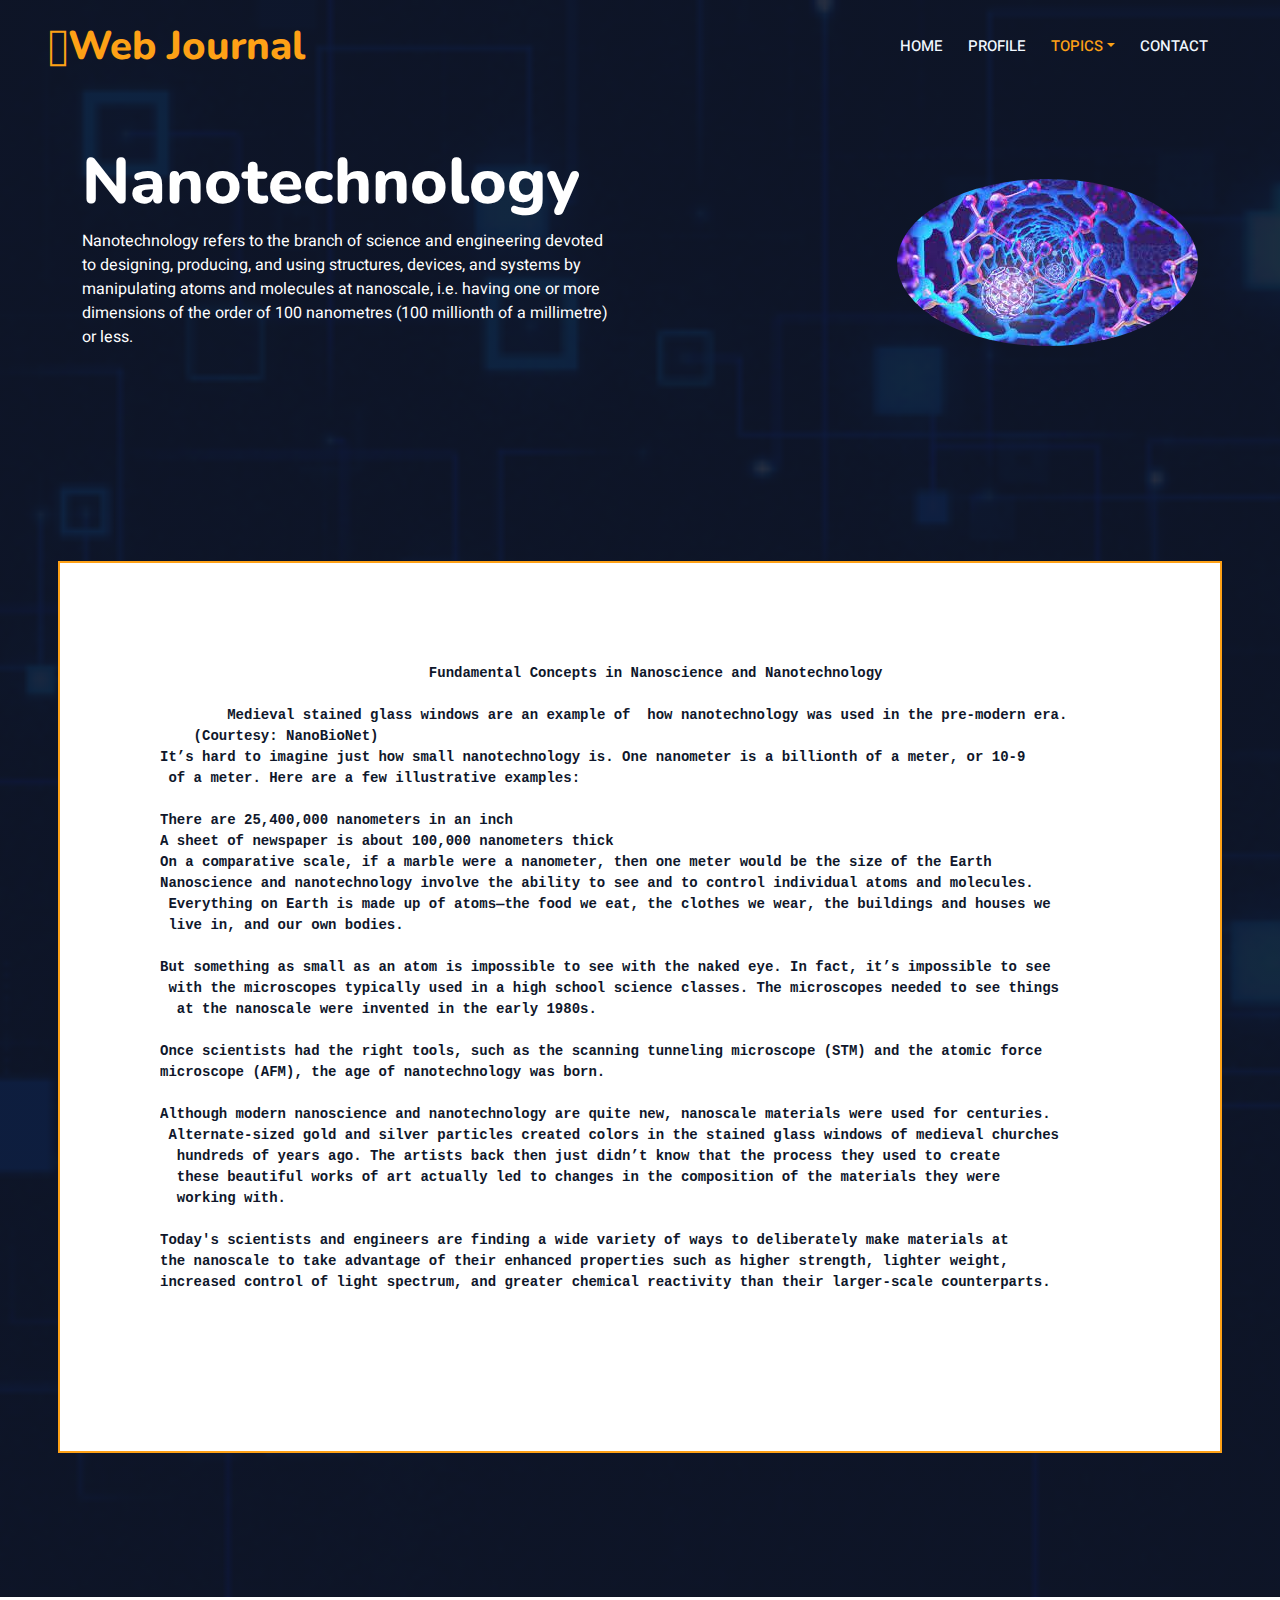
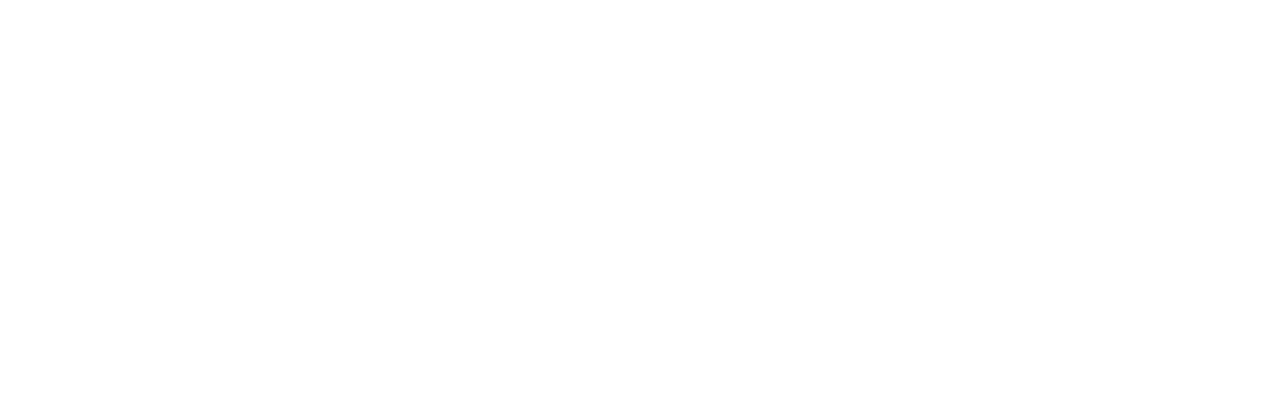
<file: nanotech.html>
<!DOCTYPE html>
<html lang="en">

<head>
    <meta charset="utf-8">
    <title>Web Journal</title>
    <meta content="width=device-width, initial-scale=1.0" name="viewport">
    <meta content="" name="keywords">
    <meta content="" name="description">

    <!-- Favicon -->
    <link href="img/favicon.ico" rel="icon">

    <!-- Google Web Fonts -->
    <link rel="preconnect" href="https://fonts.googleapis.com">
    <link rel="preconnect" href="https://fonts.gstatic.com" crossorigin>
    <link href="https://fonts.googleapis.com/css2?family=Heebo:wght@400;500;600&family=Nunito:wght@600;700;800&family=Pacifico&display=swap" rel="stylesheet">

    <!-- Icon Font Stylesheet -->
    <link href="https://cdnjs.cloudflare.com/ajax/libs/font-awesome/5.10.0/css/all.min.css" rel="stylesheet">
    <link href="https://cdn.jsdelivr.net/npm/bootstrap-icons@1.4.1/font/bootstrap-icons.css" rel="stylesheet">

    <!-- Libraries Stylesheet -->
    <link href="lib/animate/animate.min.css" rel="stylesheet">
    <link href="lib/owlcarousel/assets/owl.carousel.min.css" rel="stylesheet">
    <link href="lib/tempusdominus/css/tempusdominus-bootstrap-4.min.css" rel="stylesheet" />

    <!-- Customized Bootstrap Stylesheet -->
    <link href="css/bootstrap.min.css" rel="stylesheet">

    <!-- Template Stylesheet -->
    <link href="css/style.css" rel="stylesheet">
</head>

<body>
    <div class="container-xxl bg-white p-0">
        <!-- Spinner Start -->
        <div id="spinner" class="show bg-white position-fixed translate-middle w-100 vh-100 top-50 start-50 d-flex align-items-center justify-content-center">
            <div class="spinner-border text-primary" style="width: 3rem; height: 3rem;" role="status">
                <span class="sr-only">Loading...</span>
            </div>
        </div>
        <!-- Spinner End -->


        <!-- Navbar & Hero Start -->
        <div class="container-xxl position-relative p-0">
            <nav class="navbar navbar-expand-lg navbar-dark bg-dark px-4 px-lg-5 py-3 py-lg-0">
                <a href="" class="navbar-brand p-0">
                    <h1 class="text-primary m-0"><i class="material-icons">&#xe22b;</i>Web Journal</h1>
                    <!-- <img src="img/logo.png" alt="Logo"> -->
                </a>
                <button class="navbar-toggler" type="button" data-bs-toggle="collapse" data-bs-target="#navbarCollapse">
                    <span class="fa fa-bars"></span>
                </button>
                <div class="collapse navbar-collapse" id="navbarCollapse">
                    <div class="navbar-nav ms-auto py-0 pe-4">
                        <a href="index.html" class="nav-item nav-link ">Home</a>
                        <a href="about.html" class="nav-item nav-link">Profile</a>
                       
                        <div class="nav-item dropdown">
                            <a href="#" class="nav-link dropdown-toggle active" data-bs-toggle="dropdown">Topics</a>
                            <div class="dropdown-menu m-0">
                                <a href="ai.html" class="dropdown-item ">Artificial Intellegence</a>
                                <a href="iot.html" class="dropdown-item">Internet of Things</a>
                                <a href="ar.html" class="dropdown-item">Augmented Reality</a>
                                <a href="datascience.html" class="dropdown-item">Data Science</a>
                                <a href="biotech.html" class="dropdown-item">Biotechnology</a>
                                <a href="nanotech.html" class="dropdown-item active">Nanotechnology</a>
                                <a href="blockchain.html" class="dropdown-item ">BlockChain Technology</a>
                            </div>
                        </div>
                        <a href="contact.html" class="nav-item nav-link">Contact</a>
            </nav>

            <div class="container-xxl py-5 bg-dark hero-header mb-5">
                <div class="container my-5 py-5">
                    <div class="row align-items-center g-5">
                        <div class="col-lg-6 text-center text-lg-start">
                            <h1 class="display-3 text-white animated slideInLeft">Nanotechnology<br></h1>
                            <p class="text-white animated slideInLeft mb-4 pb-2">Nanotechnology refers to the branch of science and engineering devoted to designing, producing, and using structures, devices, and systems by manipulating atoms and molecules at nanoscale, i.e. having one or more
                                 dimensions of the order of 100 nanometres (100 millionth of a millimetre) or less.</p>
                           
                        </div>
                        <div class="col-lg-6 text-center text-lg-end overflow-hidden">
                            <img class="img-fluid" style="border-radius: 50%;" src="img/nanotech.jpg" alt="">
                        </div>
                        <div class="wordfile">
                            <pre class="wf">
                                Fundamental Concepts in Nanoscience and Nanotechnology
 	
 	Medieval stained glass windows are an example of  how nanotechnology was used in the pre-modern era. 
    (Courtesy: NanoBioNet)
It’s hard to imagine just how small nanotechnology is. One nanometer is a billionth of a meter, or 10-9
 of a meter. Here are a few illustrative examples:

There are 25,400,000 nanometers in an inch
A sheet of newspaper is about 100,000 nanometers thick
On a comparative scale, if a marble were a nanometer, then one meter would be the size of the Earth
Nanoscience and nanotechnology involve the ability to see and to control individual atoms and molecules.
 Everything on Earth is made up of atoms—the food we eat, the clothes we wear, the buildings and houses we 
 live in, and our own bodies.

But something as small as an atom is impossible to see with the naked eye. In fact, it’s impossible to see
 with the microscopes typically used in a high school science classes. The microscopes needed to see things
  at the nanoscale were invented in the early 1980s.

Once scientists had the right tools, such as the scanning tunneling microscope (STM) and the atomic force 
microscope (AFM), the age of nanotechnology was born.

Although modern nanoscience and nanotechnology are quite new, nanoscale materials were used for centuries.
 Alternate-sized gold and silver particles created colors in the stained glass windows of medieval churches
  hundreds of years ago. The artists back then just didn’t know that the process they used to create 
  these beautiful works of art actually led to changes in the composition of the materials they were 
  working with.

Today's scientists and engineers are finding a wide variety of ways to deliberately make materials at
the nanoscale to take advantage of their enhanced properties such as higher strength, lighter weight, 
increased control of light spectrum, and greater chemical reactivity than their larger-scale counterparts.

                            </pre>
  
                        </div>
                    </div>
                </div>
            </div>
        </div>
           
        <!-- Navbar & Hero End -->


       


       

        <!-- Footer Start -->
        <div class="container-fluid bg-dark text-light footer pt-5 mt-5 wow fadeIn" data-wow-delay="0.1s">
            <div class="container py-5">
                <div class="row g-5">
                    <div class="col-lg-3 col-md-6">
                        <h4 class="section-title ff-secondary text-start text-primary fw-normal mb-4">Company</h4>
                        <a class="btn btn-link" href="">About Us</a>
                        <a class="btn btn-link" href="">Contact Us</a>
                        <a class="btn btn-link" href="">Privacy Policy</a>
                        <a class="btn btn-link" href="">Terms & Condition</a>
                    </div>
                    <div class="col-lg-3 col-md-6">
                        <h4 class="section-title ff-secondary text-start text-primary fw-normal mb-4">Contact</h4>
                        <p class="mb-2"><i class="fa fa-map-marker-alt me-3"></i>Abucay Sur, Sikatuna,Bohol,Philippines</p>
                        <p class="mb-2"><i class="fa fa-phone-alt me-3"></i>+012 345 67890</p>
                        <p class="mb-2"><i class="fa fa-envelope me-3"></i>aninaomarjanne06.com</p>
                        <div class="d-flex pt-2">
                            <a class="btn btn-outline-light btn-social" href=""><i class="fab fa-twitter"></i></a>
                            <a class="btn btn-outline-light btn-social" href=""><i class="fab fa-facebook-f"></i></a>
                            <a class="btn btn-outline-light btn-social" href=""><i class="fab fa-youtube"></i></a>
                            <a class="btn btn-outline-light btn-social" href=""><i class="fab fa-linkedin-in"></i></a>
                        </div>
                    </div>
                    <div class="col-lg-3 col-md-6">
                        <h4 class="section-title ff-secondary text-start text-primary fw-normal mb-4">Opening</h4>
                        <h5 class="text-light fw-normal">Monday - Saturday</h5>
                        <p>09AM - 09PM</p>
                        <h5 class="text-light fw-normal">Sunday</h5>
                        <p>10AM - 08PM</p>
                    </div>
                    <div class="col-lg-3 col-md-6">
                        <h4 class="section-title ff-secondary text-start text-primary fw-normal mb-4">Newsletter</h4>
                        <p>Dolor amet sit justo amet elitr clita ipsum elitr est.</p>
                        <div class="position-relative mx-auto" style="max-width: 400px;">
                            <input class="form-control border-primary w-100 py-3 ps-4 pe-5" type="text" placeholder="Your email">
                            <button type="button" class="btn btn-primary py-2 position-absolute top-0 end-0 mt-2 me-2">SignUp</button>
                        </div>
                    </div>
                </div>
            </div>
           
        <!-- Footer End -->


        <!-- Back to Top -->
        <a href="#" class="btn btn-lg btn-primary btn-lg-square back-to-top"><i class="bi bi-arrow-up"></i></a>
    </div>

    <!-- JavaScript Libraries -->
    <script src="https://code.jquery.com/jquery-3.4.1.min.js"></script>
    <script src="https://cdn.jsdelivr.net/npm/bootstrap@5.0.0/dist/js/bootstrap.bundle.min.js"></script>
    <script src="lib/wow/wow.min.js"></script>
    <script src="lib/easing/easing.min.js"></script>
    <script src="lib/waypoints/waypoints.min.js"></script>
    <script src="lib/counterup/counterup.min.js"></script>
    <script src="lib/owlcarousel/owl.carousel.min.js"></script>
    <script src="lib/tempusdominus/js/moment.min.js"></script>
    <script src="lib/tempusdominus/js/moment-timezone.min.js"></script>
    <script src="lib/tempusdominus/js/tempusdominus-bootstrap-4.min.js"></script>

    <!-- Template Javascript -->
    <script src="js/main.js"></script>
</body>

</html>
</file>
<file: css/style.css>
/********** Template CSS **********/
:root {
    --primary: #FEA116;
    --light: #F1F8FF;
    --dark: #0F172B;
}

.ff-secondary {
    font-family: 'Pacifico', cursive;
}

.fw-medium {
    font-weight: 600 !important;
}

.fw-semi-bold {
    font-weight: 700 !important;
}

.back-to-top {
    position: fixed;
    display: none;
    right: 45px;
    bottom: 45px;
    z-index: 99;
}


/*** Spinner ***/
#spinner {
    opacity: 0;
    visibility: hidden;
    transition: opacity .5s ease-out, visibility 0s linear .5s;
    z-index: 99999;
}

#spinner.show {
    transition: opacity .5s ease-out, visibility 0s linear 0s;
    visibility: visible;
    opacity: 1;
}


/*** Button ***/
.btn {
    font-family: 'Nunito', sans-serif;
    font-weight: 500;
    text-transform: uppercase;
    transition: .5s;
}

.btn.btn-primary,
.btn.btn-secondary {
    color: #FFFFFF;
}

.btn-square {
    width: 38px;
    height: 38px;
}

.btn-sm-square {
    width: 32px;
    height: 32px;
}

.btn-lg-square {
    width: 48px;
    height: 48px;
}

.btn-square,
.btn-sm-square,
.btn-lg-square {
    padding: 0;
    display: flex;
    align-items: center;
    justify-content: center;
    font-weight: normal;
    border-radius: 2px;
}


/*** Navbar ***/
.navbar-dark .navbar-nav .nav-link {
    position: relative;
    margin-left: 25px;
    padding: 35px 0;
    font-size: 15px;
    color: var(--light) !important;
    text-transform: uppercase;
    font-weight: 500;
    outline: none;
    transition: .5s;
}

.sticky-top.navbar-dark .navbar-nav .nav-link {
    padding: 20px 0;
}

.navbar-dark .navbar-nav .nav-link:hover,
.navbar-dark .navbar-nav .nav-link.active {
    color: var(--primary) !important;
}

.navbar-dark .navbar-brand img {
    max-height: 60px;
    transition: .5s;
}

.sticky-top.navbar-dark .navbar-brand img {
    max-height: 45px;
}

@media (max-width: 991.98px) {
    .sticky-top.navbar-dark {
        position: relative;
    }

    .navbar-dark .navbar-collapse {
        margin-top: 15px;
        border-top: 1px solid rgba(255, 255, 255, .1)
    }

    .navbar-dark .navbar-nav .nav-link,
    .sticky-top.navbar-dark .navbar-nav .nav-link {
        padding: 10px 0;
        margin-left: 0;
    }

    .navbar-dark .navbar-brand img {
        max-height: 45px;
    }
}

@media (min-width: 992px) {
    .navbar-dark {
        position: absolute;
        width: 100%;
        top: 0;
        left: 0;
        z-index: 999;
        background: transparent !important;
    }
    
    .sticky-top.navbar-dark {
        position: fixed;
        background: var(--dark) !important;
    }
}


/*** Hero Header ***/
.hero-header {
    background: linear-gradient(rgba(15, 23, 43, .9), rgba(15, 23, 43, .9)), url(../img/bg-hero.gif);
    background-position: center center;
    background-repeat: no-repeat;
    background-size: cover;
}

.hero-header img {
    animation: imgRotate 50s linear infinite;
}

@keyframes imgRotate { 
    100% { 
        transform: rotate(360deg); 
    } 
}

.breadcrumb-item + .breadcrumb-item::before {
    color: rgba(255, 255, 255, .5);
}


/*** Section Title ***/
.section-title {
    position: relative;
    display: inline-block;
}

.section-title::before {
    position: absolute;
    content: "";
    width: 45px;
    height: 2px;
    top: 50%;
    left: -55px;
    margin-top: -1px;
    background: var(--primary);
}

.section-title::after {
    position: absolute;
    content: "";
    width: 45px;
    height: 2px;
    top: 50%;
    right: -55px;
    margin-top: -1px;
    background: var(--primary);
}

.section-title.text-start::before,
.section-title.text-end::after {
    display: none;
}


/*** Service ***/
.service-item {
    box-shadow: 0 0 45px rgba(0, 0, 0, .08);
    transition: .5s;
}

.service-item:hover {
    background: var(--primary);
}

.service-item * {
    transition: .5s;
}

.service-item:hover * {
    color: var(--light) !important;
}


/*** Food Menu ***/
.nav-pills .nav-item .active {
    border-bottom: 2px solid var(--primary);
}


/*** Youtube Video ***/
.video {
    position: relative;
    height: 100%;
    min-height: 500px;
    background: linear-gradient(rgba(15, 23, 43, .1), rgba(15, 23, 43, .1)), url(../img/video.jpg);
    background-position: center center;
    background-repeat: no-repeat;
    background-size: cover;
}

.video .btn-play {
    position: absolute;
    z-index: 3;
    top: 50%;
    left: 50%;
    transform: translateX(-50%) translateY(-50%);
    box-sizing: content-box;
    display: block;
    width: 32px;
    height: 44px;
    border-radius: 50%;
    border: none;
    outline: none;
    padding: 18px 20px 18px 28px;
}

.video .btn-play:before {
    content: "";
    position: absolute;
    z-index: 0;
    left: 50%;
    top: 50%;
    transform: translateX(-50%) translateY(-50%);
    display: block;
    width: 100px;
    height: 100px;
    background: var(--primary);
    border-radius: 50%;
    animation: pulse-border 1500ms ease-out infinite;
}

.video .btn-play:after {
    content: "";
    position: absolute;
    z-index: 1;
    left: 50%;
    top: 50%;
    transform: translateX(-50%) translateY(-50%);
    display: block;
    width: 100px;
    height: 100px;
    background: var(--primary);
    border-radius: 50%;
    transition: all 200ms;
}

.video .btn-play img {
    position: relative;
    z-index: 3;
    max-width: 100%;
    width: auto;
    height: auto;
}

.video .btn-play span {
    display: block;
    position: relative;
    z-index: 3;
    width: 0;
    height: 0;
    border-left: 32px solid var(--dark);
    border-top: 22px solid transparent;
    border-bottom: 22px solid transparent;
}

@keyframes pulse-border {
    0% {
        transform: translateX(-50%) translateY(-50%) translateZ(0) scale(1);
        opacity: 1;
    }

    100% {
        transform: translateX(-50%) translateY(-50%) translateZ(0) scale(1.5);
        opacity: 0;
    }
}

#videoModal {
    z-index: 99999;
}

#videoModal .modal-dialog {
    position: relative;
    max-width: 800px;
    margin: 60px auto 0 auto;
}

#videoModal .modal-body {
    position: relative;
    padding: 0px;
}

#videoModal .close {
    position: absolute;
    width: 30px;
    height: 30px;
    right: 0px;
    top: -30px;
    z-index: 999;
    font-size: 30px;
    font-weight: normal;
    color: #FFFFFF;
    background: #000000;
    opacity: 1;
}


/*** Team ***/
.team-item {
    box-shadow: 0 0 45px rgba(0, 0, 0, .08);
    height: calc(100% - 38px);
    transition: .5s;
}

.team-item img {
    transition: .5s;
}

.team-item:hover img {
    transform: scale(1.1);
}

.team-item:hover {
    height: 100%;
}

.team-item .btn {
    border-radius: 38px 38px 0 0;
}


/*** Testimonial ***/
.testimonial-carousel .owl-item .testimonial-item,
.testimonial-carousel .owl-item.center .testimonial-item * {
    transition: .5s;
}

.testimonial-carousel .owl-item.center .testimonial-item {
    background: var(--primary) !important;
    border-color: var(--primary) !important;
}

.testimonial-carousel .owl-item.center .testimonial-item * {
    color: var(--light) !important;
}

.testimonial-carousel .owl-dots {
    margin-top: 24px;
    display: flex;
    align-items: flex-end;
    justify-content: center;
}

.testimonial-carousel .owl-dot {
    position: relative;
    display: inline-block;
    margin: 0 5px;
    width: 15px;
    height: 15px;
    border: 1px solid #CCCCCC;
    border-radius: 15px;
    transition: .5s;
}

.testimonial-carousel .owl-dot.active {
    background: var(--primary);
    border-color: var(--primary);
}


/*** Footer ***/
.footer .btn.btn-social {
    margin-right: 5px;
    width: 35px;
    height: 35px;
    display: flex;
    align-items: center;
    justify-content: center;
    color: var(--light);
    border: 1px solid #FFFFFF;
    border-radius: 35px;
    transition: .3s;
}

.footer .btn.btn-social:hover {
    color: var(--primary);
}

.footer .btn.btn-link {
    display: block;
    margin-bottom: 5px;
    padding: 0;
    text-align: left;
    color: #FFFFFF;
    font-size: 15px;
    font-weight: normal;
    text-transform: capitalize;
    transition: .3s;
}

.footer .btn.btn-link::before {
    position: relative;
    content: "\f105";
    font-family: "Font Awesome 5 Free";
    font-weight: 900;
    margin-right: 10px;
}

.footer .btn.btn-link:hover {
    letter-spacing: 1px;
    box-shadow: none;
}

.footer .copyright {
    padding: 25px 0;
    font-size: 15px;
    border-top: 1px solid rgba(256, 256, 256, .1);
}

.footer .copyright a {
    color: var(--light);
}

.footer .footer-menu a {
    margin-right: 15px;
    padding-right: 15px;
    border-right: 1px solid rgba(255, 255, 255, .1);
}

.footer .footer-menu a:last-child {
    margin-right: 0;
    padding-right: 0;
    border-right: none;
}
.wordfile{
    height: 100%;
    background-color: white;
    margin-top: 180px;
    padding: 100px 100px;
    border: 2px solid #FEA116;
}
.wf{
    font-weight: bold;
    color: #0F172B;
    
}
.bkg{
    background-color: black;
    height: 95vh;
    display: flex;
    align-items: center;
}
.bkg img{
    width:40% ;
}
</file>
